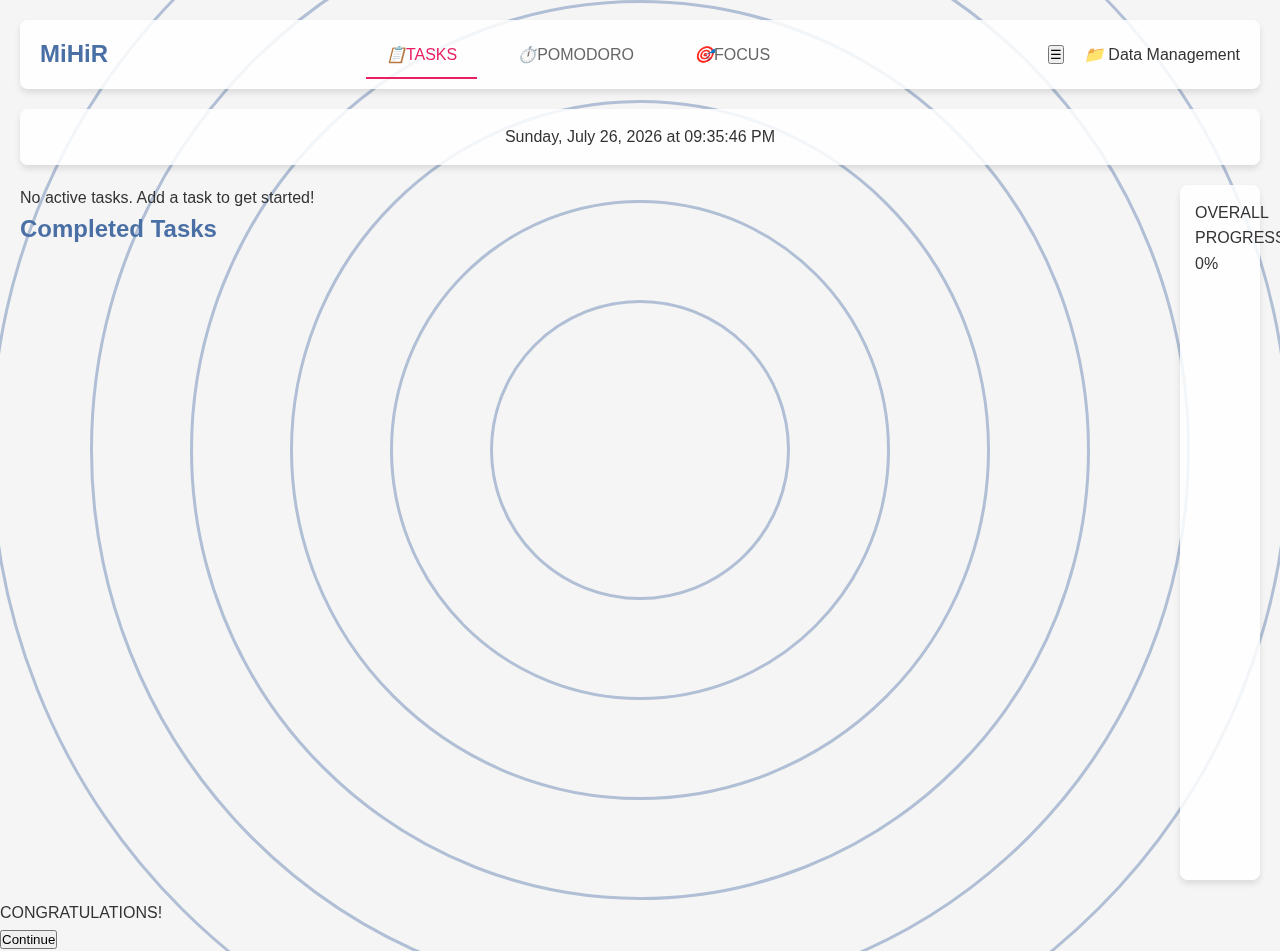
<file: index.html>
<!DOCTYPE html>
<html lang="en">
<head>
    <meta charset="UTF-8">
    <meta name="viewport" content="width=device-width, initial-scale=1.0">
    <title>Time Management Suite</title>
    <link rel="stylesheet" href="css/themes.css">
    <link rel="stylesheet" href="css/animations.css">
    <link rel="stylesheet" href="css/main.css">
</head>
<body>
    <!-- Universal Background Rings -->
    <div class="time-rings-container" id="time-rings-container"></div>

    <!-- Main App Structure -->
    <div class="app-container">
        <!-- Header -->
        <header class="app-header">
            <div class="header-left">
                <div class="owner-name">MiHiR</div>
            </div>
            
            <nav class="tabs-container">
                <button class="tab-btn active" data-tab="tasks">
                    <i class="icon">📋</i>TASKS
                </button>
                <button class="tab-btn" data-tab="pomodoro">
                    <i class="icon">⏱️</i>POMODORO
                </button>
                <button class="tab-btn" data-tab="focus">
                    <i class="icon">🎯</i>FOCUS
                </button>
            </nav>

            <div class="header-right">
                <button class="settings-btn" id="settings-btn">☰</button>
                <div class="settings-menu" id="settings-menu">
                    <div class="settings-item" id="data-management-btn">
                        <i>📁</i> Data Management
                    </div>
                </div>
            </div>
        </header>

        <!-- Global Time Display -->
        <div class="time-display">
            <div class="current-time" id="current-time">Loading time...</div>
        </div>

        <!-- Tab Contents -->
        <main class="tab-contents">
            <!-- Tasks Tab -->
            <section class="tab-content active" id="tasks-tab">
                <div class="main-content">
                    <div class="ongoing-tasks" id="ongoing-tasks-container">
                        <div class="no-tasks-message" id="no-tasks-message">
                            No active tasks. Add a task to get started!
                        </div>
                    </div>
                    
                    <div class="past-tasks">
                        <h2 class="section-title">Completed Tasks</h2>
                        <div id="past-tasks-list"></div>
                    </div>
                </div>
            </section>

            <!-- Pomodoro Tab -->
            <section class="tab-content" id="pomodoro-tab">
                <div class="main-content">
                    <div class="timer-container">
                        <div class="circular-progress" id="pomodoro-progress">
                            <div class="timer-display" id="pomodoro-time">25:00</div>
                        </div>
                        <div class="timer-controls">
                            <button id="pomodoro-start" class="primary-btn">Start</button>
                            <button id="pomodoro-pause" class="primary-btn hidden">Pause</button>
                            <button id="pomodoro-resume" class="primary-btn hidden">Resume</button>
                            <button id="pomodoro-cancel" class="secondary-btn">Cancel</button>
                        </div>
                    </div>
                    <div class="records-section">
                        <h2 class="section-title">Pomodoro Records</h2>
                        <div class="records-container">
                            <table id="pomodoro-records">
                                <thead>
                                    <tr>
                                        <th>Status</th>
                                        <th>Duration</th>
                                        <th>Start Time</th>
                                        <th>End Time</th>
                                        <th>Remark</th>
                                    </tr>
                                </thead>
                                <tbody></tbody>
                            </table>
                        </div>
                    </div>
                </div>
            </section>

            <!-- Focus Tab -->
            <section class="tab-content" id="focus-tab">
                <div class="main-content">
                    <div class="focus-input">
                        <label for="focus-task">📝 Focused On:</label>
                        <input type="text" id="focus-task" placeholder="Enter task name...">
                    </div>
                    <div class="timer-container">
                        <div class="focus-timer-display" id="focus-time">00:00:00</div>
                        <div class="timer-controls">
                            <button id="focus-start" class="primary-btn">Start</button>
                            <button id="focus-pause" class="primary-btn hidden">Pause</button>
                            <button id="focus-resume" class="primary-btn hidden">Resume</button>
                            <button id="focus-stop" class="secondary-btn hidden">Stop</button>
                        </div>
                    </div>
                    <div class="records-section">
                        <h2 class="section-title">Focus Records</h2>
                        <div class="records-container">
                            <table id="focus-records">
                                <thead>
                                    <tr>
                                        <th>Task</th>
                                        <th>Duration</th>
                                        <th>Date</th>
                                        <th>Status</th>
                                        <th>Remark</th>
                                    </tr>
                                </thead>
                                <tbody></tbody>
                            </table>
                        </div>
                    </div>
                </div>
            </section>
        </main>

        <!-- Sidebar -->
        <aside class="sidebar">
            <div class="progress-container">
                <div class="overall-progress-label">OVERALL PROGRESS</div>
                <div class="overall-progress-container">
                    <div class="overall-progress-bar" id="overall-progress"></div>
                    <div class="overall-progress-text" id="overall-progress-text">0%</div>
                </div>
            </div>
        </aside>
    </div>

    <!-- Modals -->
    <!-- Task Modal -->
    <div class="modal" id="task-modal">
        <div class="modal-content">
            <div class="modal-header">
                <h2 id="modal-title">Add New Task</h2>
                <button class="close-modal" id="close-modal">×</button>
            </div>
            <form id="task-form">
                <!-- Task form content -->
            </form>
        </div>
    </div>

    <!-- Data Management Modal -->
    <div class="modal" id="data-modal">
        <div class="modal-content">
            <div class="modal-header">
                <h2>Data Management</h2>
                <button class="close-modal" id="close-data-modal">×</button>
            </div>
            <div class="data-actions">
                <button class="data-action-btn" id="export-data-btn">Export Data</button>
                <button class="data-action-btn" id="import-data-btn">Import Data</button>
                <textarea class="data-textarea" id="data-textarea"></textarea>
                <button class="data-action-btn hidden" id="import-confirm-btn">Confirm Import</button>
            </div>
        </div>
    </div>

    <!-- Remarks Modal -->
    <div class="modal" id="remarks-modal">
        <div class="modal-content">
            <h2>How was your session?</h2>
            <div class="remarks-container">
                <button class="remark-btn" data-remark="💯 Super Focused">💯 Super Focused</button>
                <button class="remark-btn" data-remark="😊 Productive">😊 Productive</button>
                <button class="remark-btn" data-remark="😐 Average">😐 Average</button>
                <button class="remark-btn" data-remark="😶 Distracted">😶 Distracted</button>
                <button class="remark-btn" data-remark="😴 Tired">😴 Tired</button>
                <button class="remark-btn" data-remark="🎯 Focused">🎯 Focused</button>
            </div>
        </div>
    </div>

    <!-- Celebration Overlay -->
    <div class="celebration-overlay" id="celebration-overlay">
        <div class="celebration-content">
            <div class="celebration-text" id="celebration-text">CONGRATULATIONS!</div>
            <div class="celebration-subtext" id="celebration-subtext"></div>
            <button class="celebration-close" id="celebration-close">Continue</button>
        </div>
    </div>

    <!-- Scripts -->
    <script src="js/storage.js"></script>
    <script src="js/ui.js"></script>
    <script src="js/tasks.js"></script>
    <script src="js/pomodoro.js"></script>
    <script src="js/focus.js"></script>
    <script src="js/main.js"></script>
</body>
</html>
</file>
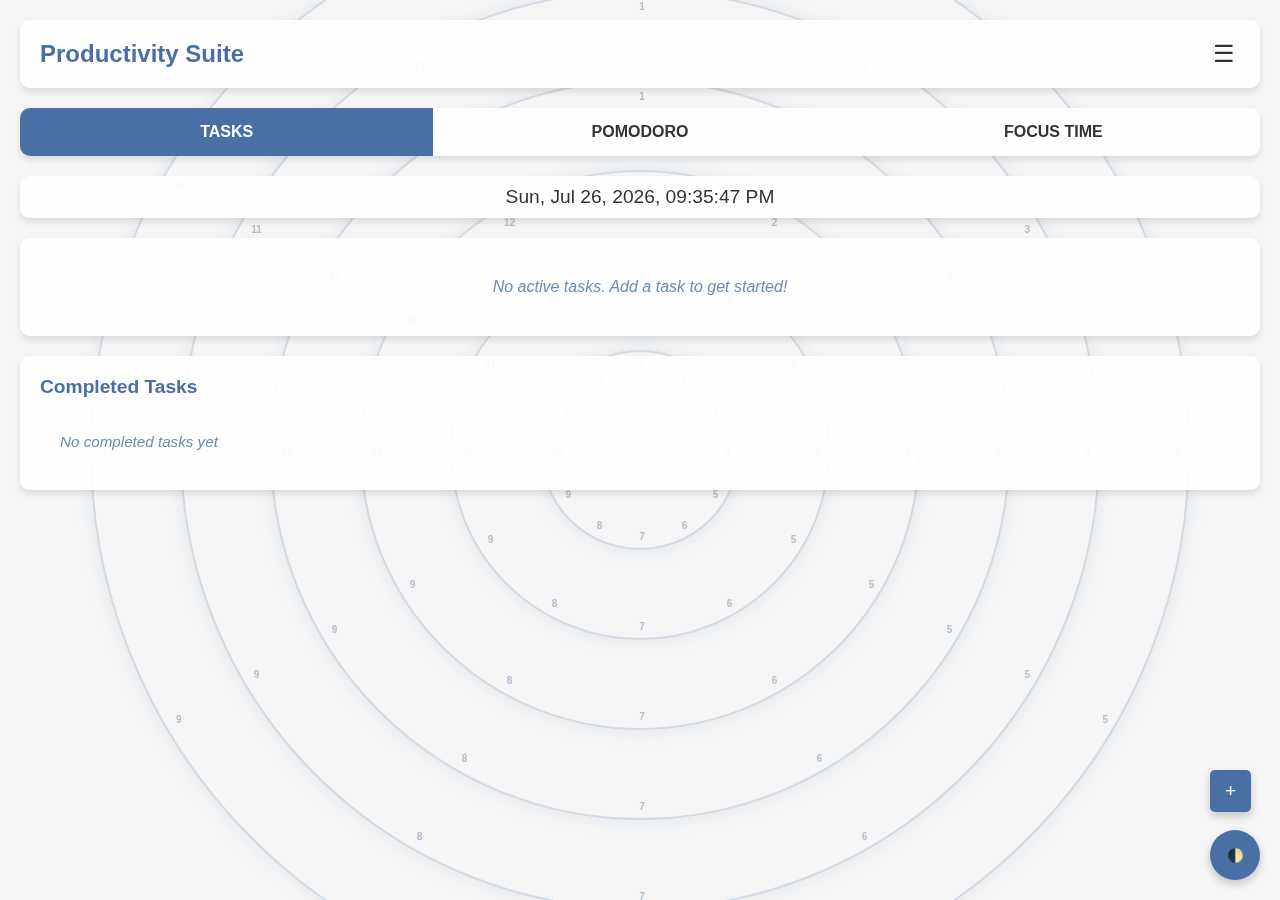
<file: okay.html>
<!DOCTYPE html>
<html lang="en">
<head>
    <meta charset="UTF-8">
    <meta name="viewport" content="width=device-width, initial-scale=1.0">
    <title>Productivity Suite</title>
    <style>
        /* --- CSS remains largely the same as the previous version --- */
        /* (Minor adjustments might be included below for robustness) */
        :root {
            --primary-color: #4a6fa5;
            --secondary-color: #6b8cae;
            --secondary-color-rgb: 107, 140, 174; /* RGB for opacity */
            --text-color: #333;
            --bg-color: #f5f5f5;
            --card-bg: rgba(255, 255, 255, 0.9); /* Slightly less transparent cards */
            --progress-bg: #e0e0e0;
            --completed-color: #4caf50;
            --early-completion-color: #2e7d32;
            --pomodoro-color: #e74c3c;
            --focus-color: #2ecc71;
            --ring-opacity: 0.25; /* Opacity for rings */
            --ring-glow-opacity: 0.1; /* Opacity for ring glow */
            --ring-number-opacity: 0.5;
        }

        .dark-theme {
            --primary-color: #5d8adb;
            --secondary-color: #7fa3d7;
            --secondary-color-rgb: 127, 163, 215; /* RGB for opacity */
            --text-color: #f0f0f0;
            --bg-color: #1a1a1a;
            --card-bg: rgba(40, 40, 40, 0.9); /* Slightly less transparent cards */
            --progress-bg: #444;
            --completed-color: #66bb6a;
            --early-completion-color: #388e3c;
            --pomodoro-color: #ff6b6b;
            --focus-color: #58d68d;
            --ring-opacity: 0.3;
            --ring-glow-opacity: 0.15;
            --ring-number-opacity: 0.6;
        }

        * { margin: 0; padding: 0; box-sizing: border-box; font-family: 'Segoe UI', Tahoma, Geneva, Verdana, sans-serif; }

        body { background-color: var(--bg-color); color: var(--text-color); transition: background-color 0.3s ease, color 0.3s ease; min-height: 100vh; padding: 20px; position: relative; overflow: hidden; }

        /* Eternal Time Rings Background */
        #background-rings-container { position: fixed; top: 0; left: 0; width: 100%; height: 100%; z-index: -1; overflow: hidden; pointer-events: none; }
        .time-ring { position: absolute; border-style: solid; border-color: rgba(var(--secondary-color-rgb), var(--ring-opacity)); border-width: 2px; border-radius: 50%; box-shadow: 0 0 15px 3px rgba(var(--secondary-color-rgb), var(--ring-glow-opacity)); transform-origin: center center; will-change: transform; }
        .time-number { position: absolute; color: rgba(var(--secondary-color-rgb), var(--ring-number-opacity)); font-size: 10px; font-weight: bold; width: 14px; height: 14px; text-align: center; line-height: 14px; user-select: none; transform-origin: center center; }

        /* Keyframe Animations */
        @keyframes rotate-clockwise { from { transform: rotate(0deg); } to { transform: rotate(360deg); } }
        @keyframes rotate-counter-clockwise { from { transform: rotate(0deg); } to { transform: rotate(-360deg); } }

        /* Header Styles */
        header { display: flex; justify-content: space-between; align-items: center; padding: 15px 20px; background-color: var(--card-bg); border-radius: 10px; box-shadow: 0 4px 6px rgba(0, 0, 0, 0.1); margin-bottom: 20px; position: relative; z-index: 10; }
        .owner-name { font-size: 1.5rem; font-weight: bold; color: var(--primary-color); }
        .settings-btn { background: none; border: none; font-size: 1.5rem; cursor: pointer; color: var(--text-color); transition: transform 0.3s ease; padding: 5px; }
        .settings-btn:hover { transform: rotate(90deg); }

        /* Settings Menu - Initially Hidden */
        .settings-menu { position: absolute; top: 60px; right: 20px; background-color: var(--card-bg); border-radius: 8px; box-shadow: 0 4px 10px rgba(0, 0, 0, 0.2); padding: 10px 0; width: 200px; z-index: 1000; opacity: 0; transform: translateY(-10px); pointer-events: none; transition: all 0.3s ease; }
        .settings-menu.active { opacity: 1; transform: translateY(0); pointer-events: auto; }
        .settings-item { padding: 10px 20px; cursor: pointer; transition: background-color 0.2s; display: flex; align-items: center; }
        .settings-item:hover { background-color: var(--bg-color); }
        .settings-item i { margin-right: 10px; width: 20px; text-align: center; }

        /* Tabs */
        .tabs { display: flex; margin-bottom: 20px; background-color: var(--card-bg); border-radius: 10px; overflow: hidden; box-shadow: 0 4px 6px rgba(0, 0, 0, 0.1); position: relative; z-index: 9; }
        .tab { flex: 1; padding: 15px; text-align: center; cursor: pointer; transition: all 0.3s ease; font-weight: bold; color: var(--text-color); }
        .tab.active { background-color: var(--primary-color); color: white; }

        /* Tab Content - Initially Hidden */
        .tab-content { display: none; position: relative; z-index: 8; }
        .tab-content.active { display: block; }

        /* Task Timeline Tracker Styles */
        .time-display { text-align: center; padding: 10px; background-color: var(--card-bg); border-radius: 10px; box-shadow: 0 4px 6px rgba(0, 0, 0, 0.1); margin-bottom: 20px; }
        .current-time { font-size: 1.2rem; }
        .ongoing-task { background-color: var(--card-bg); border-radius: 10px; padding: 20px; box-shadow: 0 4px 6px rgba(0, 0, 0, 0.1); display: flex; flex-direction: column; gap: 15px; overflow-y: auto; max-height: 60vh; position: relative; z-index: 5; }
        .task-item { background-color: var(--bg-color); border-radius: 8px; padding: 15px; margin-bottom: 10px; box-shadow: 0 2px 4px rgba(0, 0, 0, 0.05); cursor: move; user-select: none; transition: background-color 0.2s, transform 0.2s, box-shadow 0.2s; position: relative; }
        .task-item.dragging { opacity: 0.8; background-color: rgba(var(--secondary-color-rgb), 0.2); transform: scale(1.02); box-shadow: 0 4px 8px rgba(0, 0, 0, 0.2); z-index: 1000; }
        .task-item .drag-handle { position: absolute; left: 5px; top: 50%; transform: translateY(-50%); cursor: move; padding: 10px; color: var(--secondary-color); opacity: 0.7; transition: opacity 0.2s; }
        .task-item:hover .drag-handle { opacity: 1; }
        .task-header { display: flex; justify-content: space-between; align-items: flex-start; margin-bottom: 10px; margin-left: 25px; }
        .task-title { font-size: 1.2rem; font-weight: bold; margin-right: 10px; word-break: break-word; }
        .time-left { font-size: 1.1rem; color: var(--primary-color); white-space: nowrap; flex-shrink: 0; }
        .end-date { font-size: 0.85rem; color: var(--secondary-color); margin-top: -5px; margin-bottom: 10px; margin-left: 25px; }
        .progress-container { width: calc(100% - 25px); height: 18px; background-color: var(--progress-bg); border-radius: 9px; overflow: hidden; margin-bottom: 10px; position: relative; margin-left: 25px; }
        .progress-bar { height: 100%; background-color: var(--primary-color); border-radius: 9px; transition: width 0.3s ease; }
        .progress-text { position: absolute; top: 50%; left: 50%; transform: translate(-50%, -50%); color: var(--primary-color); font-weight: bold; text-shadow: 1px 1px 2px rgba(0, 0, 0, 0.3); font-size: 0.75rem; transition: color 0.3s ease; pointer-events: none; }
        .task-actions { display: flex; justify-content: flex-end; gap: 10px; margin-top: 10px; margin-left: 25px; }
        .btn { padding: 7px 14px; border: none; border-radius: 5px; background-color: var(--primary-color); color: white; cursor: pointer; transition: background-color 0.3s; font-size: 0.9rem; }
        .btn:hover:not(:disabled) { background-color: var(--secondary-color); }
        .btn.secondary { background-color: var(--secondary-color); opacity: 0.9; }
        .btn.secondary:hover:not(:disabled) { background-color: var(--primary-color); opacity: 1; }
        .btn:disabled, .pomodoro-btn:disabled, .focus-btn:disabled { background-color: var(--progress-bg) !important; color: var(--secondary-color) !important; opacity: 0.7; cursor: not-allowed; box-shadow: none; }
        .past-tasks { background-color: var(--card-bg); border-radius: 10px; padding: 20px; box-shadow: 0 4px 6px rgba(0, 0, 0, 0.1); overflow-y: auto; max-height: 250px; margin-top: 20px; position: relative; z-index: 5; }
        .past-tasks-header { font-size: 1.2rem; margin-bottom: 15px; color: var(--primary-color); font-weight: bold; }
        .past-task-item { display: flex; justify-content: space-between; align-items: flex-start; padding: 10px 0; border-bottom: 1px solid var(--progress-bg); font-size: 0.95rem; }
        .past-task-item:last-child { border-bottom: none; }
        .past-task-name { font-weight: 500; margin-right: 10px; word-break: break-word; }
        .past-task-time { color: var(--secondary-color); white-space: nowrap; margin-left: 10px; font-size: 0.9rem; }
        .past-task-date { color: var(--secondary-color); font-size: 0.8rem; margin-top: 3px; }
        .early-completion { color: var(--early-completion-color); font-size: 0.75rem; margin-top: 3px; font-weight: bold; }
        .no-tasks-message { text-align: center; padding: 20px; color: var(--secondary-color); font-style: italic; }

        /* Floating Buttons */
        .theme-toggle, .add-task-btn { position: fixed; background-color: var(--primary-color); color: white; border: none; display: flex; align-items: center; justify-content: center; cursor: pointer; box-shadow: 0 4px 8px rgba(0, 0, 0, 0.2); z-index: 100; touch-action: none; user-select: none; }
        .theme-toggle { border-radius: 50%; width: 50px; height: 50px; }
        .add-task-btn { border-radius: 5px; padding: 10px 15px; font-size: 1.2rem; }
        .draggable { cursor: grab; }
        body.dragging-active { cursor: grabbing !important; user-select: none; }

        /* Modal Styles - Initially Hidden */
        .modal, .remarks-modal, .status-modal, .data-modal { display: none; position: fixed; top: 0; left: 0; width: 100%; height: 100%; background-color: rgba(0, 0, 0, 0.6); align-items: center; justify-content: center; z-index: 1100; padding: 15px; }
        .modal-content, .remarks-modal-content, .status-modal-content, .data-modal-content { background-color: var(--card-bg); padding: 25px; border-radius: 10px; width: 95%; max-width: 500px; box-shadow: 0 5px 15px rgba(0, 0, 0, 0.3); max-height: 90vh; overflow-y: auto; animation: fadeIn 0.3s ease-out; }
        .status-modal-content { max-width: 800px; }
        .modal-header { display: flex; justify-content: space-between; align-items: center; margin-bottom: 20px; padding-bottom: 10px; border-bottom: 1px solid var(--progress-bg); }
        .modal-header h2 { font-size: 1.3rem; color: var(--primary-color); }
        .close-modal { background: none; border: none; font-size: 1.8rem; line-height: 1; cursor: pointer; color: var(--text-color); opacity: 0.7; transition: opacity 0.2s, transform 0.2s; padding: 0 5px; }
        .close-modal:hover { opacity: 1; transform: scale(1.1); }
        .form-group { margin-bottom: 15px; }
        label { display: block; margin-bottom: 5px; font-weight: 500; font-size: 0.9rem; }
        input[type="text"], input[type="number"], input[type="datetime-local"], input[type="date"], select, textarea { width: 100%; padding: 10px; border: 1px solid var(--progress-bg); border-radius: 5px; background-color: var(--bg-color); color: var(--text-color); font-size: 1rem; transition: border-color 0.2s, box-shadow 0.2s; }
        input:focus, select:focus, textarea:focus { outline: none; border-color: var(--primary-color); box-shadow: 0 0 0 2px rgba(var(--secondary-color-rgb), 0.3); }
        .duration-input { position: relative; padding-bottom: 18px; }
        .duration-label { position: absolute; bottom: 0px; left: 50%; transform: translateX(-50%); font-size: 0.75rem; color: var(--secondary-color); white-space: nowrap; }
        .modal-footer { display: flex; justify-content: flex-end; gap: 10px; margin-top: 25px; padding-top: 15px; border-top: 1px solid var(--progress-bg); }

        /* Task Method (in Task Modal) */
        .task-method-selector { display: flex; gap: 10px; margin-bottom: 20px; }
        .task-method-btn { flex: 1; padding: 10px; border: 1px solid var(--primary-color); background-color: var(--bg-color); color: var(--text-color); border-radius: 5px; cursor: pointer; transition: all 0.3s ease; font-weight: 500; }
        .task-method-btn.active { background-color: var(--primary-color); color: white; }
        .task-method-content { display: none; animation: fadeIn 0.4s ease; }
        .task-method-content.active { display: block; }

        /* Celebration Overlay - Initially Hidden */
        .celebration-overlay { display: none; position: fixed; top: 0; left: 0; width: 100%; height: 100%; background-color: rgba(0, 0, 0, 0.8); flex-direction: column; justify-content: center; align-items: center; z-index: 2000; opacity: 0; transition: opacity 0.5s ease; }
        .celebration-overlay.active { display: flex; opacity: 1; }
        .celebration-text { font-size: clamp(2.5rem, 8vw, 4rem); font-weight: bold; color: #fff; text-align: center; margin-bottom: 2rem; text-shadow: 0 0 15px rgba(255, 255, 255, 0.8); animation: pulse 1.5s infinite ease-in-out; }
        .celebration-subtext { font-size: clamp(1rem, 4vw, 1.5rem); color: #eee; text-align: center; margin-bottom: 2rem; max-width: 80%; }
        .celebration-close { padding: 12px 25px; background-color: var(--primary-color); color: white; border: none; border-radius: 5px; font-size: 1.1rem; cursor: pointer; transition: background-color 0.3s, transform 0.2s; }
        .celebration-close:hover { background-color: var(--secondary-color); transform: scale(1.05); }
        .confetti { position: absolute; width: 10px; height: 10px; background-color: #f00; opacity: 0; will-change: transform, top, opacity; pointer-events: none; }

        /* Data Modal Styles */
        .data-modal-content { max-width: 550px; }
        .data-actions { display: flex; flex-direction: column; gap: 10px; }
        .data-action-btn { padding: 10px 15px; border: none; border-radius: 5px; background-color: var(--primary-color); color: white; cursor: pointer; transition: background-color 0.3s; text-align: center; font-size: 1rem; }
        .data-action-btn:hover { background-color: var(--secondary-color); }
        .data-textarea { width: 100%; height: 150px; padding: 10px; margin-top: 15px; border: 1px solid var(--progress-bg); border-radius: 5px; background-color: var(--bg-color); color: var(--text-color); resize: vertical; font-family: monospace; font-size: 0.9rem; display: none; }
        #import-confirm-btn { display: none; margin-top: 10px; background-color: var(--completed-color); }
        #import-confirm-btn:hover { background-color: var(--early-completion-color); }

        /* Pomodoro Timer Styles */
        .pomodoro-container { background-color: var(--card-bg); border-radius: 10px; padding: 20px; box-shadow: 0 4px 6px rgba(0, 0, 0, 0.1); margin-bottom: 20px; }
        .pomodoro-header { display: flex; justify-content: space-between; align-items: center; margin-bottom: 20px; }
        .pomodoro-title { font-size: 1.5rem; font-weight: bold; color: var(--pomodoro-color); }
        .pomodoro-timer { display: flex; flex-direction: column; align-items: center; margin-bottom: 20px; }
        .pomodoro-progress { position: relative; width: 200px; height: 200px; margin-bottom: 20px; }
        .pomodoro-progress svg { display: block; width: 100%; height: 100%; }
        .pomodoro-time { font-size: clamp(2rem, 10vw, 2.5rem); font-weight: bold; position: absolute; top: 50%; left: 50%; transform: translate(-50%, -50%); z-index: 1; color: var(--text-color); pointer-events: none; }
        #pomodoro-progress-indicator { transition: stroke-dashoffset 0.3s linear; }
        .pomodoro-buttons { display: flex; justify-content: center; gap: 10px; margin-bottom: 20px; flex-wrap: wrap; }
        .pomodoro-btn { padding: 10px 20px; border: none; border-radius: 5px; background-color: var(--pomodoro-color); color: white; cursor: pointer; transition: background-color 0.3s, opacity 0.3s; font-weight: 500; }
        .pomodoro-btn:hover:not(:disabled) { background-color: #c0392b; }
        .pomodoro-btn.secondary { background-color: var(--secondary-color); }
        .pomodoro-btn.secondary:hover:not(:disabled) { background-color: #5d7aa3; }
        .pomodoro-records { background-color: var(--card-bg); border-radius: 10px; padding: 20px; box-shadow: 0 4px 6px rgba(0, 0, 0, 0.1); overflow-x: auto; }
        .pomodoro-records-header { font-size: 1.2rem; margin-bottom: 15px; color: var(--pomodoro-color); font-weight: bold; }
        .pomodoro-records-table { width: 100%; border-collapse: collapse; min-width: 500px; }
        .pomodoro-records-table th, .pomodoro-records-table td { padding: 10px 12px; text-align: left; border-bottom: 1px solid var(--progress-bg); white-space: nowrap; }
        .pomodoro-records-table td:last-child, .pomodoro-records-table th:last-child { white-space: normal; }
        .pomodoro-records-table th { font-weight: bold; color: var(--pomodoro-color); font-size: 0.9rem; text-transform: uppercase; }
        .pomodoro-status-btn { padding: 8px 15px; border: none; border-radius: 5px; background-color: var(--pomodoro-color); color: white; cursor: pointer; transition: background-color 0.3s; margin-top: 15px; display: inline-block; }
        .pomodoro-status-btn:hover { background-color: #c0392b; }

        /* Pomodoro Set Time Modal */
        .pomodoro-set-time { display: flex; flex-direction: column; align-items: center; margin-bottom: 20px; }
        .pomodoro-time-inputs { display: flex; gap: 15px; margin-bottom: 20px; }
        .pomodoro-time-input { display: flex; flex-direction: column; align-items: center; }
        .pomodoro-time-input input { width: 60px; text-align: center; font-size: 1.1rem; margin-bottom: 5px; }
        .pomodoro-time-input label { font-size: 0.85rem; color: var(--secondary-color); }
        #pomodoro-time-slider { width: 80%; max-width: 300px; cursor: pointer; margin-top: 10px; }

        /* Focus Time Styles */
        .focus-container { background-color: var(--card-bg); border-radius: 10px; padding: 20px; box-shadow: 0 4px 6px rgba(0, 0, 0, 0.1); margin-bottom: 20px; }
        .focus-header { display: flex; justify-content: space-between; align-items: center; margin-bottom: 20px; }
        .focus-title { font-size: 1.5rem; font-weight: bold; color: var(--focus-color); }
        .focus-timer { display: flex; flex-direction: column; align-items: center; margin-bottom: 20px; }
        .focus-time-display { font-size: clamp(2.5rem, 12vw, 3rem); font-weight: bold; margin-bottom: 20px; color: var(--focus-color); font-family: 'Consolas', 'Menlo', monospace; letter-spacing: 1px; }
        .focus-buttons { display: flex; justify-content: center; gap: 10px; margin-bottom: 20px; flex-wrap: wrap; }
        .focus-btn { padding: 10px 20px; border: none; border-radius: 5px; background-color: var(--focus-color); color: white; cursor: pointer; transition: background-color 0.3s, opacity 0.3s; font-weight: 500; }
        .focus-btn:hover:not(:disabled) { background-color: #27ae60; }
        .focus-btn.secondary { background-color: var(--secondary-color); }
        .focus-btn.secondary:hover:not(:disabled) { background-color: #5d7aa3; }
        .focus-task-input { width: 100%; max-width: 400px; margin: 0 auto 20px auto; }
        #focus-task-name { text-align: center; font-size: 1.1rem; }
        .focus-records { background-color: var(--card-bg); border-radius: 10px; padding: 20px; box-shadow: 0 4px 6px rgba(0, 0, 0, 0.1); overflow-x: auto; }
        .focus-records-header { font-size: 1.2rem; margin-bottom: 15px; color: var(--focus-color); font-weight: bold; }
        .focus-records-table { width: 100%; border-collapse: collapse; min-width: 550px; }
        .focus-records-table th, .focus-records-table td { padding: 10px 12px; text-align: left; border-bottom: 1px solid var(--progress-bg); white-space: nowrap; }
        .focus-records-table td:nth-child(4), .focus-records-table th:nth-child(4), .focus-records-table td:last-child, .focus-records-table th:last-child { white-space: normal; }
        .focus-records-table th { font-weight: bold; color: var(--focus-color); font-size: 0.9rem; text-transform: uppercase; }
        .focus-status-btn { padding: 8px 15px; border: none; border-radius: 5px; background-color: var(--focus-color); color: white; cursor: pointer; transition: background-color 0.3s; margin-top: 15px; display: inline-block; }
        .focus-status-btn:hover { background-color: #27ae60; }

        /* Status Modal Styles */
        .status-tabs { display: flex; margin-bottom: 20px; border-bottom: 1px solid var(--progress-bg); }
        .status-tab { padding: 10px 20px; cursor: pointer; border-bottom: 3px solid transparent; margin-bottom: -1px; transition: all 0.3s ease; color: var(--secondary-color); font-weight: 500; }
        .status-tab.active { border-bottom-color: var(--primary-color); color: var(--primary-color); font-weight: bold; }
        .status-view { display: none; }
        .status-view.active { display: block; animation: fadeIn 0.4s ease; }
        .chart-container { width: 100%; min-height: 200px; height: auto; margin-bottom: 20px; padding: 15px; border: 1px solid var(--progress-bg); border-radius: 5px; background-color: var(--bg-color); }
        .chart-container h4 { margin-bottom: 15px; color: var(--primary-color); text-align: center; font-size: 1.1rem; }
        .date-range-selector { display: flex; flex-wrap: wrap; gap: 10px; margin-bottom: 20px; align-items: center; }
        .date-range-selector label { margin-bottom: 0; white-space: nowrap; font-size: 0.9rem; }
        .date-range-selector input { flex: 1; min-width: 120px; padding: 8px; }
        .date-range-selector .btn { padding: 8px 12px; }

        /* Remarks Modal Styles */
        .remarks-modal-content p { margin-bottom: 15px; font-size: 1.1rem; text-align: center; color: var(--text-color); }
        .remarks-options { display: grid; grid-template-columns: repeat(auto-fit, minmax(150px, 1fr)); gap: 10px; margin-bottom: 20px; }
        .remarks-option { padding: 15px; border: 1px solid var(--progress-bg); border-radius: 5px; text-align: center; cursor: pointer; transition: all 0.3s ease; background-color: var(--bg-color); font-weight: 500; }
        .remarks-option:hover { border-color: var(--secondary-color); background-color: rgba(var(--secondary-color-rgb), 0.1); }
        .remarks-option.selected { background-color: var(--primary-color); color: white; border-color: var(--primary-color); transform: scale(1.03); box-shadow: 0 2px 5px rgba(0,0,0,0.1); }

        /* Animations */
        @keyframes pulse { 0%, 100% { transform: scale(1); } 50% { transform: scale(1.05); } }
        @keyframes fadeIn { from { opacity: 0; transform: translateY(10px); } to { opacity: 1; transform: translateY(0); } }

        /* Responsive Styles */
        @media (max-width: 768px) { body { padding: 15px; } header, .tabs { margin-bottom: 15px; } .modal-content, .status-modal-content { padding: 20px; } .chart-container { min-height: 180px; } .pomodoro-progress { width: 150px; height: 150px; } .pomodoro-records-table, .focus-records-table { font-size: 0.9rem; min-width: 0; } .pomodoro-records-table th, .pomodoro-records-table td, .focus-records-table th, .focus-records-table td { padding: 8px 6px; } }
        @media (max-width: 480px) { body { padding: 10px; overflow-x: hidden; } header { padding: 10px 15px; flex-wrap: wrap; gap: 5px; } .owner-name { font-size: 1.2rem; } .settings-menu { width: 180px; right: 10px; } .tabs { flex-direction: column; border-radius: 8px; } .tab { padding: 12px; border-bottom: 1px solid var(--progress-bg); } .tab:last-child { border-bottom: none; } .pomodoro-buttons, .focus-buttons { width: 90%; flex-direction: column; gap: 8px; } .pomodoro-btn, .focus-btn { width: 100%; } .modal-content { padding: 15px; } .modal-header h2 { font-size: 1.2rem; } .modal-footer { margin-top: 20px; padding-top: 10px; } .remarks-options { grid-template-columns: 1fr; } .date-range-selector { flex-direction: column; align-items: stretch; } .date-range-selector input, .date-range-selector .btn { width: 100%; flex: none; } .task-header, .progress-container, .task-actions, .end-date { margin-left: 20px; } .progress-container { width: calc(100% - 20px); } }

    </style>
</head>
<body>

    <!-- Background Rings Container (Empty, populated by JS) -->
    <div id="background-rings-container"></div>

    <!-- Header -->
    <header>
        <div class="owner-name">Productivity Suite</div>
        <button class="settings-btn" id="settings-btn" title="Settings">☰</button>
        <div class="settings-menu" id="settings-menu">
            <div class="settings-item" id="data-management-btn">
                <i>📁</i> Data Management
            </div>
        </div>
    </header>

    <!-- Tabs -->
    <div class="tabs">
        <div class="tab active" data-tab="tasks">TASKS</div>
        <div class="tab" data-tab="pomodoro">POMODORO</div>
        <div class="tab" data-tab="focus">FOCUS TIME</div>
    </div>

    <!-- Task Timeline Tracker Content -->
    <div class="tab-content active" id="tasks-content">
        <div class="time-display">
            <div class="current-time" id="current-time">Loading time...</div>
        </div>
        <main class="ongoing-task" id="ongoing-tasks-container">
            <div class="no-tasks-message" id="no-tasks-message">No active tasks. Add a task to get started!</div>
        </main>
        <section class="past-tasks">
            <div class="past-tasks-header">Completed Tasks</div>
            <div id="past-tasks-list"></div>
        </section>
    </div>

    <!-- Pomodoro Timer Content -->
    <div class="tab-content" id="pomodoro-content">
        <div class="pomodoro-container">
            <div class="pomodoro-header">
                <div class="pomodoro-title">POMODORO</div>
                <button class="btn" id="set-pomodoro-btn">Set New</button>
            </div>
            <div class="pomodoro-timer">
                <div class="pomodoro-progress">
                     <svg width="200" height="200" viewBox="0 0 200 200">
                        <circle cx="100" cy="100" r="92" fill="none" stroke="var(--progress-bg)" stroke-width="8"/>
                        <circle cx="100" cy="100" r="92" fill="none" stroke="var(--pomodoro-color)" stroke-width="8" stroke-linecap="round"
                                id="pomodoro-progress-indicator" transform="rotate(-90 100 100)"
                                stroke-dasharray="578" stroke-dashoffset="578"/>
                    </svg>
                    <div class="pomodoro-time" id="pomodoro-time">25:00</div>
                </div>
                <div class="pomodoro-buttons">
                    <button class="pomodoro-btn" id="start-pomodoro-btn">Start</button>
                    <button class="pomodoro-btn secondary" id="pause-pomodoro-btn" disabled>Pause</button>
                    <button class="pomodoro-btn secondary" id="cancel-pomodoro-btn" disabled>Cancel</button>
                </div>
            </div>
        </div>
        <div class="pomodoro-records">
            <div class="pomodoro-records-header">Pomodoro Records</div>
            <table class="pomodoro-records-table" id="pomodoro-records-table">
                <thead><tr><th>Status</th><th>Start Time</th><th>End Time</th><th>Duration</th><th>Remark</th></tr></thead>
                <tbody id="pomodoro-records-body"></tbody>
            </table>
            <button class="pomodoro-status-btn" id="pomodoro-status-btn">STATUS</button>
        </div>
    </div>

    <!-- Focus Time Content -->
    <div class="tab-content" id="focus-content">
         <div class="focus-container">
            <div class="focus-header">
                <div class="focus-title">FOCUS TIME</div>
            </div>
            <div class="focus-timer">
                <div class="focus-time-display" id="focus-time-display">00:00:00</div>
                <div class="focus-buttons">
                    <button class="focus-btn" id="start-focus-btn">Start</button>
                    <button class="focus-btn secondary" id="pause-focus-btn" disabled>Pause</button>
                    <button class="focus-btn secondary" id="stop-focus-btn" disabled>Stop</button>
                </div>
                <div class="focus-task-input" id="focus-task-input">
                    <input type="text" id="focus-task-name" placeholder="📝 What are you focusing on?" required>
                </div>
            </div>
        </div>
        <div class="focus-records">
            <div class="focus-records-header">Focus Time Records</div>
            <table class="focus-records-table" id="focus-records-table">
                 <thead><tr><th>Status</th><th>Date</th><th>Duration</th><th>Focused On</th><th>Remark</th></tr></thead>
                <tbody id="focus-records-body"></tbody>
            </table>
            <button class="focus-status-btn" id="focus-status-btn">STATUS</button>
        </div>
    </div>

    <!-- Modals -->
    <div class="modal" id="task-modal"> <div class="modal-content"> <div class="modal-header"> <h2 id="modal-title">Add New Task</h2> <button class="close-modal" id="close-task-modal">×</button> </div> <form id="task-form"> <div class="form-group"> <label for="task-name">Task Name</label> <input type="text" id="task-name" required> </div> <div class="task-method-selector"> <button type="button" class="task-method-btn active" id="duration-method-btn">By Duration</button> <button type="button" class="task-method-btn" id="date-method-btn">By End Date</button> </div> <div class="task-method-content active" id="duration-method"> <div class="form-group"> <label>Duration</label> <div style="display: flex; gap: 10px; flex-wrap: wrap;"> <div class="duration-input" style="flex: 1 1 60px;"> <input type="number" id="task-years" placeholder="Y" min="0" max="200" value="0"> <div class="duration-label">Years</div> </div> <div class="duration-input" style="flex: 1 1 60px;"> <input type="number" id="task-days" placeholder="D" min="0" max="365" value="0"> <div class="duration-label">Days</div> </div> <div class="duration-input" style="flex: 1 1 60px;"> <input type="number" id="task-hours" placeholder="H" min="0" max="23" value="0"> <div class="duration-label">Hours</div> </div> <div class="duration-input" style="flex: 1 1 60px;"> <input type="number" id="task-minutes" placeholder="M" min="0" max="59" value="0"> <div class="duration-label">Minutes</div> </div> <div class="duration-input" style="flex: 1 1 60px;"> <input type="number" id="task-seconds" placeholder="S" min="0" max="59" value="0"> <div class="duration-label">Seconds</div> </div> </div> </div> </div> <div class="task-method-content" id="date-method"> <div class="form-group"> <label for="task-end-date">End Date and Time</label> <input type="datetime-local" id="task-end-date"> </div> </div> <input type="hidden" id="task-id"> <input type="hidden" id="task-method" value="duration"> <div class="modal-footer"> <button type="button" class="btn secondary" id="cancel-btn">Cancel</button> <button type="submit" class="btn" id="save-task-btn">Save Task</button> </div> </form> </div> </div>
    <div class="modal" id="pomodoro-set-modal"> <div class="modal-content"> <div class="modal-header"> <h2>Set Pomodoro Time</h2> <button class="close-modal" id="close-pomodoro-set-modal">×</button> </div> <div class="pomodoro-set-time"> <div class="pomodoro-time-inputs"> <div class="pomodoro-time-input"> <input type="number" id="pomodoro-hours" min="0" max="25" value="0"> <label>Hours</label> </div> <div class="pomodoro-time-input"> <input type="number" id="pomodoro-minutes" min="0" max="59" value="25"> <label>Minutes</label> </div> </div> <input type="range" id="pomodoro-time-slider" min="1" max="1559" value="25" step="1" style="width: 100%;"> </div> <div class="modal-footer"> <button type="button" class="btn secondary" id="cancel-pomodoro-set-btn">Cancel</button> <button type="button" class="btn" id="save-pomodoro-set-btn">OK</button> </div> </div> </div>
    <div class="remarks-modal" id="pomodoro-remarks-modal"> <div class="remarks-modal-content"> <div class="modal-header"> <h2>Session Complete</h2> <button class="close-modal" id="close-pomodoro-remarks-modal">×</button> </div> <p>How was your Pomodoro session?</p> <div class="remarks-options"> <div class="remarks-option" data-remark="💯 Super Focused">💯 Super Focused</div> <div class="remarks-option" data-remark="😶 Distracted">😶 Distracted</div> <div class="remarks-option" data-remark="😴 Felt Tired">😴 Felt Tired</div> <div class="remarks-option" data-remark="😓 Took Unexpected Break">😓 Took Unexpected Break</div> <div class="remarks-option" data-remark="📴 Got Interrupted">📴 Got Interrupted</div> <div class="remarks-option" data-remark="🧘 Peaceful Session">🧘 Peaceful Session</div> </div> <div class="modal-footer"> <button type="button" class="btn" id="save-pomodoro-remarks-btn">Save Remark</button> </div> </div> </div>
    <div class="status-modal" id="pomodoro-status-modal"> <div class="status-modal-content"> <div class="modal-header"> <h2>Pomodoro Status</h2> <button class="close-modal" id="close-pomodoro-status-modal">×</button> </div> <div class="date-range-selector"> <label>From:</label> <input type="date" id="pomodoro-start-date"> <label>To:</label> <input type="date" id="pomodoro-end-date"> <button class="btn" id="apply-pomodoro-date-range">Apply</button> </div> <div class="status-tabs"> <div class="status-tab active" data-view="pomodoro-daily">Daily Overview</div> <div class="status-tab" data-view="pomodoro-remarks">Remarks Breakdown</div> </div> <div class="status-view active" id="pomodoro-daily-view"> <div class="chart-container" id="pomodoro-daily-chart"></div> </div> <div class="status-view" id="pomodoro-remarks-view"> <div class="chart-container" id="pomodoro-remarks-chart"></div> </div> </div> </div>
    <div class="remarks-modal" id="focus-remarks-modal"> <div class="remarks-modal-content"> <div class="modal-header"> <h2>Session Complete</h2> <button class="close-modal" id="close-focus-remarks-modal">×</button> </div> <p>How was your Focus session?</p> <div class="remarks-options"> <div class="remarks-option" data-remark="💯 Super Focused">💯 Super Focused</div> <div class="remarks-option" data-remark="😶 Distracted">😶 Distracted</div> <div class="remarks-option" data-remark="😴 Felt Tired">😴 Felt Tired</div> <div class="remarks-option" data-remark="😓 Took Unexpected Break">😓 Took Unexpected Break</div> <div class="remarks-option" data-remark="📴 Got Interrupted">📴 Got Interrupted</div> <div class="remarks-option" data-remark="🧘 Peaceful Session">🧘 Peaceful Session</div> </div> <div class="modal-footer"> <button type="button" class="btn" id="save-focus-remarks-btn">Save Remark</button> </div> </div> </div>
    <div class="status-modal" id="focus-status-modal"> <div class="status-modal-content"> <div class="modal-header"> <h2>Focus Time Status</h2> <button class="close-modal" id="close-focus-status-modal">×</button> </div> <div class="date-range-selector"> <label>From:</label> <input type="date" id="focus-start-date"> <label>To:</label> <input type="date" id="focus-end-date"> <button class="btn" id="apply-focus-date-range">Apply</button> </div> <div class="status-tabs"> <div class="status-tab active" data-view="focus-daily">Daily Overview</div> <div class="status-tab" data-view="focus-remarks">Remarks Breakdown</div> </div> <div class="status-view active" id="focus-daily-view"> <div class="chart-container" id="focus-daily-chart"></div> </div> <div class="status-view" id="focus-remarks-view"> <div class="chart-container" id="focus-remarks-chart"></div> </div> </div> </div>
    <div class="data-modal" id="data-modal"> <div class="data-modal-content"> <div class="modal-header"> <h2 id="data-modal-title">Data Management</h2> <button class="close-modal" id="close-data-modal">×</button> </div> <div class="data-actions"> <button class="data-action-btn" id="export-json-btn">Export as JSON</button> <button class="data-action-btn" id="import-json-btn">Import from JSON</button> <textarea class="data-textarea" id="data-textarea" placeholder="Paste your JSON data here for import"></textarea> <button class="data-action-btn" id="import-confirm-btn">Confirm Import</button> </div> </div> </div>
    <div class="celebration-overlay" id="celebration-overlay"> <div class="celebration-text" id="celebration-text">CONGRATULATIONS!</div> <div class="celebration-subtext" id="celebration-subtext">Task completed!</div> <button class="celebration-close" id="celebration-close">Continue</button> </div>

    <!-- Floating Buttons -->
    <button class="theme-toggle draggable" id="theme-toggle" title="Toggle Theme">🌓</button>
    <button class="add-task-btn draggable" id="add-task-btn" title="Add New Task">+</button>


    <script>
        // DOM Elements
        const timeRingsContainer = document.getElementById('background-rings-container');
        const currentTimeEl = document.getElementById('current-time');
        const ongoingTasksContainerEl = document.getElementById('ongoing-tasks-container');
        const noTasksMessageEl = document.getElementById('no-tasks-message');
        const pastTasksListEl = document.getElementById('past-tasks-list');
        const themeToggleBtn = document.getElementById('theme-toggle');
        const addTaskBtn = document.getElementById('add-task-btn');
        // Task Modal
        const taskModal = document.getElementById('task-modal');
        const closeTaskModalBtn = taskModal.querySelector('.close-modal'); // Scope selectors
        const cancelBtn = document.getElementById('cancel-btn');
        const taskForm = document.getElementById('task-form');
        const modalTitle = document.getElementById('modal-title');
        const taskNameInput = document.getElementById('task-name');
        const taskYearsInput = document.getElementById('task-years');
        const taskDaysInput = document.getElementById('task-days');
        const taskHoursInput = document.getElementById('task-hours');
        const taskMinutesInput = document.getElementById('task-minutes');
        const taskSecondsInput = document.getElementById('task-seconds');
        const taskEndDateInput = document.getElementById('task-end-date');
        const taskIdInput = document.getElementById('task-id');
        const taskMethodInput = document.getElementById('task-method');
        const durationMethodBtn = document.getElementById('duration-method-btn');
        const dateMethodBtn = document.getElementById('date-method-btn');
        const durationMethod = document.getElementById('duration-method');
        const dateMethod = document.getElementById('date-method');
        // Celebration
        const celebrationOverlay = document.getElementById('celebration-overlay');
        const celebrationText = document.getElementById('celebration-text');
        const celebrationSubtext = document.getElementById('celebration-subtext');
        const celebrationClose = document.getElementById('celebration-close');
        // Settings Menu
        const settingsBtn = document.getElementById('settings-btn');
        const settingsMenu = document.getElementById('settings-menu');
        const dataManagementBtn = document.getElementById('data-management-btn');
        // Data Modal
        const dataModal = document.getElementById('data-modal');
        const closeDataModalBtn = dataModal.querySelector('.close-modal');
        const exportJsonBtn = document.getElementById('export-json-btn');
        const importJsonBtn = document.getElementById('import-json-btn');
        const dataTextarea = document.getElementById('data-textarea');
        const importConfirmBtn = document.getElementById('import-confirm-btn');
        // Tabs
        const tabs = document.querySelectorAll('.tab');
        const tabContents = document.querySelectorAll('.tab-content');
        // Pomodoro Elements
        const pomodoroTimeEl = document.getElementById('pomodoro-time');
        const startPomodoroBtn = document.getElementById('start-pomodoro-btn');
        const pausePomodoroBtn = document.getElementById('pause-pomodoro-btn');
        const cancelPomodoroBtn = document.getElementById('cancel-pomodoro-btn');
        const setPomodoroBtn = document.getElementById('set-pomodoro-btn');
        const pomodoroSetModal = document.getElementById('pomodoro-set-modal');
        const closePomodoroSetModal = pomodoroSetModal.querySelector('.close-modal');
        const cancelPomodoroSetBtn = document.getElementById('cancel-pomodoro-set-btn');
        const savePomodoroSetBtn = document.getElementById('save-pomodoro-set-btn');
        const pomodoroHoursInput = document.getElementById('pomodoro-hours');
        const pomodoroMinutesInput = document.getElementById('pomodoro-minutes');
        const pomodoroTimeSlider = document.getElementById('pomodoro-time-slider');
        const pomodoroRecordsBody = document.getElementById('pomodoro-records-body');
        const pomodoroRemarksModal = document.getElementById('pomodoro-remarks-modal');
        const closePomodoroRemarksModal = pomodoroRemarksModal.querySelector('.close-modal');
        const savePomodoroRemarksBtn = document.getElementById('save-pomodoro-remarks-btn');
        const pomodoroStatusBtn = document.getElementById('pomodoro-status-btn');
        const pomodoroStatusModal = document.getElementById('pomodoro-status-modal');
        const closePomodoroStatusModal = pomodoroStatusModal.querySelector('.close-modal');
        const pomodoroStartDate = document.getElementById('pomodoro-start-date');
        const pomodoroEndDate = document.getElementById('pomodoro-end-date');
        const applyPomodoroDateRange = document.getElementById('apply-pomodoro-date-range');
        const pomodoroStatusTabs = pomodoroStatusModal.querySelectorAll('.status-tab');
        const pomodoroViews = pomodoroStatusModal.querySelectorAll('.status-view');
        const pomodoroDailyChart = document.getElementById('pomodoro-daily-chart');
        const pomodoroRemarksChart = document.getElementById('pomodoro-remarks-chart');
        // Focus Time Elements
        const focusTimeDisplay = document.getElementById('focus-time-display');
        const startFocusBtn = document.getElementById('start-focus-btn');
        const pauseFocusBtn = document.getElementById('pause-focus-btn');
        const stopFocusBtn = document.getElementById('stop-focus-btn');
        const focusTaskInput = document.getElementById('focus-task-input');
        const focusTaskName = document.getElementById('focus-task-name');
        const focusRecordsBody = document.getElementById('focus-records-body');
        const focusRemarksModal = document.getElementById('focus-remarks-modal');
        const closeFocusRemarksModal = focusRemarksModal.querySelector('.close-modal');
        const saveFocusRemarksBtn = document.getElementById('save-focus-remarks-btn');
        const focusStatusBtn = document.getElementById('focus-status-btn');
        const focusStatusModal = document.getElementById('focus-status-modal');
        const closeFocusStatusModal = focusStatusModal.querySelector('.close-modal');
        const focusStartDate = document.getElementById('focus-start-date');
        const focusEndDate = document.getElementById('focus-end-date');
        const applyFocusDateRange = document.getElementById('apply-focus-date-range');
        const focusStatusTabs = focusStatusModal.querySelectorAll('.status-tab');
        const focusViews = focusStatusModal.querySelectorAll('.status-view');
        const focusDailyChart = document.getElementById('focus-daily-chart');
        const focusRemarksChart = document.getElementById('focus-remarks-chart');
        // Remarks Options
        const allRemarksOptions = document.querySelectorAll('.remarks-option');

        // App State
        let state = { /* ... (same state object as before) ... */
            currentTasks: [], pastTasks: [], isEditing: false, darkTheme: false,
            buttonPositions: { themeToggle: { x: window.innerWidth - 70, y: window.innerHeight - 70 }, addTask: { x: window.innerWidth - 70, y: window.innerHeight - 130 } },
            pomodoro: { timer: null, isRunning: false, isPaused: false, totalSeconds: 25 * 60, remainingSeconds: 25 * 60, startTime: null, endTime: null, records: [], currentRecord: null },
            focus: { timer: null, isRunning: false, isPaused: false, elapsedSeconds: 0, startTime: null, endTime: null, records: [], currentRecord: null }
        };


        // --- Ring Generation Function ---
        function createTimeRings() {
            const container = timeRingsContainer;
            if (!container) return;

            const containerWidth = window.innerWidth;
            const containerHeight = window.innerHeight;
            const centerX = containerWidth / 2;
            const centerY = containerHeight / 2;

            container.innerHTML = ''; // Clear previous rings

            // --- Ring Control Parameters ---
            const ringCount = 6;         // <<< Change NUMBER OF RINGS here
            const baseRadius = 100;      // <<< Change size of the INNERMOST ring here
            const ringSpacing = 90;      // <<< Change DISTANCE BETWEEN RINGS here
            const numberOffset = 15;     // How far inside the ring border numbers are placed
            // --- End of Ring Control Parameters ---

            for (let i = 1; i <= ringCount; i++) {
                const radius = baseRadius + ((i-1) * ringSpacing);
                if (radius > Math.max(containerWidth, containerHeight) * 0.8) break; // Stop if rings get too big

                const ring = document.createElement('div');
                ring.className = 'time-ring';
                ring.style.width = `${radius * 2}px`;
                ring.style.height = `${radius * 2}px`;
                ring.style.left = `${centerX - radius}px`;
                ring.style.top = `${centerY - radius}px`;

                // Animation: Speed is controlled here (longer duration = slower rotation)
                const rotationDirection = i % 2 === 0 ? 'rotate-clockwise' : 'rotate-counter-clockwise';
                const rotationSpeed = 20 + (i * 15); // <<< Change calculation for rotation SPEED here
                ring.style.animation = `${rotationDirection} ${rotationSpeed}s infinite linear`;

                // Add numbers
                const numberCountOnRing = 12; // <<< Change how many NUMBERS (1-12 cycle) appear ON EACH ring here
                const angleStep = (2 * Math.PI) / numberCountOnRing;

                for (let j = 0; j < numberCountOnRing; j++) {
                    const angle = j * angleStep;
                    const number = (j % 12) + 1; // Cycle through 1-12

                    const numberEl = document.createElement('div');
                    numberEl.className = 'time-number';
                    numberEl.textContent = number;

                    const numRadius = radius - numberOffset;
                    const x = numRadius * Math.cos(angle - Math.PI / 2);
                    const y = numRadius * Math.sin(angle - Math.PI / 2);

                    numberEl.style.transform = `translate(calc(${x}px + ${radius}px - 7px), calc(${y}px + ${radius}px - 7px))`;

                    ring.appendChild(numberEl);
                }
                container.appendChild(ring);
            }
        }

        // Debounce function
        function debounce(func, wait) { /* ... (same debounce function) ... */
             let timeout; return function executedFunction(...args) { const later = () => { clearTimeout(timeout); func(...args); }; clearTimeout(timeout); timeout = setTimeout(later, wait); };
         }
        const debouncedCreateRings = debounce(createTimeRings, 250);


        // Initialize app
        function init() {
            loadFromLocalStorage();
            document.body.classList.toggle('dark-theme', state.darkTheme);

            createTimeRings(); // Create initial rings
            window.addEventListener('resize', debouncedCreateRings); // Recreate on resize

            updateCurrentTime();
            setInterval(updateCurrentTime, 1000);
            setInterval(updateTasksProgress, 1000); // Keep interval for progress update
            renderTasks(); // Initial render
            renderPastTasks(); // Initial render

            // Date Picker Setup
            const today = new Date(); const oneWeekAgo = new Date(); oneWeekAgo.setDate(today.getDate() - 7);
            const todayStr = formatDateForInput(today); const oneWeekAgoStr = formatDateForInput(oneWeekAgo);
            pomodoroStartDate.value = oneWeekAgoStr; pomodoroEndDate.value = todayStr; focusStartDate.value = oneWeekAgoStr; focusEndDate.value = todayStr;
            pomodoroStartDate.max = todayStr; pomodoroEndDate.max = todayStr; focusStartDate.max = todayStr; focusEndDate.max = todayStr;
            pomodoroEndDate.min = pomodoroStartDate.value; focusEndDate.min = focusStartDate.value;
            pomodoroStartDate.addEventListener('change', () => pomodoroEndDate.min = pomodoroStartDate.value);
            focusStartDate.addEventListener('change', () => focusEndDate.min = focusStartDate.value);

             // Position buttons after initial layout
             requestAnimationFrame(() => {
                 positionButton(themeToggleBtn, state.buttonPositions.themeToggle);
                 positionButton(addTaskBtn, state.buttonPositions.addTask);
             });

            makeDraggable(themeToggleBtn, 'themeToggle');
            makeDraggable(addTaskBtn, 'addTask');

            // Init Timers UI
            updatePomodoroDisplay();
            renderPomodoroRecords();
            updateFocusDisplay();
            renderFocusRecords();
            resetTimerButtons(); // Set initial button states

            setupEventListeners();
        }

         // Setup all event listeners
         function setupEventListeners() {
             // ... (Keep all previous listeners from the last version) ...
             themeToggleBtn.addEventListener('click', toggleTheme);
             addTaskBtn.addEventListener('click', () => openTaskModal(false));
             closeTaskModalBtn.addEventListener('click', closeTaskModal); // Use scoped var
             cancelBtn.addEventListener('click', closeTaskModal);
             taskForm.addEventListener('submit', saveTask);
             celebrationClose.addEventListener('click', () => { celebrationOverlay.classList.remove('active'); celebrationOverlay.style.display = 'none'; });
             durationMethodBtn.addEventListener('click', () => switchTaskMethod('duration'));
             dateMethodBtn.addEventListener('click', () => switchTaskMethod('date'));
             settingsBtn.addEventListener('click', toggleSettingsMenu);
             dataManagementBtn.addEventListener('click', function() { openDataModal(); settingsMenu.classList.remove('active'); });
             closeDataModalBtn.addEventListener('click', closeDataModal);
             exportJsonBtn.addEventListener('click', exportAsJson);
             importJsonBtn.addEventListener('click', showImportTextarea);
             importConfirmBtn.addEventListener('click', importFromJson);
             document.addEventListener('click', function(e) { if (!settingsMenu.contains(e.target) && !settingsBtn.contains(e.target) && settingsMenu.classList.contains('active')) { settingsMenu.classList.remove('active'); } });
             tabs.forEach(tab => { tab.addEventListener('click', () => { switchTab(tab.getAttribute('data-tab')); }); });
             startPomodoroBtn.addEventListener('click', startPomodoro);
             pausePomodoroBtn.addEventListener('click', togglePausePomodoro);
             cancelPomodoroBtn.addEventListener('click', cancelPomodoro);
             setPomodoroBtn.addEventListener('click', openPomodoroSetModal);
             closePomodoroSetModal.addEventListener('click', closePomodoroSetModalFunc);
             cancelPomodoroSetBtn.addEventListener('click', closePomodoroSetModalFunc);
             savePomodoroSetBtn.addEventListener('click', savePomodoroTime);
             pomodoroTimeSlider.addEventListener('input', updatePomodoroTimeFromSlider);
             pomodoroHoursInput.addEventListener('input', updatePomodoroTimeFromInputs);
             pomodoroMinutesInput.addEventListener('input', updatePomodoroTimeFromInputs);
             closePomodoroRemarksModal.addEventListener('click', closePomodoroRemarksModalFunc);
             savePomodoroRemarksBtn.addEventListener('click', savePomodoroRemarks);
             pomodoroStatusBtn.addEventListener('click', openPomodoroStatusModal);
             closePomodoroStatusModal.addEventListener('click', closePomodoroStatusModalFunc);
             applyPomodoroDateRange.addEventListener('click', updatePomodoroCharts);
             pomodoroStatusTabs.forEach(tab => { tab.addEventListener('click', () => { switchStatusView(tab.getAttribute('data-view'), pomodoroStatusTabs, pomodoroViews); }); });
             startFocusBtn.addEventListener('click', startFocus);
             pauseFocusBtn.addEventListener('click', togglePauseFocus);
             stopFocusBtn.addEventListener('click', stopFocus);
             closeFocusRemarksModal.addEventListener('click', closeFocusRemarksModalFunc);
             saveFocusRemarksBtn.addEventListener('click', saveFocusRemarks);
             focusStatusBtn.addEventListener('click', openFocusStatusModal);
             closeFocusStatusModal.addEventListener('click', closeFocusStatusModalFunc);
             applyFocusDateRange.addEventListener('click', updateFocusCharts);
             focusStatusTabs.forEach(tab => { tab.addEventListener('click', () => { switchStatusView(tab.getAttribute('data-view'), focusStatusTabs, focusViews); }); });
             allRemarksOptions.forEach(option => { option.addEventListener('click', () => { const pM = option.closest('.remarks-modal'); if (pM) { pM.querySelectorAll('.remarks-option').forEach(o => o.classList.remove('selected')); option.classList.add('selected'); } }); });
             ongoingTasksContainerEl.addEventListener('dragover', (e) => { e.preventDefault(); const dE = document.querySelector('.task-item.dragging'); if (!dE) return; const aE = getDragAfterElement(ongoingTasksContainerEl, e.clientY); const cR = ongoingTasksContainerEl.getBoundingClientRect(); const eT = 50; if (e.clientY < cR.top + eT) ongoingTasksContainerEl.scrollTop -= 10; else if (e.clientY > cR.bottom - eT) ongoingTasksContainerEl.scrollTop += 10; if (aE == null) ongoingTasksContainerEl.appendChild(dE); else ongoingTasksContainerEl.insertBefore(dE, aE); });
         }

        // --- Core Logic Functions ---

        function switchTaskMethod(method) {
            const isActive = method === 'duration';
            durationMethodBtn.classList.toggle('active', isActive);
            dateMethodBtn.classList.toggle('active', !isActive);
            durationMethod.classList.toggle('active', isActive);
            dateMethod.classList.toggle('active', !isActive);
            taskMethodInput.value = method;
            if (taskEndDateInput) taskEndDateInput.required = !isActive;
        }
        function switchTab(tabId) {
            tabs.forEach(tab => tab.classList.toggle('active', tab.getAttribute('data-tab') === tabId));
            tabContents.forEach(content => content.classList.toggle('active', content.id === `${tabId}-content`));
        }
        function positionButton(button, position) {
             if (!button) return;
             let currentPos = position;
             if (!currentPos || typeof currentPos.x !== 'number' || typeof currentPos.y !== 'number') {
                 const defaults = { themeToggle: { x: window.innerWidth - 70, y: window.innerHeight - 70 }, addTask: { x: window.innerWidth - 70, y: window.innerHeight - 130 } };
                 const type = button.id.includes('theme') ? 'themeToggle' : 'addTask';
                 currentPos = defaults[type];
             }
             const buttonWidth = button.offsetWidth || 50; const buttonHeight = button.offsetHeight || 50;
             const padding = 10;
             const maxX = window.innerWidth - buttonWidth - padding; const maxY = window.innerHeight - buttonHeight - padding;
             const constrainedX = Math.max(padding, Math.min(currentPos.x, maxX)); const constrainedY = Math.max(padding, Math.min(currentPos.y, maxY));
             button.style.left = `${constrainedX}px`; button.style.top = `${constrainedY}px`;
         }
        function makeDraggable(button, buttonType) { /* ... (same complex draggable logic) ... */
            let isDragging = false, offsetX, offsetY, hasMoved = false;
            const startDrag = (clientX, clientY) => { isDragging = true; hasMoved = false; offsetX = clientX - button.getBoundingClientRect().left; offsetY = clientY - button.getBoundingClientRect().top; button.style.cursor = 'grabbing'; document.body.classList.add('dragging-active'); };
            const drag = (clientX, clientY) => { if (!isDragging) return; if (!hasMoved) hasMoved = true; const x = clientX - offsetX; const y = clientY - offsetY; const buttonWidth = button.offsetWidth; const buttonHeight = button.offsetHeight; const padding = 10; const maxX = window.innerWidth - buttonWidth - padding; const maxY = window.innerHeight - buttonHeight - padding; const constrainedX = Math.max(padding, Math.min(x, maxX)); const constrainedY = Math.max(padding, Math.min(y, maxY)); button.style.left = `${constrainedX}px`; button.style.top = `${constrainedY}px`; };
            const endDrag = () => { if (!isDragging) return; isDragging = false; button.style.cursor = 'grab'; document.body.classList.remove('dragging-active'); const rect = button.getBoundingClientRect(); state.buttonPositions[buttonType] = { x: rect.left, y: rect.top }; saveToLocalStorage(); };
            button.addEventListener('mousedown', (e) => { if (e.button === 0) { startDrag(e.clientX, e.clientY); e.preventDefault(); } });
            document.addEventListener('mousemove', (e) => { if (isDragging) drag(e.clientX, e.clientY); });
            document.addEventListener('mouseup', (e) => { if (e.button === 0 && isDragging) endDrag(); });
            button.addEventListener('click', (e) => { if (hasMoved) { e.preventDefault(); e.stopPropagation(); } }, true);
            button.addEventListener('touchstart', (e) => { if (e.touches.length === 1) { const touch = e.touches[0]; startDrag(touch.clientX, touch.clientY); } }, { passive: true });
            document.addEventListener('touchmove', (e) => { if (isDragging && e.touches.length === 1) { const touch = e.touches[0]; drag(touch.clientX, touch.clientY); e.preventDefault(); } }, { passive: false });
            document.addEventListener('touchend', (e) => { if (isDragging) endDrag(); });
            document.addEventListener('touchcancel', (e) => { if (isDragging) endDrag(); });
        }
        function updateCurrentTime() {
            const now = new Date(); const options = { weekday: 'short', year: 'numeric', month: 'short', day: 'numeric', hour: '2-digit', minute: '2-digit', second: '2-digit' }; currentTimeEl.textContent = now.toLocaleTimeString('en-US', options);
        }
        function updateTasksProgress() { /* ... (same logic, relies on completeTask for removal) ... */
             if (!state.currentTasks || state.currentTasks.length === 0) return; const now = new Date();
             state.currentTasks.forEach(task => { // Iterate, don't filter here
                 const taskEl = document.getElementById(`task-${task.id}`); if (!task || !task.startTime || typeof task.durationMs !== 'number') return;
                 const startTime = new Date(task.startTime); if (isNaN(startTime)) return;
                 const elapsedMs = now - startTime; const totalMs = task.durationMs; const remainingMs = Math.max(0, totalMs - elapsedMs);
                 const progressPercent = totalMs > 0 ? Math.min(100, (elapsedMs / totalMs) * 100) : 0;
                 if (taskEl) { /* ... (update DOM elements) ... */
                     const progressEl = taskEl.querySelector('.progress-bar'); const progressTextEl = taskEl.querySelector('.progress-text'); const timeLeftEl = taskEl.querySelector('.time-left');
                     if(progressEl) progressEl.style.width = `${progressPercent.toFixed(1)}%`;
                     if(progressTextEl) { progressTextEl.textContent = `${progressPercent.toFixed(1)}%`; progressTextEl.style.color = progressPercent >= 50 ? 'white' : 'var(--primary-color)'; }
                     if(timeLeftEl) { const y=Math.floor(remainingMs/(365*864e5)), d=Math.floor((remainingMs%(365*864e5))/864e5), h=Math.floor((remainingMs%864e5)/36e5), m=Math.floor((remainingMs%36e5)/6e4), s=Math.floor((remainingMs%6e4)/1e3); let txt=''; if(y>0)txt+=`${y}y `; if(d>0)txt+=`${d}d `; if(h>0||y>0||d>0)txt+=`${h.toString().padStart(2,'0')}h `; if(m>0||h>0||y>0||d>0)txt+=`${m.toString().padStart(2,'0')}m `; txt+=`${s.toString().padStart(2,'0')}s`; timeLeftEl.textContent = txt.trim(); }
                 }
                 if (remainingMs <= 0) {
                     completeTask(task.id, false); // Complete the task
                 }
             });
         }
        function toggleNoTasksMessage() {
            noTasksMessageEl.style.display = (!state.currentTasks || state.currentTasks.length === 0) ? 'block' : 'none';
        }
        function renderTasks() {
            const taskElements = ongoingTasksContainerEl.querySelectorAll('.task-item'); taskElements.forEach(el => el.remove());
            toggleNoTasksMessage();
            if (state.currentTasks && state.currentTasks.length > 0) {
                state.currentTasks.forEach(task => { /* ... (same rendering logic as before) ... */
                    if (!task || !task.startTime || typeof task.durationMs !== 'number') return;
                    const taskEl = document.createElement('div'); taskEl.className = 'task-item'; taskEl.id = `task-${task.id}`; taskEl.draggable = true;
                    const startTime = new Date(task.startTime); if (isNaN(startTime)) return;
                    const endDate = new Date(startTime.getTime() + task.durationMs); const endDateFormatted = endDate.toLocaleString('en-US', { weekday:'short',year:'numeric',month:'short',day:'numeric',hour:'2-digit',minute:'2-digit' });
                    taskEl.innerHTML = `<div class="drag-handle" title="Drag to reorder">⋮⋮</div> <div class="task-header"> <div class="task-title">${task.name || 'Untitled Task'}</div> <div class="time-left">--:--:--</div> </div> <div class="end-date">Ends on: ${endDateFormatted}</div> <div class="progress-container"> <div class="progress-bar" style="width: 0%"></div> <div class="progress-text">0%</div> </div> <div class="task-actions"> <button class="btn edit-task-btn" data-id="${task.id}" title="Edit Task">Edit</button> <button class="btn complete-task-btn" data-id="${task.id}" title="Mark as Complete">Complete</button> </div>`;
                    taskEl.addEventListener('dragstart', handleDragStart); taskEl.addEventListener('dragend', handleDragEnd);
                    ongoingTasksContainerEl.appendChild(taskEl);
                    taskEl.querySelector('.edit-task-btn').addEventListener('click', () => openTaskModal(true, task.id));
                    taskEl.querySelector('.complete-task-btn').addEventListener('click', () => completeTask(task.id, true));
                });
                updateTasksProgress(); // Call immediately after rendering
            }
        }
        function handleDragStart(e) { this.classList.add('dragging'); e.dataTransfer.effectAllowed = 'move'; e.dataTransfer.setData('text/plain', this.id); }
        function handleDragEnd() { this.classList.remove('dragging'); updateTaskOrder(); }
        function getDragAfterElement(container, y) { const d=[...container.querySelectorAll('.task-item:not(.dragging)')]; return d.reduce((c,ch)=>{const b=ch.getBoundingClientRect(),o=y-b.top-b.height/2; if(o<0&&o>c.offset)return{offset:o,element:ch};else return c},{offset:Number.NEGATIVE_INFINITY}).element;}
        function updateTaskOrder() { const ids=[...ongoingTasksContainerEl.querySelectorAll('.task-item')].map(el=>el.id); state.currentTasks.sort((a,b)=>ids.indexOf(`task-${a.id}`)-ids.indexOf(`task-${b.id}`)); saveToLocalStorage(); console.log("Task order updated.");}
        function openTaskModal(isEditing, taskId = null) { /* ... (same logic as before) ... */
             state.isEditing = isEditing; modalTitle.textContent = isEditing ? 'Edit Task' : 'Add New Task';
             taskForm.reset(); taskYearsInput.value=0; taskDaysInput.value=0; taskHoursInput.value=0; taskMinutesInput.value=0; taskSecondsInput.value=0; taskIdInput.value=''; switchTaskMethod('duration');
             const defaultEndDate=new Date(); defaultEndDate.setDate(defaultEndDate.getDate()+1); taskEndDateInput.value=formatDateTimeForInput(defaultEndDate); taskEndDateInput.required = false;
             if (isEditing && taskId) { const task=state.currentTasks.find(t=>t.id===taskId); if(task){ taskNameInput.value=task.name; taskIdInput.value=taskId; const d=task.durationMs; taskYearsInput.value=Math.floor(d/(365*864e5)); taskDaysInput.value=Math.floor((d%(365*864e5))/864e5); taskHoursInput.value=Math.floor((d%864e5)/36e5); taskMinutesInput.value=Math.floor((d%36e5)/6e4); taskSecondsInput.value=Math.floor((d%6e4)/1e3); const sT=new Date(task.startTime); if(!isNaN(sT)){const eD=new Date(sT.getTime()+d); taskEndDateInput.value=formatDateTimeForInput(eD);}else{taskEndDateInput.value=formatDateTimeForInput(defaultEndDate);} switchTaskMethod('duration'); } else { state.isEditing=false; modalTitle.textContent='Add New Task'; } }
             taskModal.style.display='flex'; requestAnimationFrame(()=>taskNameInput.focus());
        }
        function formatDateTimeForInput(date) { if(!(date instanceof Date)||isNaN(date))return''; const y=date.getFullYear(), M=String(date.getMonth()+1).padStart(2,'0'), D=String(date.getDate()).padStart(2,'0'), H=String(date.getHours()).padStart(2,'0'), m=String(date.getMinutes()).padStart(2,'0'); return`${y}-${M}-${D}T${H}:${m}`; }
        function closeTaskModal() { taskModal.style.display = 'none'; }
        function saveTask(e) { /* ... (same logic as before) ... */
             e.preventDefault(); const name=taskNameInput.value.trim(); if(!name){alert('Task Name cannot be empty.');taskNameInput.focus();return;} let durationMs=0; let taskStartTime=new Date();
             if (taskMethodInput.value==='duration'){ const y=parseInt(taskYearsInput.value)||0, d=parseInt(taskDaysInput.value)||0, h=parseInt(taskHoursInput.value)||0, m=parseInt(taskMinutesInput.value)||0, s=parseInt(taskSecondsInput.value)||0; durationMs=(y*365*864e5+d*864e5+h*36e5+m*6e4+s*1e3); if(durationMs<=0){alert('Please set a duration greater than zero.');return;} } else { const edv=taskEndDateInput.value; if(!edv){alert('Please select an end date and time.');taskEndDateInput.focus();return;} const endDate=new Date(edv); if(isNaN(endDate)){alert('Invalid end date selected.');taskEndDateInput.focus();return;} durationMs=endDate-taskStartTime; if(durationMs<=0){alert('End date must be in the future.');taskEndDateInput.focus();return;} }
             if (state.isEditing&&taskIdInput.value){ const taskId=parseInt(taskIdInput.value); const taskIndex=state.currentTasks.findIndex(t=>t.id===taskId); if(taskIndex!==-1){ state.currentTasks[taskIndex]={...state.currentTasks[taskIndex], name:name, durationMs:durationMs}; } } else { const newTask={id:Date.now(), name, durationMs, startTime:taskStartTime.toISOString(), completed:false}; state.currentTasks.push(newTask); }
             renderTasks(); saveToLocalStorage(); closeTaskModal();
        }

        // *** CORRECTED completeTask Function ***
        function completeTask(taskId, isManualCompletion) {
            const taskIndex = state.currentTasks.findIndex(t => t.id === taskId);
            if (taskIndex === -1) return; // Already removed or doesn't exist

            const task = state.currentTasks[taskIndex];
            if (!task || !task.startTime || typeof task.durationMs !== 'number') return;

            const now = new Date();
            const startTime = new Date(task.startTime);
            if (isNaN(startTime)) return;

            const actualDurationMs = now - startTime;
            const scheduledEndTime = startTime.getTime() + task.durationMs;
            const earlyCompletionMs = isManualCompletion && (now.getTime() < scheduledEndTime)
                                      ? scheduledEndTime - now.getTime()
                                      : 0;

            const completedTask = {
                id: task.id, name: task.name, durationMs: task.durationMs,
                actualDurationMs: Math.max(0, actualDurationMs), completedAt: now.toISOString(),
                completed: true, isManualCompletion, earlyCompletionMs: Math.max(0, earlyCompletionMs)
            };

            state.pastTasks.unshift(completedTask);

            // *** FIX: Remove the task from currentTasks array IMMEDIATELY ***
            state.currentTasks.splice(taskIndex, 1);

            renderPastTasks(); // Update completed list display
            renderTasks(); // *** FIX: Re-render ongoing tasks list to remove the completed one ***

            if (isManualCompletion && earlyCompletionMs > 0) {
                showCelebration(task.name, earlyCompletionMs);
            }

            saveToLocalStorage(); // Save the updated state
            console.log("Task completed and removed:", taskId);
        }

        function showCelebration(taskName, earlyCompletionMs) { /* ... (same logic) ... */
            const s=Math.floor(earlyCompletionMs/1e3)%60, m=Math.floor(earlyCompletionMs/6e4)%60, h=Math.floor(earlyCompletionMs/36e5)%24, d=Math.floor(earlyCompletionMs/864e5); let p=[]; if(d>0)p.push(`${d}d`); if(h>0)p.push(`${h}h`); if(m>0)p.push(`${m}m`); if(s>0||p.length===0)p.push(`${s}s`); const eT=p.join(' '); celebrationText.textContent="CONGRATULATIONS!"; celebrationSubtext.textContent=`You completed "${taskName}" ${eT} early!`; celebrationOverlay.style.display='flex'; celebrationOverlay.classList.add('active'); createConfetti();
        }
        function createConfetti() { /* ... (same logic) ... */ const cont=celebrationOverlay; cont.querySelectorAll('.confetti').forEach(c=>c.remove()); const colors=['#f00','#0f0','#00f','#ff0','#f0f','#0ff','#fff']; const count=150; for(let i=0; i<count; i++){const c=document.createElement('div'); c.className='confetti'; c.style.backgroundColor=colors[Math.floor(Math.random()*colors.length)]; const sX=Math.random()*100, sY=-10-Math.random()*20, size=Math.random()*8+6; c.style.left=`${sX}%`; c.style.top=`${sY}px`; c.style.width=`${size}px`; c.style.height=`${size}px`; c.style.transform=`rotate(${Math.random()*360}deg)`; c.style.opacity='1'; cont.appendChild(c); const dur=Math.random()*3+3, fEX=sX+(Math.random()*200-100), rotE=Math.random()*720+360, fallD=Math.random()*0.5; requestAnimationFrame(()=>{c.style.transition=`transform ${dur}s linear ${fallD}s, top ${dur}s ease-in ${fallD}s, opacity ${dur*0.5}s ease-out ${dur*0.5+fallD}s`; c.style.top='110%'; c.style.transform=`translateX(${fEX-sX}px) rotate(${rotE}deg)`; c.style.opacity='0';}); setTimeout(()=>{c.remove();},(dur+fallD)*1e3+100);} }
        function renderPastTasks() { /* ... (same logic) ... */ pastTasksListEl.innerHTML=''; if(!state.pastTasks||state.pastTasks.length===0){pastTasksListEl.innerHTML='<div class="past-task-item no-tasks-message">No completed tasks yet</div>';return;} const sorted=state.pastTasks.sort((a,b)=>new Date(b.completedAt)-new Date(a.completedAt)); sorted.forEach(task=>{if(!task||typeof task.actualDurationMs!=='number')return; const el=document.createElement('div'); el.className='past-task-item'; const dur=task.actualDurationMs; let durTxt=formatDuration(Math.floor(dur/1e3)); const compDate=new Date(task.completedAt); if(isNaN(compDate))return; const compDateFmt=compDate.toLocaleString('en-US',{weekday:'short',year:'numeric',month:'short',day:'numeric',hour:'2-digit',minute:'2-digit'}); el.innerHTML=`<div style="flex-grow: 1; margin-right: 10px;"> <div class="past-task-name" title="${task.name}">✅ ${task.name}</div> <div class="past-task-date">📅 Completed: ${compDateFmt}</div> ${task.isManualCompletion&&task.earlyCompletionMs>0?`<div class="early-completion">🎉 ${formatEarlyCompletion(task.earlyCompletionMs)} early!</div>`:''} </div> <div class="past-task-time" title="Actual duration">🕒 ${durTxt}</div>`; pastTasksListEl.appendChild(el);}); }
        function formatEarlyCompletion(ms) { const s=Math.floor(ms/1e3)%60, m=Math.floor(ms/6e4)%60, h=Math.floor(ms/36e5)%24, d=Math.floor(ms/864e5); let p=[]; if(d>0)p.push(`${d}d`); if(h>0)p.push(`${h}h`); if(m>0)p.push(`${m}m`); if(s>0||p.length===0)p.push(`${s}s`); return p.join(' '); }
        function toggleTheme() { state.darkTheme=!state.darkTheme; document.body.classList.toggle('dark-theme'); saveToLocalStorage(); if(pomodoroStatusModal.style.display==='flex')updatePomodoroCharts(); if(focusStatusModal.style.display==='flex')updateFocusCharts(); createTimeRings(); /* Recreate rings for theme change */ }
        function toggleSettingsMenu(e) { e.stopPropagation(); settingsMenu.classList.toggle('active'); }
        function openDataModal() { dataTextarea.value=''; dataTextarea.style.display='none'; importConfirmBtn.style.display='none'; dataModal.style.display='flex'; }
        function closeDataModal() { dataModal.style.display='none'; }
        function exportAsJson() { /* ... (same logic) ... */ const data={currentTasks:state.currentTasks,pastTasks:state.pastTasks,darkTheme:state.darkTheme,buttonPositions:state.buttonPositions,pomodoro: { records: state.pomodoro.records, totalSeconds: state.pomodoro.totalSeconds }, focus: { records: state.focus.records }}; const jsonData=JSON.stringify(data,null,2); dataTextarea.value=jsonData; dataTextarea.style.display='block'; importConfirmBtn.style.display='none'; if(navigator.clipboard&&navigator.clipboard.writeText){navigator.clipboard.writeText(jsonData).then(()=>{const t=exportJsonBtn.textContent;exportJsonBtn.textContent='Copied!';setTimeout(()=>{exportJsonBtn.textContent=t;},2e3);}).catch(err=>{console.error('Async clipboard copy failed:',err);selectAndAlertCopy();});}else{selectAndAlertCopy();} }
        function selectAndAlertCopy() { /* ... (same helper) ... */ dataTextarea.select();dataTextarea.setSelectionRange(0,99999); try{const s=document.execCommand('copy'); const m=s?'Copied!':'Press Ctrl+C / Cmd+C'; const t=exportJsonBtn.textContent; exportJsonBtn.textContent=m; setTimeout(()=>{exportJsonBtn.textContent=t;},3e3);}catch(err){console.error('Fallback copy failed:',err);const t=exportJsonBtn.textContent;exportJsonBtn.textContent='Press Ctrl+C / Cmd+C';setTimeout(()=>{exportJsonBtn.textContent=t;},3e3);} }
        function showImportTextarea() { dataTextarea.value=''; dataTextarea.placeholder='Paste your JSON data here for import'; dataTextarea.style.display='block'; importConfirmBtn.style.display='block'; dataTextarea.focus(); }
        function importFromJson() { /* ... (same logic, ensure pomodoro totalSeconds is loaded) ... */
             const jsonData=dataTextarea.value.trim(); if(!jsonData){alert('Please paste JSON data first.');return;}
             try{ const data=JSON.parse(jsonData); if(typeof data!=='object'||data===null||!Array.isArray(data.currentTasks)||!Array.isArray(data.pastTasks)){throw new Error('Invalid data format.');}
                 if(confirm('Overwrite ALL current data?')){
                     state.currentTasks=data.currentTasks||[]; state.pastTasks=data.pastTasks||[]; state.darkTheme=data.darkTheme||false;
                     state.buttonPositions=data.buttonPositions||{themeToggle:{x:window.innerWidth-70,y:window.innerHeight-70},addTask:{x:window.innerWidth-70,y:window.innerHeight-130}};
                     state.pomodoro.records=Array.isArray(data.pomodoro?.records)?data.pomodoro.records:[]; // Load from nested object
                     state.focus.records=Array.isArray(data.focus?.records)?data.focus.records:[]; // Load from nested object
                     state.pomodoro.totalSeconds = (data.pomodoro && typeof data.pomodoro.totalSeconds === 'number') ? data.pomodoro.totalSeconds : 25 * 60; // Load saved duration
                     state.pomodoro.remainingSeconds = state.pomodoro.totalSeconds; // Reset remaining
                     state.pomodoro.isRunning=false;state.pomodoro.isPaused=false;clearInterval(state.pomodoro.timer);
                     state.focus.elapsedSeconds = 0; // Reset focus elapsed time
                     state.focus.isRunning=false;state.focus.isPaused=false;clearInterval(state.focus.timer);
                     document.body.classList.toggle('dark-theme',state.darkTheme);
                     requestAnimationFrame(()=>{positionButton(themeToggleBtn,state.buttonPositions.themeToggle);positionButton(addTaskBtn,state.buttonPositions.addTask);});
                     renderTasks(); renderPastTasks(); renderPomodoroRecords(); renderFocusRecords(); updatePomodoroDisplay(); updateFocusDisplay(); resetTimerButtons();
                     saveToLocalStorage(); closeDataModal(); alert('Data imported successfully!');
                 }
             } catch(error){ console.error("Import Error:",error); alert('Error importing data: '+error.message); }
        }
        function resetTimerButtons() { /* ... (same helper) ... */ startPomodoroBtn.style.display='inline-block'; pausePomodoroBtn.disabled=true; pausePomodoroBtn.textContent='Pause'; cancelPomodoroBtn.disabled=true; startFocusBtn.disabled=false; pauseFocusBtn.disabled=true; pauseFocusBtn.textContent='Pause'; stopFocusBtn.disabled=true; focusTaskInput.style.display='block'; focusTaskName.value=''; }

        // *** CORRECTED saveToLocalStorage Function ***
        function saveToLocalStorage() {
            try {
                 const dataToSave = {
                     // Spread the entire state first
                     ...state,
                     // Explicitly define keys to override or exclude transient parts
                     pomodoro: {
                         // Keep records and settings
                         records: state.pomodoro.records,
                         totalSeconds: state.pomodoro.totalSeconds,
                         // Exclude active state
                         timer: null,
                         isRunning: false,
                         isPaused: false,
                         remainingSeconds: state.pomodoro.totalSeconds, // Save total as remaining for next load
                         startTime: null,
                         endTime: null,
                         currentRecord: null
                     },
                     focus: {
                         // Keep records
                         records: state.focus.records,
                         // Exclude active state
                         timer: null,
                         isRunning: false,
                         isPaused: false,
                         elapsedSeconds: 0, // Reset elapsed on save/load
                         startTime: null,
                         endTime: null,
                         currentRecord: null
                     }
                 };
                localStorage.setItem('productivitySuite', JSON.stringify(dataToSave));
                 // console.log("Data saved to localStorage."); // Optional: for debugging
            } catch (error) {
                 console.error("Error saving to localStorage:", error);
            }
        }

        function loadFromLocalStorage() { /* ... (same logic, ensure pomodoro.totalSeconds is loaded) ... */
             const saved=localStorage.getItem('productivitySuite'); if(!saved){return;}
             try{ const data=JSON.parse(saved);
                 state.currentTasks=Array.isArray(data.currentTasks)?data.currentTasks:[];
                 state.pastTasks=Array.isArray(data.pastTasks)?data.pastTasks:[];
                 state.darkTheme=typeof data.darkTheme==='boolean'?data.darkTheme:false;
                 state.buttonPositions=(data.buttonPositions&&typeof data.buttonPositions.themeToggle?.x==='number')?data.buttonPositions:{themeToggle:{x:window.innerWidth-70,y:window.innerHeight-70},addTask:{x:window.innerWidth-70,y:window.innerHeight-130}};
                 // Load records from nested structure
                 state.pomodoro.records=Array.isArray(data.pomodoro?.records)?data.pomodoro.records:[];
                 state.focus.records=Array.isArray(data.focus?.records)?data.focus.records:[];
                 // Load saved Pomodoro duration
                 state.pomodoro.totalSeconds=(data.pomodoro&&typeof data.pomodoro.totalSeconds==='number')?data.pomodoro.totalSeconds:25*60;
                 state.pomodoro.remainingSeconds=state.pomodoro.totalSeconds; // Reset remaining time
                 state.focus.elapsedSeconds=0; // Reset focus timer
                 console.log("Data loaded.");
             }catch(error){console.error('Error parsing localStorage:',error); localStorage.removeItem('productivitySuite');}
         }

        // --- Pomodoro Timer Functions ---
        function updatePomodoroDisplay() { /* ... same logic ... */ const m=Math.floor(state.pomodoro.remainingSeconds/60),s=state.pomodoro.remainingSeconds%60; pomodoroTimeEl.textContent=`${m.toString().padStart(2,'0')}:${s.toString().padStart(2,'0')}`; const ind=document.getElementById('pomodoro-progress-indicator'); if(ind){const circ=578, tot=state.pomodoro.totalSeconds, prog=tot>0?((tot-state.pomodoro.remainingSeconds)/tot)*100:0, off=circ*(1-prog/100); ind.style.strokeDashoffset=Math.max(0,Math.min(circ,off));} }
        function startPomodoro() { /* ... same logic ... */ if(state.pomodoro.isRunning)return; state.pomodoro.isRunning=true; state.pomodoro.isPaused=false; const now=new Date(); state.pomodoro.startTime=now.toISOString(); state.pomodoro.remainingSeconds=state.pomodoro.totalSeconds; updatePomodoroDisplay(); state.pomodoro.currentRecord={id:Date.now(),startTime:state.pomodoro.startTime,status:'running',pauses:0,remark:null,duration:0}; startPomodoroBtn.style.display='none'; pausePomodoroBtn.disabled=false; pausePomodoroBtn.textContent='Pause'; cancelPomodoroBtn.disabled=false; state.pomodoro.timer=setInterval(()=>{state.pomodoro.remainingSeconds--;updatePomodoroDisplay();if(state.pomodoro.remainingSeconds<=0)completePomodoro();},1e3); document.title="Pomodoro Running! 🍅"; }
        function togglePausePomodoro() { /* ... same logic ... */ if(!state.pomodoro.isRunning)return; if(state.pomodoro.isPaused){state.pomodoro.isPaused=false; pausePomodoroBtn.textContent='Pause'; state.pomodoro.timer=setInterval(()=>{state.pomodoro.remainingSeconds--;updatePomodoroDisplay();if(state.pomodoro.remainingSeconds<=0)completePomodoro();},1e3); document.title="Pomodoro Running! 🍅";}else{state.pomodoro.isPaused=true; pausePomodoroBtn.textContent='Resume'; clearInterval(state.pomodoro.timer); if(state.pomodoro.currentRecord)state.pomodoro.currentRecord.pauses++; document.title="Pomodoro Paused ||";} }
        function cancelPomodoro() { /* ... same logic ... */ clearInterval(state.pomodoro.timer); const wasRunning=state.pomodoro.isRunning; state.pomodoro.isRunning=false;state.pomodoro.isPaused=false; startPomodoroBtn.style.display='inline-block'; pausePomodoroBtn.disabled=true; pausePomodoroBtn.textContent='Pause'; cancelPomodoroBtn.disabled=true; document.title="Productivity Suite"; if(state.pomodoro.currentRecord&&wasRunning){state.pomodoro.currentRecord.endTime=new Date().toISOString();state.pomodoro.currentRecord.status='cancelled';state.pomodoro.currentRecord.duration=state.pomodoro.totalSeconds-state.pomodoro.remainingSeconds;openPomodoroRemarksModal();}else{state.pomodoro.currentRecord=null;} state.pomodoro.remainingSeconds=state.pomodoro.totalSeconds; updatePomodoroDisplay(); }
        function completePomodoro() { /* ... same logic ... */ clearInterval(state.pomodoro.timer); const wasRunning=state.pomodoro.isRunning; state.pomodoro.isRunning=false;state.pomodoro.isPaused=false; startPomodoroBtn.style.display='inline-block'; pausePomodoroBtn.disabled=true; pausePomodoroBtn.textContent='Pause'; cancelPomodoroBtn.disabled=true; document.title="Pomodoro Finished! 🎉"; if(state.pomodoro.currentRecord&&wasRunning){state.pomodoro.currentRecord.endTime=new Date().toISOString();state.pomodoro.currentRecord.status=(state.pomodoro.currentRecord.pauses>0)?'paused':'completed';state.pomodoro.currentRecord.duration=state.pomodoro.totalSeconds;openPomodoroRemarksModal();}else{state.pomodoro.currentRecord=null;} state.pomodoro.remainingSeconds=state.pomodoro.totalSeconds; updatePomodoroDisplay(); }
        function openPomodoroSetModal() { /* ... same logic ... */ const cM=Math.floor(state.pomodoro.totalSeconds/60), cH=Math.floor(cM/60), cMin=cM%60; pomodoroHoursInput.value=cH; pomodoroMinutesInput.value=cMin; pomodoroTimeSlider.value=cM; pomodoroTimeSlider.max=1559; pomodoroSetModal.style.display='flex'; requestAnimationFrame(()=>pomodoroMinutesInput.focus()); }
        function closePomodoroSetModalFunc() { pomodoroSetModal.style.display = 'none'; }
        function savePomodoroTime() { /* ... same logic ... */ const h=parseInt(pomodoroHoursInput.value)||0, m=parseInt(pomodoroMinutesInput.value)||0; if(h<0||h>25||m<0||m>59||(h===0&&m===0)||(h===25&&m>59)){alert('Time must be between 1 minute and 25h 59m.');return;} const totM=(h*60)+m; state.pomodoro.totalSeconds=totM*60; state.pomodoro.remainingSeconds=state.pomodoro.totalSeconds; updatePomodoroDisplay(); saveToLocalStorage(); closePomodoroSetModalFunc(); }
        function updatePomodoroTimeFromSlider() { /* ... same logic ... */ const tM=parseInt(pomodoroTimeSlider.value); pomodoroHoursInput.value=Math.floor(tM/60); pomodoroMinutesInput.value=tM%60; }
        function updatePomodoroTimeFromInputs() { /* ... same logic ... */ let h=parseInt(pomodoroHoursInput.value)||0, m=parseInt(pomodoroMinutesInput.value)||0; h=Math.max(0,Math.min(h,25)); m=Math.max(0,Math.min(m,59)); if(h===25)m=Math.min(m,59); pomodoroHoursInput.value=h; pomodoroMinutesInput.value=m; pomodoroTimeSlider.value=(h*60)+m; }
        function openPomodoroRemarksModal() { /* ... same logic ... */ pomodoroRemarksModal.querySelectorAll('.remarks-option').forEach(o=>o.classList.remove('selected')); pomodoroRemarksModal.style.display='flex'; }
        function closePomodoroRemarksModalFunc() { /* ... same logic ... */ pomodoroRemarksModal.style.display='none'; if(state.pomodoro.currentRecord&&!state.pomodoro.records.some(r=>r.id===state.pomodoro.currentRecord.id)){state.pomodoro.currentRecord.remark=null;state.pomodoro.records.unshift(state.pomodoro.currentRecord);renderPomodoroRecords();saveToLocalStorage();state.pomodoro.currentRecord=null;} document.title="Productivity Suite"; }
        function savePomodoroRemarks() { /* ... same logic ... */ if(!state.pomodoro.currentRecord){closePomodoroRemarksModalFunc();return;} const sel=pomodoroRemarksModal.querySelector('.remarks-option.selected'); state.pomodoro.currentRecord.remark=sel?sel.getAttribute('data-remark'):null; state.pomodoro.records.unshift(state.pomodoro.currentRecord); renderPomodoroRecords(); saveToLocalStorage(); state.pomodoro.currentRecord=null; closePomodoroRemarksModalFunc(); }
        function renderPomodoroRecords() { /* ... same logic ... */ pomodoroRecordsBody.innerHTML=''; if(!state.pomodoro.records||state.pomodoro.records.length===0){pomodoroRecordsBody.innerHTML='<tr><td colspan="5" class="no-tasks-message">No records yet</td></tr>';return;} const sorted=state.pomodoro.records.sort((a,b)=>new Date(b.startTime)-new Date(a.startTime)); sorted.forEach(rec=>{if(!rec||!rec.startTime)return; const row=document.createElement('tr'); const map={completed:'✅',paused:'⏸️',cancelled:'❌',running:'⏳'}; row.innerHTML=`<td title="${rec.status}">${map[rec.status]||'?'}</td><td>${formatDateTime(new Date(rec.startTime))}</td><td>${rec.endTime?formatDateTime(new Date(rec.endTime)):'--'}</td><td>${(typeof rec.duration==='number')?formatDuration(rec.duration):'--'}</td><td>${rec.remark||'--'}</td>`; pomodoroRecordsBody.appendChild(row);}); }
        function openPomodoroStatusModal() { /* ... same logic ... */ switchStatusView('pomodoro-daily', pomodoroStatusTabs, pomodoroViews); updatePomodoroCharts(); pomodoroStatusModal.style.display='flex'; }
        function closePomodoroStatusModalFunc() { pomodoroStatusModal.style.display='none'; }

        // --- Focus Timer Functions ---
        function updateFocusDisplay() { /* ... same logic ... */ const h=Math.floor(state.focus.elapsedSeconds/3600),m=Math.floor((state.focus.elapsedSeconds%3600)/60),s=state.focus.elapsedSeconds%60; focusTimeDisplay.textContent=`${h.toString().padStart(2,'0')}:${m.toString().padStart(2,'0')}:${s.toString().padStart(2,'0')}`; }
        function startFocus() { /* ... same logic ... */ if(state.focus.isRunning)return; const taskName=focusTaskName.value.trim(); if(!taskName){alert('Please enter focus task.');focusTaskName.focus();return;} state.focus.isRunning=true;state.focus.isPaused=false; const now=new Date(); state.focus.startTime=now.toISOString(); state.focus.elapsedSeconds=0; state.focus.currentRecord={id:Date.now(),task:taskName,startTime:state.focus.startTime,status:'running',pauses:0,remark:null,duration:0}; startFocusBtn.disabled=true; pauseFocusBtn.disabled=false; pauseFocusBtn.textContent='Pause'; stopFocusBtn.disabled=false; focusTaskInput.style.display='none'; state.focus.timer=setInterval(()=>{state.focus.elapsedSeconds++;updateFocusDisplay(); document.title=`Focusing: ${focusTimeDisplay.textContent}`;},1e3); }
        function togglePauseFocus() { /* ... same logic ... */ if(!state.focus.isRunning)return; if(state.focus.isPaused){state.focus.isPaused=false; pauseFocusBtn.textContent='Pause'; state.focus.timer=setInterval(()=>{state.focus.elapsedSeconds++;updateFocusDisplay(); document.title=`Focusing: ${focusTimeDisplay.textContent}`;},1e3);}else{state.focus.isPaused=true; pauseFocusBtn.textContent='Resume'; clearInterval(state.focus.timer); if(state.focus.currentRecord)state.focus.currentRecord.pauses++; document.title=`Focus Paused ||`;} }
        function stopFocus() { /* ... same logic ... */ clearInterval(state.focus.timer); const wasRunning=state.focus.isRunning; state.focus.isRunning=false;state.focus.isPaused=false; startFocusBtn.disabled=false; pauseFocusBtn.disabled=true; pauseFocusBtn.textContent='Pause'; stopFocusBtn.disabled=true; focusTaskInput.style.display='block'; focusTaskName.value=''; document.title="Productivity Suite"; if(state.focus.currentRecord&&wasRunning){state.focus.currentRecord.endTime=new Date().toISOString();state.focus.currentRecord.status=(state.focus.currentRecord.pauses>0)?'paused':'completed';state.focus.currentRecord.duration=state.focus.elapsedSeconds;openFocusRemarksModal();}else{state.focus.currentRecord=null;} state.focus.elapsedSeconds=0; updateFocusDisplay(); }
        function openFocusRemarksModal() { /* ... same logic ... */ focusRemarksModal.querySelectorAll('.remarks-option').forEach(o=>o.classList.remove('selected')); focusRemarksModal.style.display='flex'; }
        function closeFocusRemarksModalFunc() { /* ... same logic ... */ focusRemarksModal.style.display='none'; if(state.focus.currentRecord&&!state.focus.records.some(r=>r.id===state.focus.currentRecord.id)){state.focus.currentRecord.remark=null;state.focus.records.unshift(state.focus.currentRecord);renderFocusRecords();saveToLocalStorage();state.focus.currentRecord=null;} document.title="Productivity Suite"; }
        function saveFocusRemarks() { /* ... same logic ... */ if(!state.focus.currentRecord){closeFocusRemarksModalFunc();return;} const sel=focusRemarksModal.querySelector('.remarks-option.selected'); state.focus.currentRecord.remark=sel?sel.getAttribute('data-remark'):null; state.focus.records.unshift(state.focus.currentRecord); renderFocusRecords(); saveToLocalStorage(); state.focus.currentRecord=null; closeFocusRemarksModalFunc(); }
        function renderFocusRecords() { /* ... same logic ... */ focusRecordsBody.innerHTML=''; if(!state.focus.records||state.focus.records.length===0){focusRecordsBody.innerHTML='<tr><td colspan="5" class="no-tasks-message">No records yet</td></tr>';return;} const sorted=state.focus.records.sort((a,b)=>new Date(b.startTime)-new Date(a.startTime)); sorted.forEach(rec=>{if(!rec||!rec.startTime)return; const row=document.createElement('tr'); const map={completed:'✅',paused:'⏸️',running:'⏳'}; row.innerHTML=`<td title="${rec.status}">${map[rec.status]||'?'}</td><td>${formatDate(new Date(rec.startTime))}</td><td>${(typeof rec.duration==='number')?formatDuration(rec.duration):'--'}</td><td>${rec.task||'--'}</td><td>${rec.remark||'--'}</td>`; focusRecordsBody.appendChild(row);}); }
        function openFocusStatusModal() { /* ... same logic ... */ switchStatusView('focus-daily', focusStatusTabs, focusViews); updateFocusCharts(); focusStatusModal.style.display='flex'; }
        function closeFocusStatusModalFunc() { focusStatusModal.style.display='none'; }

        // --- Charting & Status Functions ---
        function switchStatusView(viewId, tabElements, viewElements) { /* ... same logic ... */ tabElements.forEach(tab=>{tab.classList.toggle('active',tab.getAttribute('data-view')===viewId);}); viewElements.forEach(view=>{const id=viewId.split('-').slice(1).join('-'); view.classList.toggle('active',view.id.startsWith(id)||view.id.startsWith(viewId));}); }
        function getAndValidateDateRange(startInput, endInput) { /* ... same logic ... */ let sStr=startInput.value, eStr=endInput.value; const today=new Date(), todayStr=formatDateForInput(today); if(!sStr){const wA=new Date(); wA.setDate(today.getDate()-7); sStr=formatDateForInput(wA); startInput.value=sStr;} if(!eStr){eStr=todayStr; endInput.value=eStr;} const sD=new Date(sStr); sD.setHours(0,0,0,0); let eD=new Date(eStr); eD.setHours(23,59,59,999); if(isNaN(sD)||isNaN(eD)||sD>eD){alert("Invalid date range."); return{};} if(eD>today){eD=today; eD.setHours(23,59,59,999); eStr=todayStr; endInput.value=todayStr;} startInput.max=eStr; endInput.min=sStr; return{startDate:sD, endDate:eD, startDateStr:sStr, endDateStr:eStr}; }
        function updatePomodoroCharts() { /* ... same logic ... */ const{startDate,endDate,startDateStr,endDateStr}=getAndValidateDateRange(pomodoroStartDate,pomodoroEndDate); if(!startDate)return; const filtRec=state.pomodoro.records.filter(r=>{if(!r||!r.startTime)return false;const d=new Date(r.startTime);return!isNaN(d)&&d>=startDate&&d<=endDate;}); renderDailyOverviewChart(pomodoroDailyChart,filtRec,startDateStr,endDateStr,'Pomodoro'); renderRemarksBreakdownChart(pomodoroRemarksChart,filtRec,startDateStr,endDateStr,'var(--pomodoro-color)'); }
        function updateFocusCharts() { /* ... same logic ... */ const{startDate,endDate,startDateStr,endDateStr}=getAndValidateDateRange(focusStartDate,focusEndDate); if(!startDate)return; const filtRec=state.focus.records.filter(r=>{if(!r||!r.startTime)return false;const d=new Date(r.startTime);return!isNaN(d)&&d>=startDate&&d<=endDate;}); renderDailyOverviewChart(focusDailyChart,filtRec,startDateStr,endDateStr,'Focus'); renderRemarksBreakdownChart(focusRemarksChart,filtRec,startDateStr,endDateStr,'var(--focus-color)'); }
        function renderDailyOverviewChart(chartEl, records, sDate, eDate, type) { /* ... same logic ... */ const daily={}; records.forEach(r=>{const dtStr=new Date(r.startTime).toLocaleDateString('en-CA'); if(!daily[dtStr])daily[dtStr]={totalTime:0,sessions:0,completed:0,paused:0,cancelled:0,tasks:new Set()}; const dur=typeof r.duration==='number'?r.duration:0; daily[dtStr].totalTime+=dur; daily[dtStr].sessions++; if(r.status==='completed')daily[dtStr].completed++; else if(r.status==='paused')daily[dtStr].paused++; else if(r.status==='cancelled')daily[dtStr].cancelled++; if(r.task)daily[dtStr].tasks.add(r.task);}); const dates=Object.keys(daily).sort(); let totMin=0, totSess=0, totComp=0, totCanc=0; let uniqueTasks=new Set(); let html=`<h4>Daily ${type} Overview (${sDate} to ${eDate})</h4>`; if(dates.length===0){html+=`<p class="no-tasks-message">No sessions found.</p>`;}else{dates.forEach(d=>{const day=daily[d]; totMin+=day.totalTime; totSess+=day.sessions; totComp+=(day.completed+day.paused); totCanc+=day.cancelled; if(type==='Focus')day.tasks.forEach(t=>uniqueTasks.add(t));}); html+=`<p>Total Time: ${formatDuration(totMin)}</p><p>Total Sessions: ${totSess}</p><p>Completed/Paused: ${totComp}</p><p>Cancelled: ${totCanc}</p>`; if(type==='Focus')html+=`<p>Unique Tasks: ${uniqueTasks.size}</p>`; html+=`<div style="margin-top:15px;max-height:150px;overflow-y:auto;font-size:0.9rem;">`; dates.forEach(d=>{html+=`<div style="border-bottom:1px dashed var(--progress-bg);padding:3px 0;">${formatDate(new Date(d))}: ${formatDuration(daily[d].totalTime)} (${daily[d].sessions} sessions)</div>`;}); html+=`</div>`;} chartEl.innerHTML=html; }
        function renderRemarksBreakdownChart(chartEl, records, sDate, eDate, barColor) { /* ... same logic ... */ const remarks={}; let total=0; records.forEach(r=>{if(r.remark){remarks[r.remark]=(remarks[r.remark]||0)+1; total++;}}); let html=`<h4>Remarks Breakdown (${sDate} to ${eDate})</h4>`; if(total===0){html+=`<p class="no-tasks-message">No remarks found.</p>`;}else{const sorted=Object.entries(remarks).sort(([,a],[,b])=>b-a); html+=`<p>Total Remarks: ${total}</p><div style="margin-top:10px;">`; sorted.forEach(([rem,cnt])=>{const perc=Math.round((cnt/total)*100); html+=`<div style="margin-bottom:10px;"><div style="display:flex;justify-content:space-between;margin-bottom:3px;font-size:0.9rem;"><span>${rem} (${cnt})</span><span>${perc}%</span></div><div style="height:10px;background-color:var(--progress-bg);border-radius:5px;overflow:hidden;"><div style="width:${perc}%;height:100%;background-color:${barColor};border-radius:5px;"></div></div></div>`;}); html+=`</div>`;} chartEl.innerHTML=html; }

        // --- Utility Functions ---
        function formatDate(date) { if(!(date instanceof Date))date=new Date(date); if(isNaN(date))return'--'; return date.toLocaleDateString('en-US',{month:'short',day:'numeric',year:'numeric'});}
        function formatDateTime(date) { if(!(date instanceof Date))date=new Date(date); if(isNaN(date))return'--'; return date.toLocaleString('en-US',{hour:'2-digit',minute:'2-digit',month:'short',day:'numeric',year:'numeric'});}
        function formatDuration(secs) { if(typeof secs!=='number'||secs<0)return'--'; if(secs===0)return'0s'; const h=Math.floor(secs/3600),m=Math.floor((secs%3600)/60),s=secs%60; let p=[]; if(h>0)p.push(`${h}h`); if(m>0)p.push(`${m}m`); if(s>0||p.length===0)p.push(`${s}s`); return p.join(' ');}
        function formatDateForInput(date) { if(!(date instanceof Date)||isNaN(date))return''; const y=date.getFullYear(),M=String(date.getMonth()+1).padStart(2,'0'),D=String(date.getDate()).padStart(2,'0'); return`${y}-${M}-${D}`; }

        // Initialize the app
        document.addEventListener('DOMContentLoaded', init);

    </script>
</body>
</html>
</file>
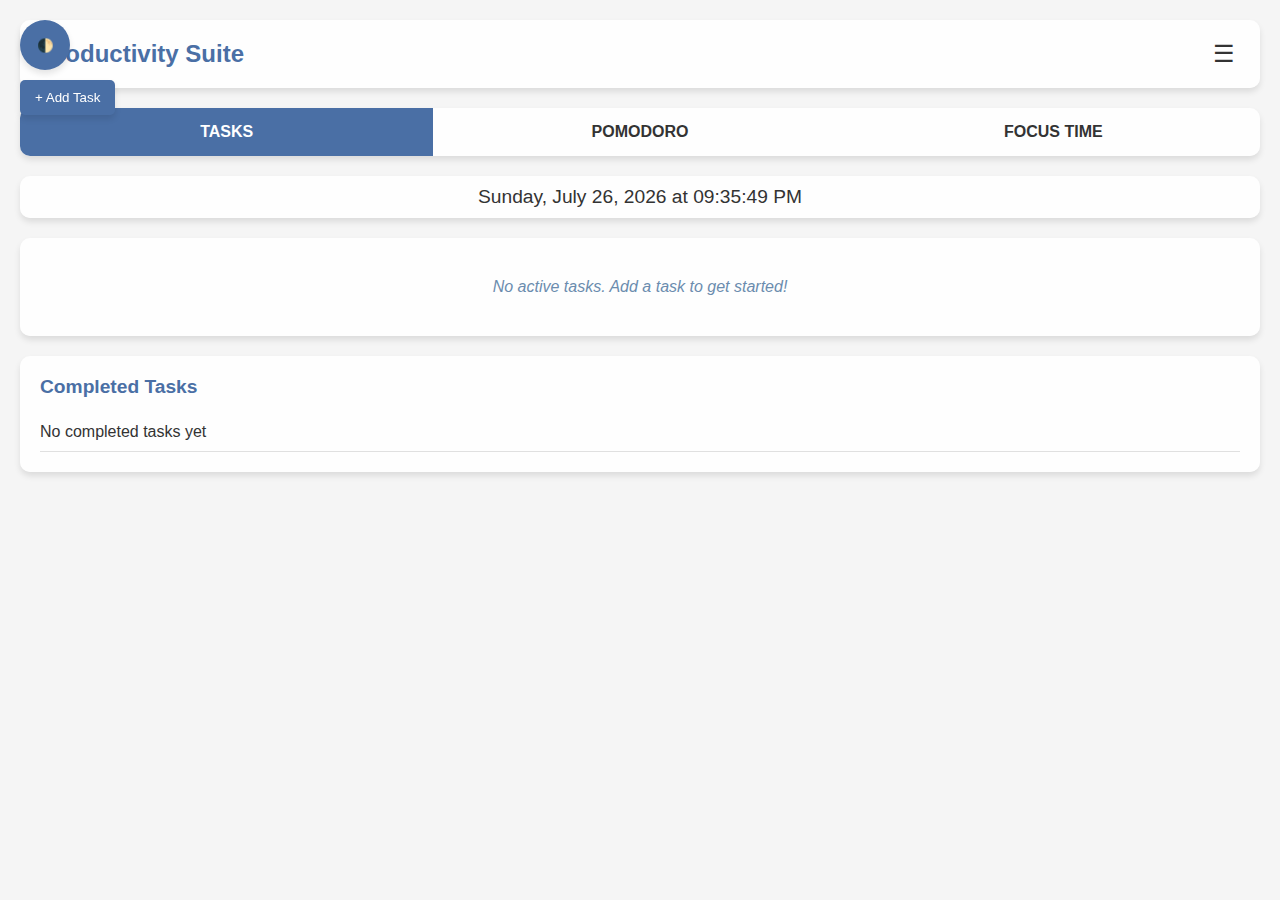
<file: testtetet.html>
<!DOCTYPE html>
<html lang="en">
<head>
    <meta charset="UTF-8">
    <meta name="viewport" content="width=device-width, initial-scale=1.0">
    <title>Productivity Suite</title>
    <style>
        :root {
            --primary-color: #4a6fa5;
            --secondary-color: #6b8cae;
            --text-color: #333;
            --bg-color: #f5f5f5;
            --card-bg: rgba(255, 255, 255, 0.85);
            --progress-bg: #e0e0e0;
            --completed-color: #4caf50;
            --early-completion-color: #2e7d32;
            --pomodoro-color: #e74c3c;
            --focus-color: #2ecc71;
        }

        .dark-theme {
            --primary-color: #5d8adb;
            --secondary-color: #7fa3d7;
            --text-color: #f0f0f0;
            --bg-color: #1a1a1a;
            --card-bg: rgba(40, 40, 40, 0.85);
            --progress-bg: #444;
            --completed-color: #66bb6a;
            --early-completion-color: #388e3c;
            --pomodoro-color: #ff6b6b;
            --focus-color: #58d68d;
        }

        * {
            margin: 0;
            padding: 0;
            box-sizing: border-box;
            font-family: 'Segoe UI', Tahoma, Geneva, Verdana, sans-serif;
        }

        body {
            background-color: var(--bg-color);
            color: var(--text-color);
            transition: all 0.3s ease;
            min-height: 100vh;
            padding: 20px;
            position: relative;
            overflow-x: hidden;
        }

        /* Header Styles */
        header {
            display: flex;
            justify-content: space-between;
            align-items: center;
            padding: 15px 20px;
            background-color: var(--card-bg);
            border-radius: 10px;
            box-shadow: 0 4px 6px rgba(0, 0, 0, 0.1);
            margin-bottom: 20px;
        }

        .owner-name {
            font-size: 1.5rem;
            font-weight: bold;
            color: var(--primary-color);
        }

        .settings-btn {
            background: none;
            border: none;
            font-size: 1.5rem;
            cursor: pointer;
            color: var(--text-color);
            transition: transform 0.3s ease;
            padding: 5px;
        }

        .settings-btn:hover {
            transform: rotate(90deg);
        }

        .settings-menu {
            position: absolute;
            top: 60px;
            right: 20px;
            background-color: var(--card-bg);
            border-radius: 8px;
            box-shadow: 0 4px 10px rgba(0, 0, 0, 0.2);
            padding: 10px 0;
            width: 200px;
            z-index: 1000;
            opacity: 0;
            transform: translateY(-10px);
            pointer-events: none;
            transition: all 0.3s ease;
        }

        .settings-menu.active {
            opacity: 1;
            transform: translateY(0);
            pointer-events: auto;
        }

        .settings-item {
            padding: 10px 20px;
            cursor: pointer;
            transition: background-color 0.2s;
            display: flex;
            align-items: center;
        }

        .settings-item:hover {
            background-color: var(--bg-color);
        }

        .settings-item i {
            margin-right: 10px;
            width: 20px;
            text-align: center;
        }

        /* Tabs */
        .tabs {
            display: flex;
            margin-bottom: 20px;
            background-color: var(--card-bg);
            border-radius: 10px;
            overflow: hidden;
            box-shadow: 0 4px 6px rgba(0, 0, 0, 0.1);
        }

        .tab {
            flex: 1;
            padding: 15px;
            text-align: center;
            cursor: pointer;
            transition: all 0.3s ease;
            font-weight: bold;
            color: var(--text-color);
        }

        .tab.active {
            background-color: var(--primary-color);
            color: white;
        }

        .tab-content {
            display: none;
        }

        .tab-content.active {
            display: block;
        }

        /* Task Timeline Tracker Styles */
        .time-display {
            text-align: center;
            padding: 10px;
            background-color: var(--card-bg);
            border-radius: 10px;
            box-shadow: 0 4px 6px rgba(0, 0, 0, 0.1);
            margin-bottom: 20px;
        }

        .current-time {
            font-size: 1.2rem;
        }

        .ongoing-task {
            background-color: var(--card-bg);
            border-radius: 10px;
            padding: 20px;
            box-shadow: 0 4px 6px rgba(0, 0, 0, 0.1);
            display: flex;
            flex-direction: column;
            gap: 15px;
            overflow-y: auto;
            max-height: 60vh;
        }

        .task-item {
            background-color: var(--bg-color);
            border-radius: 8px;
            padding: 15px;
            margin-bottom: 10px;
            box-shadow: 0 2px 4px rgba(0, 0, 0, 0.05);
            cursor: move;
            user-select: none;
            transition: background-color 0.2s, transform 0.2s;
            position: relative;
        }

        .task-item.dragging {
            opacity: 0.8;
            background-color: var(--bg-color);
            transform: scale(1.02);
            box-shadow: 0 4px 8px rgba(0, 0, 0, 0.2);
            z-index: 1000;
        }

        .task-item .drag-handle {
            position: absolute;
            left: 5px;
            top: 50%;
            transform: translateY(-50%);
            cursor: move;
            padding: 10px;
            color: var(--secondary-color);
            opacity: 0.7;
        }

        .task-item:hover .drag-handle {
            opacity: 1;
        }

        .task-header {
            display: flex;
            justify-content: space-between;
            margin-bottom: 15px;
            margin-left: 25px;
        }

        .task-title {
            font-size: 1.3rem;
            font-weight: bold;
        }

        .time-left {
            font-size: 1.2rem;
            color: var(--primary-color);
        }

        .end-date {
            font-size: 0.9rem;
            color: var(--secondary-color);
            margin-top: 5px;
            margin-left: 25px;
        }

        .progress-container {
            width: 100%;
            height: 20px;
            background-color: var(--progress-bg);
            border-radius: 10px;
            overflow: hidden;
            margin-bottom: 15px;
            position: relative;
            margin-left: 25px;
        }

        .progress-bar {
            height: 100%;
            background-color: var(--primary-color);
            border-radius: 10px;
            transition: width 0.3s ease;
        }

        .progress-text {
            position: absolute;
            top: 50%;
            left: 50%;
            transform: translate(-50%, -50%);
            color: var(--primary-color);
            font-weight: bold;
            text-shadow: 0 0 3px rgba(0, 0, 0, 0.5);
            font-size: 0.8rem;
            transition: color 0.3s ease;
        }

        .task-actions {
            display: flex;
            justify-content: flex-end;
            gap: 10px;
            margin-top: 15px;
            margin-left: 25px;
        }

        .btn {
            padding: 8px 15px;
            border: none;
            border-radius: 5px;
            background-color: var(--primary-color);
            color: white;
            cursor: pointer;
            transition: background-color 0.3s;
        }

        .btn:hover {
            background-color: var(--secondary-color);
        }

        .past-tasks {
            background-color: var(--card-bg);
            border-radius: 10px;
            padding: 20px;
            box-shadow: 0 4px 6px rgba(0, 0, 0, 0.1);
            overflow-y: auto;
            max-height: 300px;
            margin-top: 20px;
        }

        .past-tasks-header {
            font-size: 1.2rem;
            margin-bottom: 15px;
            color: var(--primary-color);
            font-weight: bold;
        }

        .past-task-item {
            display: flex;
            justify-content: space-between;
            padding: 10px 0;
            border-bottom: 1px solid var(--progress-bg);
        }

        .past-task-name {
            font-weight: 500;
        }

        .past-task-time {
            color: var(--secondary-color);
        }

        .past-task-date {
            color: var(--secondary-color);
            font-size: 0.85rem;
            margin-top: 3px;
        }

        .early-completion {
            color: var(--early-completion-color);
            font-size: 0.8rem;
            margin-top: 3px;
            font-weight: bold;
        }

        .no-tasks-message {
            text-align: center;
            padding: 20px;
            color: var(--secondary-color);
            font-style: italic;
        }

        /* Floating Buttons */
        .theme-toggle {
            position: fixed;
            bottom: 20px;
            right: 20px;
            background-color: var(--primary-color);
            color: white;
            border: none;
            border-radius: 50%;
            width: 50px;
            height: 50px;
            display: flex;
            align-items: center;
            justify-content: center;
            cursor: pointer;
            box-shadow: 0 4px 6px rgba(0, 0, 0, 0.1);
            z-index: 100;
            touch-action: none;
            user-select: none;
        }

        .add-task-btn {
            position: fixed;
            background-color: var(--primary-color);
            color: white;
            border: none;
            border-radius: 5px;
            padding: 10px 15px;
            cursor: pointer;
            box-shadow: 0 4px 6px rgba(0, 0, 0, 0.1);
            z-index: 100;
            touch-action: none;
            user-select: none;
        }

        .draggable {
            cursor: move;
        }

        /* Modal Styles */
        .modal {
            display: none;
            position: fixed;
            top: 0;
            left: 0;
            width: 100%;
            height: 100%;
            background-color: rgba(0, 0, 0, 0.5);
            align-items: center;
            justify-content: center;
            z-index: 1000;
        }

        .modal-content {
            background-color: var(--card-bg);
            padding: 25px;
            border-radius: 10px;
            width: 90%;
            max-width: 500px;
            box-shadow: 0 4px 10px rgba(0, 0, 0, 0.2);
        }

        .modal-header {
            display: flex;
            justify-content: space-between;
            align-items: center;
            margin-bottom: 20px;
        }

        .close-modal {
            background: none;
            border: none;
            font-size: 1.5rem;
            cursor: pointer;
            color: var(--text-color);
        }

        .form-group {
            margin-bottom: 15px;
        }

        label {
            display: block;
            margin-bottom: 5px;
            font-weight: 500;
        }

        input, select {
            width: 100%;
            padding: 10px;
            border: 1px solid var(--progress-bg);
            border-radius: 5px;
            background-color: var(--bg-color);
            color: var(--text-color);
        }

        .duration-input {
            position: relative;
        }

        .duration-label {
            position: absolute;
            bottom: -20px;
            left: 50%;
            transform: translateX(-50%);
            font-size: 0.8rem;
            color: var(--secondary-color);
            white-space: nowrap;
        }

        .modal-footer {
            display: flex;
            justify-content: flex-end;
            gap: 10px;
            margin-top: 20px;
        }

        .task-method-selector {
            display: flex;
            gap: 10px;
            margin-bottom: 20px;
        }

        .task-method-btn {
            flex: 1;
            padding: 10px;
            border: 1px solid var(--primary-color);
            background-color: var(--bg-color);
            color: var(--text-color);
            border-radius: 5px;
            cursor: pointer;
            transition: all 0.3s ease;
        }

        .task-method-btn.active {
            background-color: var(--primary-color);
            color: white;
        }

        .task-method-content {
            display: none;
        }

        .task-method-content.active {
            display: block;
        }

        /* Celebration Styles */
        .celebration-overlay {
            position: fixed;
            top: 0;
            left: 0;
            width: 100%;
            height: 100%;
            background-color: rgba(0, 0, 0, 0.8);
            display: flex;
            flex-direction: column;
            justify-content: center;
            align-items: center;
            z-index: 2000;
            opacity: 0;
            pointer-events: none;
            transition: opacity 0.5s ease;
        }

        .celebration-overlay.active {
            opacity: 1;
            pointer-events: auto;
        }

        .celebration-text {
            font-size: 4rem;
            font-weight: bold;
            color: #fff;
            text-align: center;
            margin-bottom: 2rem;
            text-shadow: 0 0 10px rgba(255, 255, 255, 0.7);
            animation: pulse 2s infinite;
        }

        .celebration-subtext {
            font-size: 1.5rem;
            color: #fff;
            text-align: center;
            margin-bottom: 2rem;
        }

        .celebration-close {
            padding: 10px 20px;
            background-color: var(--primary-color);
            color: white;
            border: none;
            border-radius: 5px;
            font-size: 1rem;
            cursor: pointer;
            transition: background-color 0.3s;
        }

        .celebration-close:hover {
            background-color: var(--secondary-color);
        }

        .confetti {
            position: absolute;
            width: 10px;
            height: 10px;
            background-color: #f00;
            opacity: 0;
        }

        /* Data Modal Styles */
        .data-modal {
            display: none;
            position: fixed;
            top: 0;
            left: 0;
            width: 100%;
            height: 100%;
            background-color: rgba(0, 0, 0, 0.5);
            align-items: center;
            justify-content: center;
            z-index: 1000;
        }

        .data-modal-content {
            background-color: var(--card-bg);
            padding: 25px;
            border-radius: 10px;
            width: 90%;
            max-width: 500px;
            box-shadow: 0 4px 10px rgba(0, 0, 0, 0.2);
        }

        .data-modal-header {
            display: flex;
            justify-content: space-between;
            align-items: center;
            margin-bottom: 20px;
        }

        .data-actions {
            display: flex;
            flex-direction: column;
            gap: 10px;
        }

        .data-action-btn {
            padding: 10px;
            border: none;
            border-radius: 5px;
            background-color: var(--primary-color);
            color: white;
            cursor: pointer;
            transition: background-color 0.3s;
            text-align: center;
        }

        .data-action-btn:hover {
            background-color: var(--secondary-color);
        }

        .data-textarea {
            width: 100%;
            height: 150px;
            padding: 10px;
            margin-top: 15px;
            border: 1px solid var(--progress-bg);
            border-radius: 5px;
            background-color: var(--bg-color);
            color: var(--text-color);
            resize: none;
        }

        /* Pomodoro Timer Styles */
        .pomodoro-container {
            background-color: var(--card-bg);
            border-radius: 10px;
            padding: 20px;
            box-shadow: 0 4px 6px rgba(0, 0, 0, 0.1);
            margin-bottom: 20px;
        }

        .pomodoro-header {
            display: flex;
            justify-content: space-between;
            align-items: center;
            margin-bottom: 20px;
        }

        .pomodoro-title {
            font-size: 1.5rem;
            font-weight: bold;
            color: var(--pomodoro-color);
        }

        .pomodoro-timer {
            display: flex;
            flex-direction: column;
            align-items: center;
            margin-bottom: 20px;
        }

        .pomodoro-progress {
            position: relative;
            width: 200px;
            height: 200px;
            margin-bottom: 20px;
        }

        .pomodoro-progress-circle {
            width: 100%;
            height: 100%;
            border-radius: 50%;
            background: conic-gradient(var(--pomodoro-color) 0%, var(--progress-bg) 0%);
            display: flex;
            align-items: center;
            justify-content: center;
        }

        .pomodoro-time {
            font-size: 2.5rem;
            font-weight: bold;
        }

        .pomodoro-buttons {
            display: flex;
            justify-content: center;
            gap: 10px;
            margin-bottom: 20px;
        }

        .pomodoro-btn {
            padding: 10px 20px;
            border: none;
            border-radius: 5px;
            background-color: var(--pomodoro-color);
            color: white;
            cursor: pointer;
            transition: background-color 0.3s;
        }

        .pomodoro-btn:hover {
            background-color: #c0392b;
        }

        .pomodoro-btn.secondary {
            background-color: var(--secondary-color);
        }

        .pomodoro-btn.secondary:hover {
            background-color: #5d7aa3;
        }

        .pomodoro-records {
            background-color: var(--card-bg);
            border-radius: 10px;
            padding: 20px;
            box-shadow: 0 4px 6px rgba(0, 0, 0, 0.1);
        }

        .pomodoro-records-header {
            font-size: 1.2rem;
            margin-bottom: 15px;
            color: var(--pomodoro-color);
            font-weight: bold;
        }

        .pomodoro-records-table {
            width: 100%;
            border-collapse: collapse;
        }

        .pomodoro-records-table th, 
        .pomodoro-records-table td {
            padding: 10px;
            text-align: left;
            border-bottom: 1px solid var(--progress-bg);
        }

        .pomodoro-records-table th {
            font-weight: bold;
            color: var(--pomodoro-color);
        }

        .pomodoro-status-btn {
            padding: 8px 15px;
            border: none;
            border-radius: 5px;
            background-color: var(--pomodoro-color);
            color: white;
            cursor: pointer;
            transition: background-color 0.3s;
            margin-top: 10px;
        }

        .pomodoro-status-btn:hover {
            background-color: #c0392b;
        }

        /* Pomodoro Set Time Modal */
        .pomodoro-set-time {
            display: flex;
            flex-direction: column;
            align-items: center;
            margin-bottom: 20px;
        }

        .pomodoro-time-inputs {
            display: flex;
            gap: 10px;
            margin-bottom: 20px;
        }

        .pomodoro-time-input {
            display: flex;
            flex-direction: column;
            align-items: center;
        }

        .pomodoro-time-input input {
            width: 60px;
            text-align: center;
        }

        /* Focus Time Styles */
        .focus-container {
            background-color: var(--card-bg);
            border-radius: 10px;
            padding: 20px;
            box-shadow: 0 4px 6px rgba(0, 0, 0, 0.1);
            margin-bottom: 20px;
        }

        .focus-header {
            display: flex;
            justify-content: space-between;
            align-items: center;
            margin-bottom: 20px;
        }

        .focus-title {
            font-size: 1.5rem;
            font-weight: bold;
            color: var(--focus-color);
        }

        .focus-timer {
            display: flex;
            flex-direction: column;
            align-items: center;
            margin-bottom: 20px;
        }

        .focus-time-display {
            font-size: 3rem;
            font-weight: bold;
            margin-bottom: 20px;
            color: var(--focus-color);
        }

        .focus-buttons {
            display: flex;
            justify-content: center;
            gap: 10px;
            margin-bottom: 20px;
        }

        .focus-btn {
            padding: 10px 20px;
            border: none;
            border-radius: 5px;
            background-color: var(--focus-color);
            color: white;
            cursor: pointer;
            transition: background-color 0.3s;
        }

        .focus-btn:hover {
            background-color: #27ae60;
        }

        .focus-btn.secondary {
            background-color: var(--secondary-color);
        }

        .focus-btn.secondary:hover {
            background-color: #5d7aa3;
        }

        .focus-task-input {
            width: 100%;
            margin-bottom: 20px;
        }

        .focus-records {
            background-color: var(--card-bg);
            border-radius: 10px;
            padding: 20px;
            box-shadow: 0 4px 6px rgba(0, 0, 0, 0.1);
        }

        .focus-records-header {
            font-size: 1.2rem;
            margin-bottom: 15px;
            color: var(--focus-color);
            font-weight: bold;
        }

        .focus-records-table {
            width: 100%;
            border-collapse: collapse;
        }

        .focus-records-table th, 
        .focus-records-table td {
            padding: 10px;
            text-align: left;
            border-bottom: 1px solid var(--progress-bg);
        }

        .focus-records-table th {
            font-weight: bold;
            color: var(--focus-color);
        }

        .focus-status-btn {
            padding: 8px 15px;
            border: none;
            border-radius: 5px;
            background-color: var(--focus-color);
            color: white;
            cursor: pointer;
            transition: background-color 0.3s;
            margin-top: 10px;
        }

        .focus-status-btn:hover {
            background-color: #27ae60;
        }

        /* Status Modal Styles */
        .status-modal {
            display: none;
            position: fixed;
            top: 0;
            left: 0;
            width: 100%;
            height: 100%;
            background-color: rgba(0, 0, 0, 0.5);
            align-items: center;
            justify-content: center;
            z-index: 1000;
        }

        .status-modal-content {
            background-color: var(--card-bg);
            padding: 25px;
            border-radius: 10px;
            width: 90%;
            max-width: 800px;
            box-shadow: 0 4px 10px rgba(0, 0, 0, 0.2);
            max-height: 80vh;
            overflow-y: auto;
        }

        .status-tabs {
            display: flex;
            margin-bottom: 20px;
        }

        .status-tab {
            padding: 10px 20px;
            cursor: pointer;
            border-bottom: 2px solid transparent;
            transition: all 0.3s ease;
        }

        .status-tab.active {
            border-bottom: 2px solid var(--primary-color);
            color: var(--primary-color);
            font-weight: bold;
        }

        .status-view {
            display: none;
        }

        .status-view.active {
            display: block;
        }

        .chart-container {
            width: 100%;
            height: 300px;
            margin-bottom: 20px;
        }

        .date-range-selector {
            display: flex;
            gap: 10px;
            margin-bottom: 20px;
            align-items: center;
        }

        .date-range-selector input {
            flex: 1;
        }

        /* Remarks Modal Styles */
        .remarks-modal {
            display: none;
            position: fixed;
            top: 0;
            left: 0;
            width: 100%;
            height: 100%;
            background-color: rgba(0, 0, 0, 0.5);
            align-items: center;
            justify-content: center;
            z-index: 1000;
        }

        .remarks-modal-content {
            background-color: var(--card-bg);
            padding: 25px;
            border-radius: 10px;
            width: 90%;
            max-width: 500px;
            box-shadow: 0 4px 10px rgba(0, 0, 0, 0.2);
        }

        .remarks-options {
            display: grid;
            grid-template-columns: repeat(2, 1fr);
            gap: 10px;
            margin-bottom: 20px;
        }

        .remarks-option {
            padding: 15px;
            border: 1px solid var(--progress-bg);
            border-radius: 5px;
            text-align: center;
            cursor: pointer;
            transition: all 0.3s ease;
        }

        .remarks-option:hover {
            background-color: var(--bg-color);
        }

        .remarks-option.selected {
            background-color: var(--primary-color);
            color: white;
            border-color: var(--primary-color);
        }

        /* Animations */
        @keyframes pulse {
            0% { transform: scale(1); }
            50% { transform: scale(1.05); }
            100% { transform: scale(1); }
        }

        @keyframes rotate-clockwise {
            from { transform: rotate(0deg); }
            to { transform: rotate(360deg); }
        }

        @keyframes rotate-counter-clockwise {
            from { transform: rotate(0deg); }
            to { transform: rotate(-360deg); }
        }

        @keyframes fadeIn {
            from { opacity: 0; transform: translateY(-10px); }
            to { opacity: 1; transform: translateY(0); }
        }

        /* Responsive Styles */
        @media (max-width: 768px) {
            .pomodoro-progress {
                width: 150px;
                height: 150px;
            }
            
            .pomodoro-time {
                font-size: 2rem;
            }
            
            .focus-time-display {
                font-size: 2.5rem;
            }
            
            .pomodoro-records-table, .focus-records-table {
                font-size: 0.9rem;
            }
            
            .status-modal-content {
                padding: 15px;
            }
        }

        @media (max-width: 480px) {
            .tabs {
                flex-direction: column;
            }
            
            .tab {
                padding: 10px;
            }
            
            .pomodoro-buttons, .focus-buttons {
                flex-direction: column;
                gap: 10px;
            }
            
            .pomodoro-btn, .focus-btn {
                width: 100%;
            }
            
            .remarks-options {
                grid-template-columns: 1fr;
            }
        }
    </style>
</head>
<body>
    <!-- Header -->
    <header>
        <div class="owner-name">Productivity Suite</div>
        <button class="settings-btn" id="settings-btn">☰</button>
        <div class="settings-menu" id="settings-menu">
            <div class="settings-item" id="data-management-btn">
                <i>📁</i> Data Management
            </div>
        </div>
    </header>

    <!-- Tabs -->
    <div class="tabs">
        <div class="tab active" data-tab="tasks">TASKS</div>
        <div class="tab" data-tab="pomodoro">POMODORO</div>
        <div class="tab" data-tab="focus">FOCUS TIME</div>
    </div>

    <!-- Task Timeline Tracker Content -->
    <div class="tab-content active" id="tasks-content">
        <div class="time-display">
            <div class="current-time" id="current-time">Loading time...</div>
        </div>

        <main class="ongoing-task" id="ongoing-tasks-container">
            <div class="no-tasks-message" id="no-tasks-message">No active tasks. Add a task to get started!</div>
        </main>

        <section class="past-tasks">
            <div class="past-tasks-header">Completed Tasks</div>
            <div id="past-tasks-list"></div>
        </section>

        <button class="theme-toggle draggable" id="theme-toggle">🌓</button>
        <button class="add-task-btn draggable" id="add-task-btn">+ Add Task</button>

        <!-- Add Task Modal -->
        <div class="modal" id="task-modal">
            <div class="modal-content">
                <div class="modal-header">
                    <h2 id="modal-title">Add New Task</h2>
                    <button class="close-modal" id="close-modal">×</button>
                </div>
                <form id="task-form">
                    <div class="form-group">
                        <label for="task-name">Task Name</label>
                        <input type="text" id="task-name" required>
                    </div>
                    
                    <div class="task-method-selector">
                        <button type="button" class="task-method-btn active" id="duration-method-btn">By Duration</button>
                        <button type="button" class="task-method-btn" id="date-method-btn">By End Date</button>
                    </div>
                    
                    <div class="task-method-content active" id="duration-method">
                        <div class="form-group">
                            <label for="task-duration">Duration</label>
                            <div style="display: flex; gap: 10px;">
                                <div class="duration-input" style="flex: 1;">
                                    <input type="number" id="task-years" placeholder="Years" min="0" max="200" value="0">
                                    <div class="duration-label">Years</div>
                                </div>
                                <div class="duration-input" style="flex: 1;">
                                    <input type="number" id="task-days" placeholder="Days" min="0" max="365" value="0">
                                    <div class="duration-label">Days</div>
                                </div>
                                <div class="duration-input" style="flex: 1;">
                                    <input type="number" id="task-hours" placeholder="Hours" min="0" max="23" value="0">
                                    <div class="duration-label">Hours</div>
                                </div>
                            </div>
                            <div style="display: flex; gap: 10px; margin-top: 25px;">
                                <div class="duration-input" style="flex: 1;">
                                    <input type="number" id="task-minutes" placeholder="Minutes" min="0" max="59" value="0">
                                    <div class="duration-label">Minutes</div>
                                </div>
                                <div class="duration-input" style="flex: 1;">
                                    <input type="number" id="task-seconds" placeholder="Seconds" min="0" max="59" value="0">
                                    <div class="duration-label">Seconds</div>
                                </div>
                                <div style="flex: 1;"></div>
                            </div>
                        </div>
                    </div>
                    
                    <div class="task-method-content" id="date-method">
                        <div class="form-group">
                            <label for="task-end-date">End Date and Time</label>
                            <div class="datetime-input">
                                <input type="datetime-local" id="task-end-date" required>
                            </div>
                        </div>
                    </div>
                    
                    <input type="hidden" id="task-id">
                    <input type="hidden" id="task-method" value="duration">
                    <div class="modal-footer">
                        <button type="button" class="btn" id="cancel-btn">Cancel</button>
                        <button type="submit" class="btn" id="save-task-btn">Save Task</button>
                    </div>
                </form>
            </div>
        </div>

        <!-- Celebration Overlay -->
        <div class="celebration-overlay" id="celebration-overlay">
            <div class="celebration-text" id="celebration-text">CONGRATULATIONS!</div>
            <div class="celebration-subtext" id="celebration-subtext">You've completed another task!</div>
            <button class="celebration-close" id="celebration-close">Continue</button>
        </div>

        <!-- Data Management Modal -->
        <div class="data-modal" id="data-modal">
            <div class="data-modal-content">
                <div class="data-modal-header">
                    <h2 id="data-modal-title">Data Management</h2>
                    <button class="close-modal" id="close-data-modal">×</button>
                </div>
                <div class="data-actions">
                    <button class="data-action-btn" id="export-json-btn">Export as JSON</button>
                    <button class="data-action-btn" id="import-json-btn">Import from JSON</button>
                    <textarea class="data-textarea" id="data-textarea" placeholder="Paste your JSON data here for import"></textarea>
                    <button class="data-action-btn" id="import-confirm-btn" style="display: none;">Confirm Import</button>
                </div>
            </div>
        </div>
    </div>

    <!-- Pomodoro Timer Content -->
    <div class="tab-content" id="pomodoro-content">
        <div class="pomodoro-container">
            <div class="pomodoro-header">
                <div class="pomodoro-title">POMODORO</div>
                <button class="btn" id="set-pomodoro-btn">Set New</button>
            </div>
            
            <div class="pomodoro-timer">
                <div class="pomodoro-progress">
                    <div class="pomodoro-progress-circle" id="pomodoro-progress-circle">
                        <div class="pomodoro-time" id="pomodoro-time">25:00</div>
                    </div>
                </div>
                
                <div class="pomodoro-buttons">
                    <button class="pomodoro-btn" id="start-pomodoro-btn">Start</button>
                    <button class="pomodoro-btn secondary" id="pause-pomodoro-btn" disabled>Pause</button>
                    <button class="pomodoro-btn secondary" id="cancel-pomodoro-btn" disabled>Cancel</button>
                </div>
            </div>
        </div>
        
        <div class="pomodoro-records">
            <div class="pomodoro-records-header">Pomodoro Records</div>
            <table class="pomodoro-records-table" id="pomodoro-records-table">
                <thead>
                    <tr>
                        <th>Status</th>
                        <th>Start Time</th>
                        <th>End Time</th>
                        <th>Duration</th>
                        <th>Remark</th>
                    </tr>
                </thead>
                <tbody id="pomodoro-records-body">
                    <!-- Records will be inserted here -->
                </tbody>
            </table>
            <button class="pomodoro-status-btn" id="pomodoro-status-btn">STATUS</button>
        </div>
        
        <!-- Set Pomodoro Time Modal -->
        <div class="modal" id="pomodoro-set-modal">
            <div class="modal-content">
                <div class="modal-header">
                    <h2>Set Pomodoro Time</h2>
                    <button class="close-modal" id="close-pomodoro-set-modal">×</button>
                </div>
                <div class="pomodoro-set-time">
                    <div class="pomodoro-time-inputs">
                        <div class="pomodoro-time-input">
                            <input type="number" id="pomodoro-hours" min="0" max="25" value="0">
                            <label>Hours</label>
                        </div>
                        <div class="pomodoro-time-input">
                            <input type="number" id="pomodoro-minutes" min="0" max="59" value="25">
                            <label>Minutes</label>
                        </div>
                    </div>
                    <input type="range" id="pomodoro-time-slider" min="0" max="1559" value="25" step="1" style="width: 100%;">
                </div>
                <div class="modal-footer">
                    <button type="button" class="btn" id="cancel-pomodoro-set-btn">Cancel</button>
                    <button type="button" class="btn" id="save-pomodoro-set-btn">OK</button>
                </div>
            </div>
        </div>
        
        <!-- Pomodoro Remarks Modal -->
        <div class="remarks-modal" id="pomodoro-remarks-modal">
            <div class="remarks-modal-content">
                <div class="modal-header">
                    <h2>Session Complete</h2>
                    <button class="close-modal" id="close-pomodoro-remarks-modal">×</button>
                </div>
                <p>How was your session?</p>
                <div class="remarks-options">
                    <div class="remarks-option" data-remark="💯 Super Focused">💯 Super Focused</div>
                    <div class="remarks-option" data-remark="😶 Distracted">😶 Distracted</div>
                    <div class="remarks-option" data-remark="😴 Felt Tired">😴 Felt Tired</div>
                    <div class="remarks-option" data-remark="😓 Took Unexpected Break">😓 Took Unexpected Break</div>
                    <div class="remarks-option" data-remark="📴 Got Interrupted">📴 Got Interrupted</div>
                    <div class="remarks-option" data-remark="🧘 Peaceful Session">🧘 Peaceful Session</div>
                </div>
                <div class="modal-footer">
                    <button type="button" class="btn" id="save-pomodoro-remarks-btn">Save</button>
                </div>
            </div>
        </div>
        
        <!-- Pomodoro Status Modal -->
        <div class="status-modal" id="pomodoro-status-modal">
            <div class="status-modal-content">
                <div class="modal-header">
                    <h2>Pomodoro Status</h2>
                    <button class="close-modal" id="close-pomodoro-status-modal">×</button>
                </div>
                
                <div class="date-range-selector">
                    <label>From:</label>
                    <input type="date" id="pomodoro-start-date">
                    <label>To:</label>
                    <input type="date" id="pomodoro-end-date">
                    <button class="btn" id="apply-pomodoro-date-range">Apply</button>
                </div>
                
                <div class="status-tabs">
                    <div class="status-tab active" data-view="pomodoro-daily">Daily Overview</div>
                    <div class="status-tab" data-view="pomodoro-remarks">Remarks Breakdown</div>
                </div>
                
                <div class="status-view active" id="pomodoro-daily-view">
                    <div class="chart-container" id="pomodoro-daily-chart">
                        <!-- Chart will be rendered here -->
                    </div>
                </div>
                
                <div class="status-view" id="pomodoro-remarks-view">
                    <div class="chart-container" id="pomodoro-remarks-chart">
                        <!-- Chart will be rendered here -->
                    </div>
                </div>
            </div>
        </div>
    </div>

    <!-- Focus Time Content -->
    <div class="tab-content" id="focus-content">
        <div class="focus-container">
            <div class="focus-header">
                <div class="focus-title">FOCUS TIME</div>
            </div>
            
            <div class="focus-timer">
                <div class="focus-time-display" id="focus-time-display">00:00:00</div>
                
                <div class="focus-buttons">
                    <button class="focus-btn" id="start-focus-btn">Start</button>
                    <button class="focus-btn secondary" id="pause-focus-btn" disabled>Pause</button>
                    <button class="focus-btn secondary" id="stop-focus-btn" disabled>Stop</button>
                </div>
                
                <div class="focus-task-input" id="focus-task-input" style="display: none;">
                    <input type="text" id="focus-task-name" placeholder="📝 What are you focusing on?" required>
                </div>
            </div>
        </div>
        
        <div class="focus-records">
            <div class="focus-records-header">Focus Time Records</div>
            <table class="focus-records-table" id="focus-records-table">
                <thead>
                    <tr>
                        <th>Status</th>
                        <th>Date</th>
                        <th>Duration</th>
                        <th>Focused On</th>
                        <th>Remark</th>
                    </tr>
                </thead>
                <tbody id="focus-records-body">
                    <!-- Records will be inserted here -->
                </tbody>
            </table>
            <button class="focus-status-btn" id="focus-status-btn">STATUS</button>
        </div>
        
        <!-- Focus Time Remarks Modal -->
        <div class="remarks-modal" id="focus-remarks-modal">
            <div class="remarks-modal-content">
                <div class="modal-header">
                    <h2>Session Complete</h2>
                    <button class="close-modal" id="close-focus-remarks-modal">×</button>
                </div>
                <p>How was your session?</p>
                <div class="remarks-options">
                    <div class="remarks-option" data-remark="💯 Super Focused">💯 Super Focused</div>
                    <div class="remarks-option" data-remark="😶 Distracted">😶 Distracted</div>
                    <div class="remarks-option" data-remark="😴 Felt Tired">😴 Felt Tired</div>
                    <div class="remarks-option" data-remark="😓 Took Unexpected Break">😓 Took Unexpected Break</div>
                    <div class="remarks-option" data-remark="📴 Got Interrupted">📴 Got Interrupted</div>
                    <div class="remarks-option" data-remark="🧘 Peaceful Session">🧘 Peaceful Session</div>
                </div>
                <div class="modal-footer">
                    <button type="button" class="btn" id="save-focus-remarks-btn">Save</button>
                </div>
            </div>
        </div>
        
        <!-- Focus Time Status Modal -->
        <div class="status-modal" id="focus-status-modal">
            <div class="status-modal-content">
                <div class="modal-header">
                    <h2>Focus Time Status</h2>
                    <button class="close-modal" id="close-focus-status-modal">×</button>
                </div>
                
                <div class="date-range-selector">
                    <label>From:</label>
                    <input type="date" id="focus-start-date">
                    <label>To:</label>
                    <input type="date" id="focus-end-date">
                    <button class="btn" id="apply-focus-date-range">Apply</button>
                </div>
                
                <div class="status-tabs">
                    <div class="status-tab active" data-view="focus-daily">Daily Overview</div>
                    <div class="status-tab" data-view="focus-remarks">Remarks Breakdown</div>
                </div>
                
                <div class="status-view active" id="focus-daily-view">
                    <div class="chart-container" id="focus-daily-chart">
                        <!-- Chart will be rendered here -->
                    </div>
                </div>
                
                <div class="status-view" id="focus-remarks-view">
                    <div class="chart-container" id="focus-remarks-chart">
                        <!-- Chart will be rendered here -->
                    </div>
                </div>
            </div>
        </div>
    </div>

    <script>
        // DOM Elements
        const currentTimeEl = document.getElementById('current-time');
        const ongoingTasksContainerEl = document.getElementById('ongoing-tasks-container');
        const noTasksMessageEl = document.getElementById('no-tasks-message');
        const pastTasksListEl = document.getElementById('past-tasks-list');
        const themeToggleBtn = document.getElementById('theme-toggle');
        const addTaskBtn = document.getElementById('add-task-btn');
        const taskModal = document.getElementById('task-modal');
        const closeModalBtn = document.getElementById('close-modal');
        const cancelBtn = document.getElementById('cancel-btn');
        const taskForm = document.getElementById('task-form');
        const modalTitle = document.getElementById('modal-title');
        const taskNameInput = document.getElementById('task-name');
        const taskYearsInput = document.getElementById('task-years');
        const taskDaysInput = document.getElementById('task-days');
        const taskHoursInput = document.getElementById('task-hours');
        const taskMinutesInput = document.getElementById('task-minutes');
        const taskSecondsInput = document.getElementById('task-seconds');
        const taskEndDateInput = document.getElementById('task-end-date');
        const taskIdInput = document.getElementById('task-id');
        const taskMethodInput = document.getElementById('task-method');
        const durationMethodBtn = document.getElementById('duration-method-btn');
        const dateMethodBtn = document.getElementById('date-method-btn');
        const durationMethod = document.getElementById('duration-method');
        const dateMethod = document.getElementById('date-method');
        const celebrationOverlay = document.getElementById('celebration-overlay');
        const celebrationText = document.getElementById('celebration-text');
        const celebrationSubtext = document.getElementById('celebration-subtext');
        const celebrationClose = document.getElementById('celebration-close');
        const settingsBtn = document.getElementById('settings-btn');
        const settingsMenu = document.getElementById('settings-menu');
        const dataManagementBtn = document.getElementById('data-management-btn');
        const dataModal = document.getElementById('data-modal');
        const closeDataModalBtn = document.getElementById('close-data-modal');
        const exportJsonBtn = document.getElementById('export-json-btn');
        const importJsonBtn = document.getElementById('import-json-btn');
        const dataTextarea = document.getElementById('data-textarea');
        const importConfirmBtn = document.getElementById('import-confirm-btn');
        
        // Tabs
        const tabs = document.querySelectorAll('.tab');
        const tabContents = document.querySelectorAll('.tab-content');
        
        // Pomodoro Elements
        const pomodoroProgressCircle = document.getElementById('pomodoro-progress-circle');
        const pomodoroTimeEl = document.getElementById('pomodoro-time');
        const startPomodoroBtn = document.getElementById('start-pomodoro-btn');
        const pausePomodoroBtn = document.getElementById('pause-pomodoro-btn');
        const cancelPomodoroBtn = document.getElementById('cancel-pomodoro-btn');
        const setPomodoroBtn = document.getElementById('set-pomodoro-btn');
        const pomodoroSetModal = document.getElementById('pomodoro-set-modal');
        const closePomodoroSetModal = document.getElementById('close-pomodoro-set-modal');
        const cancelPomodoroSetBtn = document.getElementById('cancel-pomodoro-set-btn');
        const savePomodoroSetBtn = document.getElementById('save-pomodoro-set-btn');
        const pomodoroHoursInput = document.getElementById('pomodoro-hours');
        const pomodoroMinutesInput = document.getElementById('pomodoro-minutes');
        const pomodoroTimeSlider = document.getElementById('pomodoro-time-slider');
        const pomodoroRecordsBody = document.getElementById('pomodoro-records-body');
        const pomodoroRemarksModal = document.getElementById('pomodoro-remarks-modal');
        const closePomodoroRemarksModal = document.getElementById('close-pomodoro-remarks-modal');
        const savePomodoroRemarksBtn = document.getElementById('save-pomodoro-remarks-btn');
        const pomodoroStatusBtn = document.getElementById('pomodoro-status-btn');
        const pomodoroStatusModal = document.getElementById('pomodoro-status-modal');
        const closePomodoroStatusModal = document.getElementById('close-pomodoro-status-modal');
        const pomodoroStartDate = document.getElementById('pomodoro-start-date');
        const pomodoroEndDate = document.getElementById('pomodoro-end-date');
        const applyPomodoroDateRange = document.getElementById('apply-pomodoro-date-range');
        const pomodoroStatusTabs = document.querySelectorAll('.status-tab[data-view^="pomodoro"]');
        const pomodoroViews = document.querySelectorAll('.status-view[id$="pomodoro-view"]');
        const pomodoroDailyChart = document.getElementById('pomodoro-daily-chart');
        const pomodoroRemarksChart = document.getElementById('pomodoro-remarks-chart');
        const remarksOptions = document.querySelectorAll('.remarks-option');
        
        // Focus Time Elements
        const focusTimeDisplay = document.getElementById('focus-time-display');
        const startFocusBtn = document.getElementById('start-focus-btn');
        const pauseFocusBtn = document.getElementById('pause-focus-btn');
        const stopFocusBtn = document.getElementById('stop-focus-btn');
        const focusTaskInput = document.getElementById('focus-task-input');
        const focusTaskName = document.getElementById('focus-task-name');
        const focusRecordsBody = document.getElementById('focus-records-body');
        const focusRemarksModal = document.getElementById('focus-remarks-modal');
        const closeFocusRemarksModal = document.getElementById('close-focus-remarks-modal');
        const saveFocusRemarksBtn = document.getElementById('save-focus-remarks-btn');
        const focusStatusBtn = document.getElementById('focus-status-btn');
        const focusStatusModal = document.getElementById('focus-status-modal');
        const closeFocusStatusModal = document.getElementById('close-focus-status-modal');
        const focusStartDate = document.getElementById('focus-start-date');
        const focusEndDate = document.getElementById('focus-end-date');
        const applyFocusDateRange = document.getElementById('apply-focus-date-range');
        const focusStatusTabs = document.querySelectorAll('.status-tab[data-view^="focus"]');
        const focusViews = document.querySelectorAll('.status-view[id$="focus-view"]');
        const focusDailyChart = document.getElementById('focus-daily-chart');
        const focusRemarksChart = document.getElementById('focus-remarks-chart');

        // App State
        let state = {
            currentTasks: [],
            pastTasks: [],
            isEditing: false,
            darkTheme: false,
            buttonPositions: {
                themeToggle: { x: 20, y: 20 },
                addTask: { x: 20, y: 80 }
            },
            pomodoro: {
                timer: null,
                isRunning: false,
                isPaused: false,
                totalSeconds: 25 * 60, // Default 25 minutes
                remainingSeconds: 25 * 60,
                startTime: null,
                endTime: null,
                records: [],
                currentRecord: null
            },
            focus: {
                timer: null,
                isRunning: false,
                isPaused: false,
                elapsedSeconds: 0,
                startTime: null,
                endTime: null,
                records: [],
                currentRecord: null
            }
        };

        // Initialize app
        function init() {
            loadFromLocalStorage();
            updateCurrentTime();
            setInterval(updateCurrentTime, 1000);
            setInterval(updateTasksProgress, 1000);
            renderTasks();
            renderPastTasks();
            
            // Set default dates for date range selectors
            const today = new Date();
            const oneWeekAgo = new Date();
            oneWeekAgo.setDate(today.getDate() - 7);
            
            pomodoroStartDate.value = formatDateForInput(oneWeekAgo);
            pomodoroEndDate.value = formatDateForInput(today);
            focusStartDate.value = formatDateForInput(oneWeekAgo);
            focusEndDate.value = formatDateForInput(today);
            
            if (state.darkTheme) {
                document.body.classList.add('dark-theme');
            }

            positionButton(themeToggleBtn, state.buttonPositions.themeToggle);
            positionButton(addTaskBtn, state.buttonPositions.addTask);

            makeDraggable(themeToggleBtn, 'themeToggle');
            makeDraggable(addTaskBtn, 'addTask');

            // Initialize Pomodoro timer
            updatePomodoroDisplay();
            renderPomodoroRecords();
            
            // Initialize Focus Time
            updateFocusDisplay();
            renderFocusRecords();

            // Event listeners
            themeToggleBtn.addEventListener('click', toggleTheme);
            addTaskBtn.addEventListener('click', () => openTaskModal(false));
            closeModalBtn.addEventListener('click', closeTaskModal);
            cancelBtn.addEventListener('click', closeTaskModal);
            taskForm.addEventListener('submit', saveTask);
            celebrationClose.addEventListener('click', () => {
                celebrationOverlay.classList.remove('active');
            });
            
            durationMethodBtn.addEventListener('click', () => {
                durationMethodBtn.classList.add('active');
                dateMethodBtn.classList.remove('active');
                durationMethod.classList.add('active');
                dateMethod.classList.remove('active');
                taskMethodInput.value = 'duration';
            });
            
            dateMethodBtn.addEventListener('click', () => {
                dateMethodBtn.classList.add('active');
                durationMethodBtn.classList.remove('active');
                dateMethod.classList.add('active');
                durationMethod.classList.remove('active');
                taskMethodInput.value = 'date';
            });
            
            settingsBtn.addEventListener('click', toggleSettingsMenu);
            dataManagementBtn.addEventListener('click', function() {
                openDataModal();
                settingsMenu.classList.remove('active');
            });
            
            closeDataModalBtn.addEventListener('click', closeDataModal);
            exportJsonBtn.addEventListener('click', exportAsJson);
            importJsonBtn.addEventListener('click', showImportTextarea);
            importConfirmBtn.addEventListener('click', importFromJson);
            
            document.addEventListener('click', function(e) {
                if (!settingsMenu.contains(e.target) && !settingsBtn.contains(e.target)) {
                    settingsMenu.classList.remove('active');
                }
            });

            // Tab switching
            tabs.forEach(tab => {
                tab.addEventListener('click', () => {
                    const tabId = tab.getAttribute('data-tab');
                    switchTab(tabId);
                });
            });

            // Pomodoro event listeners
            startPomodoroBtn.addEventListener('click', startPomodoro);
            pausePomodoroBtn.addEventListener('click', togglePausePomodoro);
            cancelPomodoroBtn.addEventListener('click', cancelPomodoro);
            setPomodoroBtn.addEventListener('click', openPomodoroSetModal);
            closePomodoroSetModal.addEventListener('click', closePomodoroSetModalFunc);
            cancelPomodoroSetBtn.addEventListener('click', closePomodoroSetModalFunc);
            savePomodoroSetBtn.addEventListener('click', savePomodoroTime);
            pomodoroTimeSlider.addEventListener('input', updatePomodoroTimeFromSlider);
            pomodoroHoursInput.addEventListener('input', updatePomodoroTimeFromInputs);
            pomodoroMinutesInput.addEventListener('input', updatePomodoroTimeFromInputs);
            closePomodoroRemarksModal.addEventListener('click', closePomodoroRemarksModalFunc);
            savePomodoroRemarksBtn.addEventListener('click', savePomodoroRemarks);
            pomodoroStatusBtn.addEventListener('click', openPomodoroStatusModal);
            closePomodoroStatusModal.addEventListener('click', closePomodoroStatusModalFunc);
            applyPomodoroDateRange.addEventListener('click', updatePomodoroCharts);
            
            // Pomodoro status tabs
            pomodoroStatusTabs.forEach(tab => {
                tab.addEventListener('click', () => {
                    const viewId = tab.getAttribute('data-view');
                    switchPomodoroStatusView(viewId);
                });
            });

            // Focus Time event listeners
            startFocusBtn.addEventListener('click', startFocus);
            pauseFocusBtn.addEventListener('click', togglePauseFocus);
            stopFocusBtn.addEventListener('click', stopFocus);
            closeFocusRemarksModal.addEventListener('click', closeFocusRemarksModalFunc);
            saveFocusRemarksBtn.addEventListener('click', saveFocusRemarks);
            focusStatusBtn.addEventListener('click', openFocusStatusModal);
            closeFocusStatusModal.addEventListener('click', closeFocusStatusModalFunc);
            applyFocusDateRange.addEventListener('click', updateFocusCharts);
            
            // Focus status tabs
            focusStatusTabs.forEach(tab => {
                tab.addEventListener('click', () => {
                    const viewId = tab.getAttribute('data-view');
                    switchFocusStatusView(viewId);
                });
            });

            // Remarks options
            remarksOptions.forEach(option => {
                option.addEventListener('click', () => {
                    remarksOptions.forEach(opt => opt.classList.remove('selected'));
                    option.classList.add('selected');
                });
            });
        }

        // Tab switching
        function switchTab(tabId) {
            tabs.forEach(tab => {
                if (tab.getAttribute('data-tab') === tabId) {
                    tab.classList.add('active');
                } else {
                    tab.classList.remove('active');
                }
            });
            
            tabContents.forEach(content => {
                if (content.id === `${tabId}-content`) {
                    content.classList.add('active');
                } else {
                    content.classList.remove('active');
                }
            });
        }

        // Position a button based on saved coordinates
        function positionButton(button, position) {
            button.style.left = `${position.x}px`;
            button.style.top = `${position.y}px`;
        }

        // Make a button draggable
        function makeDraggable(button, buttonType) {
            let isDragging = false;
            let offsetX, offsetY;

            button.addEventListener('mousedown', (e) => {
                isDragging = true;
                offsetX = e.clientX - button.getBoundingClientRect().left;
                offsetY = e.clientY - button.getBoundingClientRect().top;
                button.style.cursor = 'grabbing';
                e.preventDefault();
            });

            document.addEventListener('mousemove', (e) => {
                if (!isDragging) return;

                const x = e.clientX - offsetX;
                const y = e.clientY - offsetY;

                const maxX = window.innerWidth - button.offsetWidth;
                const maxY = window.innerHeight - button.offsetHeight;

                const constrainedX = Math.max(0, Math.min(x, maxX));
                const constrainedY = Math.max(0, Math.min(y, maxY));

                button.style.left = `${constrainedX}px`;
                button.style.top = `${constrainedY}px`;
            });

            document.addEventListener('mouseup', () => {
                if (isDragging) {
                    isDragging = false;
                    button.style.cursor = 'grab';
                    
                    const rect = button.getBoundingClientRect();
                    state.buttonPositions[buttonType] = {
                        x: rect.left,
                        y: rect.top
                    };
                    saveToLocalStorage();
                }
            });

            button.addEventListener('touchstart', (e) => {
                isDragging = true;
                const touch = e.touches[0];
                offsetX = touch.clientX - button.getBoundingClientRect().left;
                offsetY = touch.clientY - button.getBoundingClientRect().top;
                e.preventDefault();
            });

            document.addEventListener('touchmove', (e) => {
                if (!isDragging) return;
                const touch = e.touches[0];

                const x = touch.clientX - offsetX;
                const y = touch.clientY - offsetY;

                const maxX = window.innerWidth - button.offsetWidth;
                const maxY = window.innerHeight - button.offsetHeight;

                const constrainedX = Math.max(0, Math.min(x, maxX));
                const constrainedY = Math.max(0, Math.min(y, maxY));

                button.style.left = `${constrainedX}px`;
                button.style.top = `${constrainedY}px`;
                e.preventDefault();
            });

            document.addEventListener('touchend', () => {
                if (isDragging) {
                    isDragging = false;
                    
                    const rect = button.getBoundingClientRect();
                    state.buttonPositions[buttonType] = {
                        x: rect.left,
                        y: rect.top
                    };
                    saveToLocalStorage();
                }
            });
        }

        // Update current time display
        function updateCurrentTime() {
            const now = new Date();
            const options = { 
                weekday: 'long', 
                year: 'numeric', 
                month: 'long', 
                day: 'numeric',
                hour: '2-digit',
                minute: '2-digit',
                second: '2-digit'
            };
            currentTimeEl.textContent = now.toLocaleDateString('en-US', options);
        }

        // Update tasks progress
        function updateTasksProgress() {
            if (state.currentTasks.length === 0) return;
            
            const now = new Date();
            
            state.currentTasks.forEach(task => {
                const taskEl = document.getElementById(`task-${task.id}`);
                if (!taskEl) return;
                
                const progressEl = taskEl.querySelector('.progress-bar');
                const progressTextEl = taskEl.querySelector('.progress-text');
                const timeLeftEl = taskEl.querySelector('.time-left');
                
                const elapsedMs = now - new Date(task.startTime);
                const totalMs = task.durationMs;
                const remainingMs = Math.max(0, totalMs - elapsedMs);
                
                const progressPercent = Math.min(100, (elapsedMs / totalMs) * 100);
                progressEl.style.width = `${progressPercent.toFixed(1)}%`;
                progressTextEl.textContent = `${progressPercent.toFixed(1)}%`;
                
                if (progressPercent >= 50) {
                    progressTextEl.style.color = 'white';
                } else {
                    progressTextEl.style.color = 'var(--primary-color)';
                }
                
                const years = Math.floor(remainingMs / (365 * 24 * 3600000));
                const days = Math.floor((remainingMs % (365 * 24 * 3600000)) / (24 * 3600000));
                const hours = Math.floor((remainingMs % (24 * 3600000)) / 3600000);
                const minutes = Math.floor((remainingMs % 3600000) / 60000);
                const seconds = Math.floor((remainingMs % 60000) / 1000);
                
                let timeLeftText = '';
                if (years > 0) timeLeftText += `${years}y `;
                if (days > 0) timeLeftText += `${days}d `;
                timeLeftText += `${hours.toString().padStart(2, '0')}:${minutes.toString().padStart(2, '0')}:${seconds.toString().padStart(2, '0')}`;
                
                timeLeftEl.textContent = timeLeftText;
                
                if (remainingMs <= 0) {
                    completeTask(task.id, false);
                }
            });
        }

        // Render all tasks
        function renderTasks() {
            const taskElements = ongoingTasksContainerEl.querySelectorAll('.task-item');
            taskElements.forEach(el => el.remove());
            
            if (state.currentTasks.length === 0) {
                noTasksMessageEl.style.display = 'block';
                return;
            } else {
                noTasksMessageEl.style.display = 'none';
            }
            
            state.currentTasks.forEach(task => {
                const taskEl = document.createElement('div');
                taskEl.className = 'task-item';
                taskEl.id = `task-${task.id}`;
                taskEl.draggable = true;
                
                const endDate = new Date(task.startTime);
                endDate.setTime(endDate.getTime() + task.durationMs);
                
                const endDateFormatted = endDate.toLocaleString('en-US', {
                    weekday: 'short',
                    year: 'numeric',
                    month: 'short',
                    day: 'numeric',
                    hour: '2-digit',
                    minute: '2-digit',
                    second: '2-digit'
                });
                
                taskEl.innerHTML = `
                    <div class="drag-handle">⋮⋮</div>
                    <div class="task-header">
                        <div class="task-title">${task.name}</div>
                        <div class="time-left">--:--:--</div>
                    </div>
                    <div class="end-date">Ends on: ${endDateFormatted}</div>
                    <div class="progress-container">
                        <div class="progress-bar" style="width: 0%"></div>
                        <div class="progress-text">0%</div>
                    </div>
                    <div class="task-actions">
                        <button class="btn edit-task-btn" data-id="${task.id}">Edit</button>
                        <button class="btn complete-task-btn" data-id="${task.id}">Complete</button>
                    </div>
                `;
                
                taskEl.addEventListener('dragstart', (e) => {
                    taskEl.classList.add('dragging');
                    e.dataTransfer.effectAllowed = 'move';
                    e.dataTransfer.setData('text/plain', task.id.toString());
                });

                taskEl.addEventListener('dragend', () => {
                    taskEl.classList.remove('dragging');
                    updateTaskOrder();
                });
                
                ongoingTasksContainerEl.appendChild(taskEl);
                
                const editBtn = taskEl.querySelector('.edit-task-btn');
                const completeBtn = taskEl.querySelector('.complete-task-btn');
                
                editBtn.addEventListener('click', () => openTaskModal(true, task.id));
                completeBtn.addEventListener('click', () => completeTask(task.id, true));
            });
            
            updateTasksProgress();
        }

        // Update task order after drag and drop
        function updateTaskOrder() {
            const newOrder = [];
            const tasks = document.querySelectorAll('.task-item');
            tasks.forEach(task => {
                const taskId = parseInt(task.id.split('-')[1]);
                const taskData = state.currentTasks.find(t => t.id === taskId);
                if (taskData) {
                    newOrder.push(taskData);
                }
            });
            state.currentTasks = newOrder;
            saveToLocalStorage();
        }

        // Open task modal
        function openTaskModal(isEditing, taskId = null) {
            state.isEditing = isEditing;
            modalTitle.textContent = isEditing ? 'Edit Task' : 'Add New Task';
            
            if (isEditing && taskId) {
                const task = state.currentTasks.find(t => t.id === taskId);
                if (task) {
                    const duration = task.durationMs;
                    const years = Math.floor(duration / (365 * 24 * 3600000));
                    const days = Math.floor((duration % (365 * 24 * 3600000)) / (24 * 3600000));
                    const hours = Math.floor((duration % (24 * 3600000)) / 3600000);
                    const minutes = Math.floor((duration % 3600000) / 60000);
                    const seconds = Math.floor((duration % 60000) / 1000);
                    
                    taskNameInput.value = task.name;
                    taskYearsInput.value = years;
                    taskDaysInput.value = days;
                    taskHoursInput.value = hours;
                    taskMinutesInput.value = minutes;
                    taskSecondsInput.value = seconds;
                    
                    const endDate = new Date(task.startTime);
                    endDate.setTime(endDate.getTime() + task.durationMs);
                    taskEndDateInput.value = endDate.toISOString().slice(0, 16);
                    
                    taskIdInput.value = taskId;
                    durationMethodBtn.click();
                }
            } else {
                taskForm.reset();
                taskYearsInput.value = 0;
                taskDaysInput.value = 0;
                taskHoursInput.value = 0;
                taskMinutesInput.value = 0;
                taskSecondsInput.value = 0;
                taskIdInput.value = '';
                
                const tomorrow = new Date();
                tomorrow.setDate(tomorrow.getDate() + 1);
                taskEndDateInput.value = tomorrow.toISOString().slice(0, 16);
                
                durationMethodBtn.click();
            }
            
            taskModal.style.display = 'flex';
        }

        // Close task modal
        function closeTaskModal() {
            taskModal.style.display = 'none';
        }

        // Save task
        function saveTask(e) {
            e.preventDefault();
            
            const name = taskNameInput.value;
            let durationMs = 0;
            
            if (taskMethodInput.value === 'duration') {
                const years = parseInt(taskYearsInput.value) || 0;
                const days = parseInt(taskDaysInput.value) || 0;
                const hours = parseInt(taskHoursInput.value) || 0;
                const minutes = parseInt(taskMinutesInput.value) || 0;
                const seconds = parseInt(taskSecondsInput.value) || 0;
                
                durationMs = (
                    years * 365 * 24 * 3600 + 
                    days * 24 * 3600 + 
                    hours * 3600 + 
                    minutes * 60 + 
                    seconds
                ) * 1000;
            } else {
                const endDate = new Date(taskEndDateInput.value);
                const now = new Date();
                durationMs = endDate - now;
            }
            
            if (durationMs <= 0) {
                alert('Please set a duration greater than zero or an end date in the future');
                return;
            }
            
            if (state.isEditing && taskIdInput.value) {
                const taskId = parseInt(taskIdInput.value);
                const taskIndex = state.currentTasks.findIndex(t => t.id === taskId);
                
                if (taskIndex !== -1) {
                    state.currentTasks[taskIndex].name = name;
                    state.currentTasks[taskIndex].durationMs = durationMs;
                }
            } else {
                const newTask = {
                    id: Date.now(),
                    name,
                    durationMs,
                    startTime: new Date().toISOString(),
                    completed: false
                };
                state.currentTasks.push(newTask);
            }
            
            renderTasks();
            saveToLocalStorage();
            closeTaskModal();
        }

        // Complete task
        function completeTask(taskId, isManualCompletion) {
            const taskIndex = state.currentTasks.findIndex(t => t.id === taskId);
            if (taskIndex === -1) return;
            
            const task = state.currentTasks[taskIndex];
            const now = new Date();
            const startTime = new Date(task.startTime);
            const actualDurationMs = now - startTime;
            const earlyCompletionMs = task.durationMs - actualDurationMs;
            
            const completedTask = {
                id: task.id,
                name: task.name,
                durationMs: task.durationMs,
                actualDurationMs,
                completedAt: now.toISOString(),
                completed: true,
                isManualCompletion,
                earlyCompletionMs: isManualCompletion ? earlyCompletionMs : 0
            };
            
            state.pastTasks.unshift(completedTask);
            state.currentTasks.splice(taskIndex, 1);
            
            if (isManualCompletion && earlyCompletionMs > 0) {
                showCelebration(task.name, earlyCompletionMs);
            }
            
            renderTasks();
            renderPastTasks();
            saveToLocalStorage();
        }

        // Show celebration animation
        function showCelebration(taskName, earlyCompletionMs) {
            const earlySeconds = Math.floor(earlyCompletionMs / 1000) % 60;
            const earlyMinutes = Math.floor(earlyCompletionMs / (1000 * 60)) % 60;
            const earlyHours = Math.floor(earlyCompletionMs / (1000 * 60 * 60)) % 24;
            const earlyDays = Math.floor(earlyCompletionMs / (1000 * 60 * 60 * 24));
            
            let earlyText = '';
            if (earlyDays > 0) earlyText += `${earlyDays}d `;
            if (earlyHours > 0) earlyText += `${earlyHours}h `;
            if (earlyMinutes > 0) earlyText += `${earlyMinutes}m `;
            earlyText += `${earlySeconds}s`;
            
            celebrationText.textContent = "CONGRATULATIONS!";
            celebrationSubtext.textContent = `You completed "${taskName}" ${earlyText} early!`;
            
            celebrationOverlay.classList.add('active');
            createConfetti();
        }

        // Create confetti effect
        function createConfetti() {
            const colors = ['#f00', '#0f0', '#00f', '#ff0', '#f0f', '#0ff'];
            
            for (let i = 0; i < 100; i++) {
                const confetti = document.createElement('div');
                confetti.className = 'confetti';
                confetti.style.backgroundColor = colors[Math.floor(Math.random() * colors.length)];
                confetti.style.left = `${Math.random() * 100}%`;
                confetti.style.top = '-10px';
                confetti.style.transform = `rotate(${Math.random() * 360}deg)`;
                confetti.style.opacity = '1';
                
                celebrationOverlay.appendChild(confetti);
                
                const animationDuration = Math.random() * 3 + 2;
                confetti.style.transition = `all ${animationDuration}s linear`;
                
                setTimeout(() => {
                    confetti.style.top = '110%';
                    confetti.style.left = `${parseFloat(confetti.style.left) + (Math.random() * 40 - 20)}%`;
                }, 10);
                
                setTimeout(() => {
                    confetti.remove();
                }, animationDuration * 1000);
            }
        }

        // Render past tasks
        function renderPastTasks() {
            pastTasksListEl.innerHTML = '';
            
            if (state.pastTasks.length === 0) {
                pastTasksListEl.innerHTML = '<div class="past-task-item">No completed tasks yet</div>';
                return;
            }
            
            state.pastTasks.forEach(task => {
                const taskEl = document.createElement('div');
                taskEl.className = 'past-task-item';
                
                const actualDuration = task.actualDurationMs;
                let durationText = '';
                
                const years = Math.floor(actualDuration / (365 * 24 * 3600000));
                const days = Math.floor((actualDuration % (365 * 24 * 3600000)) / (24 * 3600000));
                const hours = Math.floor((actualDuration % (24 * 3600000)) / 3600000);
                const minutes = Math.floor((actualDuration % 3600000) / 60000);
                const seconds = Math.floor((actualDuration % 60000) / 1000);
                
                if (years > 0) durationText += `${years}y `;
                if (days > 0) durationText += `${days}d `;
                durationText += `${hours}h ${minutes}m ${seconds}s`;
                
                const completedDate = new Date(task.completedAt);
                const completedDateFormatted = completedDate.toLocaleString('en-US', {
                    weekday: 'short',
                    year: 'numeric',
                    month: 'short',
                    day: 'numeric',
                    hour: '2-digit',
                    minute: '2-digit'
                });
                
                taskEl.innerHTML = `
                    <div>
                        <div class="past-task-name">✅ ${task.name}</div>
                        <div class="past-task-date">📅 Completed on: ${completedDateFormatted}</div>
                        ${task.isManualCompletion && task.earlyCompletionMs > 0 ? 
                            `<div class="early-completion">🎉 Completed ${formatEarlyCompletion(task.earlyCompletionMs)} early!</div>` : 
                            ''}
                    </div>
                    <div class="past-task-time">🕒 ${durationText}</div>
                `;
                
                pastTasksListEl.appendChild(taskEl);
            });
        }

        // Format early completion time
        function formatEarlyCompletion(ms) {
            const seconds = Math.floor(ms / 1000) % 60;
            const minutes = Math.floor(ms / (1000 * 60)) % 60;
            const hours = Math.floor(ms / (1000 * 60 * 60)) % 24;
            const days = Math.floor(ms / (1000 * 60 * 60 * 24));
            
            let parts = [];
            if (days > 0) parts.push(`${days}d`);
            if (hours > 0) parts.push(`${hours}h`);
            if (minutes > 0) parts.push(`${minutes}m`);
            if (seconds > 0 || parts.length === 0) parts.push(`${seconds}s`);
            
            return parts.join(' ');
        }

        // Toggle theme
        function toggleTheme() {
            state.darkTheme = !state.darkTheme;
            document.body.classList.toggle('dark-theme');
            saveToLocalStorage();
        }

        // Toggle Settings Menu
        function toggleSettingsMenu(e) {
            e.stopPropagation();
            settingsMenu.classList.toggle('active');
        }

        // Open data modal
        function openDataModal() {
            dataModal.style.display = 'flex';
            dataTextarea.style.display = 'none';
            importConfirmBtn.style.display = 'none';
        }

        // Close data modal
        function closeDataModal() {
            dataModal.style.display = 'none';
        }

        // Export data as JSON
        function exportAsJson() {
            const data = {
                currentTasks: state.currentTasks,
                pastTasks: state.pastTasks,
                darkTheme: state.darkTheme,
                buttonPositions: state.buttonPositions,
                pomodoroRecords: state.pomodoro.records,
                focusRecords: state.focus.records
            };
            
            dataTextarea.value = JSON.stringify(data, null, 2);
            dataTextarea.style.display = 'block';
            dataTextarea.select();
            document.execCommand('copy');
            
            const originalText = exportJsonBtn.textContent;
            exportJsonBtn.textContent = 'Copied to clipboard!';
            setTimeout(() => {
                exportJsonBtn.textContent = originalText;
            }, 2000);
        }

        // Show import textarea
        function showImportTextarea() {
            dataTextarea.value = '';
            dataTextarea.style.display = 'block';
            importConfirmBtn.style.display = 'block';
        }

        // Import data from JSON
        function importFromJson() {
            try {
                const data = JSON.parse(dataTextarea.value);
                
                if (!data.currentTasks || !data.pastTasks) {
                    throw new Error('Invalid data format');
                }
                
                if (confirm('This will overwrite your current data. Continue?')) {
                    state.currentTasks = data.currentTasks || [];
                    state.pastTasks = data.pastTasks || [];
                    state.darkTheme = data.darkTheme || false;
                    state.buttonPositions = data.buttonPositions || {
                        themeToggle: { x: 20, y: 20 },
                        addTask: { x: 20, y: 80 }
                    };
                    state.pomodoro.records = data.pomodoroRecords || [];
                    state.focus.records = data.focusRecords || [];
                    
                    if (state.darkTheme) {
                        document.body.classList.add('dark-theme');
                    } else {
                        document.body.classList.remove('dark-theme');
                    }
                    
                    positionButton(themeToggleBtn, state.buttonPositions.themeToggle);
                    positionButton(addTaskBtn, state.buttonPositions.addTask);
                    
                    renderTasks();
                    renderPastTasks();
                    renderPomodoroRecords();
                    renderFocusRecords();
                    saveToLocalStorage();
                    
                    closeDataModal();
                    alert('Data imported successfully!');
                }
            } catch (error) {
                alert('Error importing data: ' + error.message);
            }
        }

        // Save to local storage
        function saveToLocalStorage() {
            const data = {
                currentTasks: state.currentTasks,
                pastTasks: state.pastTasks,
                darkTheme: state.darkTheme,
                buttonPositions: state.buttonPositions,
                pomodoroRecords: state.pomodoro.records,
                focusRecords: state.focus.records
            };
            localStorage.setItem('productivitySuite', JSON.stringify(data));
        }

        // Load from local storage
        function loadFromLocalStorage() {
            const savedData = localStorage.getItem('productivitySuite');
            if (!savedData) return;
            
            try {
                const data = JSON.parse(savedData);
                
                state.currentTasks = data.currentTasks || [];
                state.pastTasks = data.pastTasks || [];
                state.darkTheme = data.darkTheme || false;
                
                if (data.buttonPositions) {
                    state.buttonPositions = data.buttonPositions;
                }
                
                if (data.pomodoroRecords) {
                    state.pomodoro.records = data.pomodoroRecords;
                }
                
                if (data.focusRecords) {
                    state.focus.records = data.focusRecords;
                }
            } catch (error) {
                console.error('Error loading data from localStorage:', error);
            }
        }

        /* ====================== */
        /* POMODORO TIMER SECTION */
        /* ====================== */

        // Update Pomodoro display
        function updatePomodoroDisplay() {
            const minutes = Math.floor(state.pomodoro.remainingSeconds / 60);
            const seconds = state.pomodoro.remainingSeconds % 60;
            pomodoroTimeEl.textContent = `${minutes.toString().padStart(2, '0')}:${seconds.toString().padStart(2, '0')}`;
            
            const progressPercent = ((state.pomodoro.totalSeconds - state.pomodoro.remainingSeconds) / state.pomodoro.totalSeconds) * 100;
            pomodoroProgressCircle.style.background = `conic-gradient(var(--pomodoro-color) ${progressPercent}%, var(--progress-bg) ${progressPercent}%)`;
        }

        // Start Pomodoro timer
        function startPomodoro() {
            if (state.pomodoro.isRunning) return;
            
            state.pomodoro.isRunning = true;
            state.pomodoro.isPaused = false;
            state.pomodoro.startTime = new Date();
            state.pomodoro.currentRecord = {
                id: Date.now(),
                startTime: state.pomodoro.startTime.toISOString(),
                status: 'running',
                pauses: 0,
                remark: null
            };
            
            startPomodoroBtn.disabled = true;
            pausePomodoroBtn.disabled = false;
            cancelPomodoroBtn.disabled = false;
            
            state.pomodoro.timer = setInterval(() => {
                state.pomodoro.remainingSeconds--;
                updatePomodoroDisplay();
                
                if (state.pomodoro.remainingSeconds <= 0) {
                    completePomodoro();
                }
            }, 1000);
        }

        // Toggle pause/resume Pomodoro
        function togglePausePomodoro() {
            if (!state.pomodoro.isRunning) return;
            
            if (state.pomodoro.isPaused) {
                // Resume
                state.pomodoro.isPaused = false;
                pausePomodoroBtn.textContent = 'Pause';
                state.pomodoro.startTime = new Date();
                
                state.pomodoro.timer = setInterval(() => {
                    state.pomodoro.remainingSeconds--;
                    updatePomodoroDisplay();
                    
                    if (state.pomodoro.remainingSeconds <= 0) {
                        completePomodoro();
                    }
                }, 1000);
            } else {
                // Pause
                state.pomodoro.isPaused = true;
                pausePomodoroBtn.textContent = 'Resume';
                clearInterval(state.pomodoro.timer);
                
                if (state.pomodoro.currentRecord) {
                    state.pomodoro.currentRecord.pauses++;
                }
            }
        }

        // Cancel Pomodoro
        function cancelPomodoro() {
            clearInterval(state.pomodoro.timer);
            state.pomodoro.isRunning = false;
            state.pomodoro.isPaused = false;
            
            startPomodoroBtn.disabled = false;
            pausePomodoroBtn.disabled = true;
            cancelPomodoroBtn.disabled = true;
            pausePomodoroBtn.textContent = 'Pause';
            
            if (state.pomodoro.currentRecord) {
                state.pomodoro.currentRecord.endTime = new Date().toISOString();
                state.pomodoro.currentRecord.status = 'cancelled';
                state.pomodoro.currentRecord.duration = state.pomodoro.totalSeconds - state.pomodoro.remainingSeconds;
                openPomodoroRemarksModal();
            }
            
            state.pomodoro.remainingSeconds = state.pomodoro.totalSeconds;
            updatePomodoroDisplay();
        }

        // Complete Pomodoro
        function completePomodoro() {
            clearInterval(state.pomodoro.timer);
            state.pomodoro.isRunning = false;
            state.pomodoro.isPaused = false;
            
            startPomodoroBtn.disabled = false;
            pausePomodoroBtn.disabled = true;
            cancelPomodoroBtn.disabled = true;
            pausePomodoroBtn.textContent = 'Pause';
            
            if (state.pomodoro.currentRecord) {
                state.pomodoro.currentRecord.endTime = new Date().toISOString();
                state.pomodoro.currentRecord.status = state.pomodoro.currentRecord.pauses > 0 ? 'paused' : 'completed';
                state.pomodoro.currentRecord.duration = state.pomodoro.totalSeconds;
                openPomodoroRemarksModal();
            }
            
            state.pomodoro.remainingSeconds = state.pomodoro.totalSeconds;
            updatePomodoroDisplay();
        }

        // Open Pomodoro set time modal
        function openPomodoroSetModal() {
            const minutes = state.pomodoro.totalSeconds / 60;
            const hours = Math.floor(minutes / 60);
            const remainingMinutes = Math.floor(minutes % 60);
            
            pomodoroHoursInput.value = hours;
            pomodoroMinutesInput.value = remainingMinutes;
            pomodoroTimeSlider.value = minutes;
            
            pomodoroSetModal.style.display = 'flex';
        }

        // Close Pomodoro set time modal
        function closePomodoroSetModalFunc() {
            pomodoroSetModal.style.display = 'none';
        }

        // Save Pomodoro time
        function savePomodoroTime() {
            const hours = parseInt(pomodoroHoursInput.value) || 0;
            const minutes = parseInt(pomodoroMinutesInput.value) || 0;
            
            if (hours > 25 || (hours === 25 && minutes > 59)) {
                alert('Maximum time is 25 hours 59 minutes');
                return;
            }
            
            const totalMinutes = (hours * 60) + minutes;
            state.pomodoro.totalSeconds = totalMinutes * 60;
            state.pomodoro.remainingSeconds = state.pomodoro.totalSeconds;
            
            updatePomodoroDisplay();
            closePomodoroSetModalFunc();
        }

        // Update Pomodoro time from slider
        function updatePomodoroTimeFromSlider() {
            const totalMinutes = parseInt(pomodoroTimeSlider.value);
            const hours = Math.floor(totalMinutes / 60);
            const minutes = totalMinutes % 60;
            
            pomodoroHoursInput.value = hours;
            pomodoroMinutesInput.value = minutes;
        }

        // Update Pomodoro time from inputs
        function updatePomodoroTimeFromInputs() {
            const hours = parseInt(pomodoroHoursInput.value) || 0;
            const minutes = parseInt(pomodoroMinutesInput.value) || 0;
            
            if (hours > 25 || (hours === 25 && minutes > 59)) {
                alert('Maximum time is 25 hours 59 minutes');
                pomodoroHoursInput.value = 25;
                pomodoroMinutesInput.value = 59;
                return;
            }
            
            const totalMinutes = (hours * 60) + minutes;
            pomodoroTimeSlider.value = totalMinutes;
        }

        // Open Pomodoro remarks modal
        function openPomodoroRemarksModal() {
            // Reset selected remark
            remarksOptions.forEach(opt => opt.classList.remove('selected'));
            pomodoroRemarksModal.style.display = 'flex';
        }

        // Close Pomodoro remarks modal
        function closePomodoroRemarksModalFunc() {
            pomodoroRemarksModal.style.display = 'none';
        }

        // Save Pomodoro remarks
        function savePomodoroRemarks() {
            const selectedRemark = document.querySelector('.remarks-option.selected');
            
            if (selectedRemark && state.pomodoro.currentRecord) {
                state.pomodoro.currentRecord.remark = selectedRemark.getAttribute('data-remark');
                state.pomodoro.records.unshift(state.pomodoro.currentRecord);
                renderPomodoroRecords();
                saveToLocalStorage();
            }
            
            closePomodoroRemarksModalFunc();
            state.pomodoro.currentRecord = null;
        }

        // Render Pomodoro records
        function renderPomodoroRecords() {
            pomodoroRecordsBody.innerHTML = '';
            
            if (state.pomodoro.records.length === 0) {
                pomodoroRecordsBody.innerHTML = '<tr><td colspan="5" style="text-align: center;">No records yet</td></tr>';
                return;
            }
            
            state.pomodoro.records.forEach(record => {
                const row = document.createElement('tr');
                
                const statusCell = document.createElement('td');
                statusCell.textContent = record.status === 'completed' ? '✅' : 
                                        record.status === 'paused' ? '⏸️' : '❌';
                
                const startTimeCell = document.createElement('td');
                startTimeCell.textContent = formatDateTime(new Date(record.startTime));
                
                const endTimeCell = document.createElement('td');
                endTimeCell.textContent = record.endTime ? formatDateTime(new Date(record.endTime)) : '--';
                
                const durationCell = document.createElement('td');
                durationCell.textContent = formatDuration(record.duration);
                
                const remarkCell = document.createElement('td');
                remarkCell.textContent = record.remark || '--';
                
                row.appendChild(statusCell);
                row.appendChild(startTimeCell);
                row.appendChild(endTimeCell);
                row.appendChild(durationCell);
                row.appendChild(remarkCell);
                
                pomodoroRecordsBody.appendChild(row);
            });
        }

        // Open Pomodoro status modal
        function openPomodoroStatusModal() {
            updatePomodoroCharts();
            pomodoroStatusModal.style.display = 'flex';
        }

        // Close Pomodoro status modal
        function closePomodoroStatusModalFunc() {
            pomodoroStatusModal.style.display = 'none';
        }

        // Switch Pomodoro status view
        function switchPomodoroStatusView(viewId) {
            pomodoroStatusTabs.forEach(tab => {
                if (tab.getAttribute('data-view') === viewId) {
                    tab.classList.add('active');
                } else {
                    tab.classList.remove('active');
                }
            });
            
            pomodoroViews.forEach(view => {
                if (view.id === `${viewId}-view`) {
                    view.classList.add('active');
                } else {
                    view.classList.remove('active');
                }
            });
        }

        // Update Pomodoro charts
        function updatePomodoroCharts() {
            const startDate = new Date(pomodoroStartDate.value);
            const endDate = new Date(pomodoroEndDate.value);
            
            // Filter records by date range
            const filteredRecords = state.pomodoro.records.filter(record => {
                const recordDate = new Date(record.startTime);
                return recordDate >= startDate && recordDate <= endDate;
            });
            
            // Group by date
            const dailyData = {};
            filteredRecords.forEach(record => {
                const date = new Date(record.startTime).toLocaleDateString();
                if (!dailyData[date]) {
                    dailyData[date] = {
                        totalTime: 0,
                        completed: 0,
                        paused: 0,
                        cancelled: 0,
                        sessions: 0
                    };
                }
                
                dailyData[date].totalTime += record.duration;
                if (record.status === 'completed') dailyData[date].completed++;
                if (record.status === 'paused') dailyData[date].paused++;
                if (record.status === 'cancelled') dailyData[date].cancelled++;
                dailyData[date].sessions++;
            });
            
            // Prepare data for daily overview chart
            const dates = Object.keys(dailyData).sort();
            const totalTimeData = dates.map(date => Math.floor(dailyData[date].totalTime / 60)); // Convert to minutes
            const sessionsData = dates.map(date => dailyData[date].sessions);
            const completedData = dates.map(date => dailyData[date].completed);
            const pausedData = dates.map(date => dailyData[date].paused);
            const cancelledData = dates.map(date => dailyData[date].cancelled);
            
            // Render daily overview chart (simple text-based for this example)
            pomodoroDailyChart.innerHTML = `
                <h3>Daily Overview</h3>
                <p>Total Time: ${totalTimeData.reduce((a, b) => a + b, 0)} minutes</p>
                <p>Total Sessions: ${sessionsData.reduce((a, b) => a + b, 0)}</p>
                <p>Completed: ${completedData.reduce((a, b) => a + b, 0)}</p>
                <p>Paused: ${pausedData.reduce((a, b) => a + b, 0)}</p>
                <p>Cancelled: ${cancelledData.reduce((a, b) => a + b, 0)}</p>
            `;
            
            // Prepare data for remarks breakdown
            const remarksCount = {};
            filteredRecords.forEach(record => {
                if (record.remark) {
                    remarksCount[record.remark] = (remarksCount[record.remark] || 0) + 1;
                }
            });
            
            const totalRemarks = filteredRecords.filter(r => r.remark).length;
            
            // Render remarks breakdown chart (simple text-based for this example)
            let remarksHtml = '<h3>Remarks Breakdown</h3>';
            for (const remark in remarksCount) {
                const percentage = Math.round((remarksCount[remark] / totalRemarks) * 100);
                remarksHtml += `
                    <div style="margin-bottom: 10px;">
                        <div style="display: flex; justify-content: space-between;">
                            <span>${remark}</span>
                            <span>${percentage}%</span>
                        </div>
                        <div style="height: 10px; background: var(--progress-bg); border-radius: 5px;">
                            <div style="width: ${percentage}%; height: 100%; background: var(--pomodoro-color); border-radius: 5px;"></div>
                        </div>
                    </div>
                `;
            }
            
            pomodoroRemarksChart.innerHTML = remarksHtml;
        }

        /* ====================== */
        /* FOCUS TIME SECTION */
        /* ====================== */

        // Update Focus Time display
        function updateFocusDisplay() {
            const hours = Math.floor(state.focus.elapsedSeconds / 3600);
            const minutes = Math.floor((state.focus.elapsedSeconds % 3600) / 60);
            const seconds = state.focus.elapsedSeconds % 60;
            
            focusTimeDisplay.textContent = `${hours.toString().padStart(2, '0')}:${minutes.toString().padStart(2, '0')}:${seconds.toString().padStart(2, '0')}`;
        }

        // Start Focus Time
        function startFocus() {
            if (state.focus.isRunning) return;
            
            if (!focusTaskName.value.trim()) {
                alert('Please enter what you are focusing on');
                return;
            }
            
            state.focus.isRunning = true;
            state.focus.isPaused = false;
            state.focus.startTime = new Date();
            state.focus.elapsedSeconds = 0;
            state.focus.currentRecord = {
                id: Date.now(),
                task: focusTaskName.value.trim(),
                startTime: state.focus.startTime.toISOString(),
                status: 'running',
                pauses: 0,
                remark: null
            };
            
            startFocusBtn.disabled = true;
            pauseFocusBtn.disabled = false;
            stopFocusBtn.disabled = false;
            focusTaskInput.style.display = 'none';
            
            state.focus.timer = setInterval(() => {
                state.focus.elapsedSeconds++;
                updateFocusDisplay();
            }, 1000);
        }

        // Toggle pause/resume Focus Time
        function togglePauseFocus() {
            if (!state.focus.isRunning) return;
            
            if (state.focus.isPaused) {
                // Resume
                state.focus.isPaused = false;
                pauseFocusBtn.textContent = 'Pause';
                state.focus.startTime = new Date();
                
                state.focus.timer = setInterval(() => {
                    state.focus.elapsedSeconds++;
                    updateFocusDisplay();
                }, 1000);
            } else {
                // Pause
                state.focus.isPaused = true;
                pauseFocusBtn.textContent = 'Resume';
                clearInterval(state.focus.timer);
                
                if (state.focus.currentRecord) {
                    state.focus.currentRecord.pauses++;
                }
            }
        }

        // Stop Focus Time
        function stopFocus() {
            clearInterval(state.focus.timer);
            state.focus.isRunning = false;
            state.focus.isPaused = false;
            
            startFocusBtn.disabled = false;
            pauseFocusBtn.disabled = true;
            stopFocusBtn.disabled = true;
            pauseFocusBtn.textContent = 'Pause';
            focusTaskInput.style.display = 'block';
            focusTaskName.value = '';
            
            if (state.focus.currentRecord) {
                state.focus.currentRecord.endTime = new Date().toISOString();
                state.focus.currentRecord.status = state.focus.currentRecord.pauses > 0 ? 'paused' : 'completed';
                state.focus.currentRecord.duration = state.focus.elapsedSeconds;
                openFocusRemarksModal();
            }
            
            state.focus.elapsedSeconds = 0;
            updateFocusDisplay();
        }

        // Open Focus Time remarks modal
        function openFocusRemarksModal() {
            // Reset selected remark
            remarksOptions.forEach(opt => opt.classList.remove('selected'));
            focusRemarksModal.style.display = 'flex';
        }

        // Close Focus Time remarks modal
        function closeFocusRemarksModalFunc() {
            focusRemarksModal.style.display = 'none';
        }

        // Save Focus Time remarks
        function saveFocusRemarks() {
            const selectedRemark = document.querySelector('.remarks-option.selected');
            
            if (selectedRemark && state.focus.currentRecord) {
                state.focus.currentRecord.remark = selectedRemark.getAttribute('data-remark');
                state.focus.records.unshift(state.focus.currentRecord);
                renderFocusRecords();
                saveToLocalStorage();
            }
            
            closeFocusRemarksModalFunc();
            state.focus.currentRecord = null;
        }

        // Render Focus Time records
        function renderFocusRecords() {
            focusRecordsBody.innerHTML = '';
            
            if (state.focus.records.length === 0) {
                focusRecordsBody.innerHTML = '<tr><td colspan="5" style="text-align: center;">No records yet</td></tr>';
                return;
            }
            
            state.focus.records.forEach(record => {
                const row = document.createElement('tr');
                
                const statusCell = document.createElement('td');
                statusCell.textContent = record.status === 'completed' ? '✅' : 
                                        record.status === 'paused' ? '⏸️' : '❌';
                
                const dateCell = document.createElement('td');
                dateCell.textContent = formatDate(new Date(record.startTime));
                
                const durationCell = document.createElement('td');
                durationCell.textContent = formatDuration(record.duration);
                
                const taskCell = document.createElement('td');
                taskCell.textContent = record.task;
                
                const remarkCell = document.createElement('td');
                remarkCell.textContent = record.remark || '--';
                
                row.appendChild(statusCell);
                row.appendChild(dateCell);
                row.appendChild(durationCell);
                row.appendChild(taskCell);
                row.appendChild(remarkCell);
                
                focusRecordsBody.appendChild(row);
            });
        }

        // Open Focus Time status modal
        function openFocusStatusModal() {
            updateFocusCharts();
            focusStatusModal.style.display = 'flex';
        }

        // Close Focus Time status modal
        function closeFocusStatusModalFunc() {
            focusStatusModal.style.display = 'none';
        }

        // Switch Focus Time status view
        function switchFocusStatusView(viewId) {
            focusStatusTabs.forEach(tab => {
                if (tab.getAttribute('data-view') === viewId) {
                    tab.classList.add('active');
                } else {
                    tab.classList.remove('active');
                }
            });
            
            focusViews.forEach(view => {
                if (view.id === `${viewId}-view`) {
                    view.classList.add('active');
                } else {
                    view.classList.remove('active');
                }
            });
        }

        // Update Focus Time charts
        function updateFocusCharts() {
            const startDate = new Date(focusStartDate.value);
            const endDate = new Date(focusEndDate.value);
            
            // Filter records by date range
            const filteredRecords = state.focus.records.filter(record => {
                const recordDate = new Date(record.startTime);
                return recordDate >= startDate && recordDate <= endDate;
            });
            
            // Group by date
            const dailyData = {};
            filteredRecords.forEach(record => {
                const date = new Date(record.startTime).toLocaleDateString();
                if (!dailyData[date]) {
                    dailyData[date] = {
                        totalTime: 0,
                        completed: 0,
                        paused: 0,
                        cancelled: 0,
                        sessions: 0
                    };
                }
                
                dailyData[date].totalTime += record.duration;
                if (record.status === 'completed') dailyData[date].completed++;
                if (record.status === 'paused') dailyData[date].paused++;
                if (record.status === 'cancelled') dailyData[date].cancelled++;
                dailyData[date].sessions++;
            });
            
            // Prepare data for daily overview chart
            const dates = Object.keys(dailyData).sort();
            const totalTimeData = dates.map(date => Math.floor(dailyData[date].totalTime / 60)); // Convert to minutes
            const sessionsData = dates.map(date => dailyData[date].sessions);
            const completedData = dates.map(date => dailyData[date].completed);
            const pausedData = dates.map(date => dailyData[date].paused);
            const cancelledData = dates.map(date => dailyData[date].cancelled);
            
            // Render daily overview chart (simple text-based for this example)
            focusDailyChart.innerHTML = `
                <h3>Daily Overview</h3>
                <p>Total Time: ${totalTimeData.reduce((a, b) => a + b, 0)} minutes</p>
                <p>Total Sessions: ${sessionsData.reduce((a, b) => a + b, 0)}</p>
                <p>Completed: ${completedData.reduce((a, b) => a + b, 0)}</p>
                <p>Paused: ${pausedData.reduce((a, b) => a + b, 0)}</p>
                <p>Cancelled: ${cancelledData.reduce((a, b) => a + b, 0)}</p>
            `;
            
            // Prepare data for remarks breakdown
            const remarksCount = {};
            filteredRecords.forEach(record => {
                if (record.remark) {
                    remarksCount[record.remark] = (remarksCount[record.remark] || 0) + 1;
                }
            });
            
            const totalRemarks = filteredRecords.filter(r => r.remark).length;
            
            // Render remarks breakdown chart (simple text-based for this example)
            let remarksHtml = '<h3>Remarks Breakdown</h3>';
            for (const remark in remarksCount) {
                const percentage = Math.round((remarksCount[remark] / totalRemarks) * 100);
                remarksHtml += `
                    <div style="margin-bottom: 10px;">
                        <div style="display: flex; justify-content: space-between;">
                            <span>${remark}</span>
                            <span>${percentage}%</span>
                        </div>
                        <div style="height: 10px; background: var(--progress-bg); border-radius: 5px;">
                            <div style="width: ${percentage}%; height: 100%; background: var(--focus-color); border-radius: 5px;"></div>
                        </div>
                    </div>
                `;
            }
            
            focusRemarksChart.innerHTML = remarksHtml;
        }

        /* ====================== */
        /* UTILITY FUNCTIONS */
        /* ====================== */

        // Format date for display
        function formatDate(date) {
            return date.toLocaleDateString('en-US', {
                month: 'short',
                day: 'numeric',
                year: 'numeric'
            });
        }

        // Format date and time for display
        function formatDateTime(date) {
            return date.toLocaleString('en-US', {
                hour: '2-digit',
                minute: '2-digit',
                month: 'short',
                day: 'numeric',
                year: 'numeric'
            });
        }

        // Format duration (seconds) to readable format
        function formatDuration(seconds) {
            const hours = Math.floor(seconds / 3600);
            const minutes = Math.floor((seconds % 3600) / 60);
            const secs = seconds % 60;
            
            if (hours > 0) {
                return `${hours}h ${minutes}m ${secs}s`;
            } else if (minutes > 0) {
                return `${minutes}m ${secs}s`;
            } else {
                return `${secs}s`;
            }
        }

        // Format date for input element
        function formatDateForInput(date) {
            const year = date.getFullYear();
            const month = String(date.getMonth() + 1).padStart(2, '0');
            const day = String(date.getDate()).padStart(2, '0');
            return `${year}-${month}-${day}`;
        }

        // Initialize the app
        document.addEventListener('DOMContentLoaded', init);
    </script>
</body>
</html>
</file>
<file: css/themes.css>
:root {
    /* Base colors */
    --primary-color: #4a6fa5;
    --secondary-color: #6b8cae;
    --accent-color: #e91e63;
    --success-color: #4caf50;
    --warning-color: #ff9800;
    --error-color: #f44336;
    
    /* Text colors */
    --text-primary: #333333;
    --text-secondary: #666666;
    --text-tertiary: #999999;
    
    /* Background colors */
    --bg-primary: #f5f5f5;
    --bg-secondary: #ffffff;
    --bg-tertiary: #e0e0e0;
    
    /* Component colors */
    --card-bg: rgba(255, 255, 255, 0.85);
    --modal-bg: rgba(0, 0, 0, 0.5);
    --progress-bg: #e0e0e0;
    
    /* Status colors */
    --completed-color: #4caf50;
    --early-completion-color: #2e7d32;
    --ongoing-color: #2196f3;
    --paused-color: #ff9800;
    
    /* Animation settings */
    --transition-quick: 0.2s;
    --transition-normal: 0.3s;
    --transition-slow: 0.5s;
    --easing: cubic-bezier(0.4, 0, 0.2, 1);
    
    /* Shadows */
    --shadow-sm: 0 2px 4px rgba(0, 0, 0, 0.1);
    --shadow-md: 0 4px 6px rgba(0, 0, 0, 0.1);
    --shadow-lg: 0 8px 16px rgba(0, 0, 0, 0.1);
    
    /* Border radius */
    --radius-sm: 4px;
    --radius-md: 8px;
    --radius-lg: 16px;
    --radius-full: 9999px;
}

/* Dark theme */
[data-theme="dark"] {
    /* Base colors */
    --primary-color: #5d8adb;
    --secondary-color: #7fa3d7;
    --accent-color: #ff4081;
    
    /* Text colors */
    --text-primary: #f0f0f0;
    --text-secondary: #cccccc;
    --text-tertiary: #999999;
    
    /* Background colors */
    --bg-primary: #1a1a1a;
    --bg-secondary: #2d2d2d;
    --bg-tertiary: #3d3d3d;
    
    /* Component colors */
    --card-bg: rgba(45, 45, 45, 0.85);
    --modal-bg: rgba(0, 0, 0, 0.7);
    --progress-bg: #444444;
    
    /* Status colors adjustments */
    --completed-color: #66bb6a;
    --early-completion-color: #388e3c;
    --ongoing-color: #42a5f5;
    --paused-color: #ffa726;
}
</file>
<file: css/animations.css>
/* Keyframe Animations */
@keyframes fadeIn {
    from { opacity: 0; }
    to { opacity: 1; }
}

@keyframes slideInUp {
    from {
        opacity: 0;
        transform: translateY(20px);
    }
    to {
        opacity: 1;
        transform: translateY(0);
    }
}

@keyframes slideInRight {
    from {
        opacity: 0;
        transform: translateX(20px);
    }
    to {
        opacity: 1;
        transform: translateX(0);
    }
}

@keyframes pulse {
    0% { transform: scale(1); }
    50% { transform: scale(1.05); }
    100% { transform: scale(1); }
}

@keyframes rotate {
    from { transform: rotate(0deg); }
    to { transform: rotate(360deg); }
}

@keyframes rotateCounter {
    from { transform: rotate(0deg); }
    to { transform: rotate(-360deg); }
}

@keyframes progressFill {
    from { width: 0; }
    to { width: var(--progress-value, 100%); }
}

@keyframes ringPulse {
    0% {
        transform: scale(1);
        opacity: 0.5;
    }
    50% {
        transform: scale(1.02);
        opacity: 0.8;
    }
    100% {
        transform: scale(1);
        opacity: 0.5;
    }
}

/* Animation Classes */
.fade-in {
    animation: fadeIn var(--transition-normal) var(--easing);
}

.slide-up {
    animation: slideInUp var(--transition-normal) var(--easing);
}

.slide-right {
    animation: slideInRight var(--transition-normal) var(--easing);
}

.pulse {
    animation: pulse 2s infinite var(--easing);
}

.rotate {
    animation: rotate var(--transition-slow) infinite linear;
}

.rotate-counter {
    animation: rotateCounter var(--transition-slow) infinite linear;
}

/* Transition Classes */
.transition-all {
    transition: all var(--transition-normal) var(--easing);
}

.transition-transform {
    transition: transform var(--transition-normal) var(--easing);
}

.transition-opacity {
    transition: opacity var(--transition-normal) var(--easing);
}

/* Hover Effects */
.hover-scale {
    transition: transform var(--transition-quick) var(--easing);
}

.hover-scale:hover {
    transform: scale(1.05);
}

.hover-shadow {
    transition: box-shadow var(--transition-quick) var(--easing);
}

.hover-shadow:hover {
    box-shadow: var(--shadow-lg);
}

/* Loading States */
.loading {
    position: relative;
    overflow: hidden;
}

.loading::after {
    content: '';
    position: absolute;
    top: 0;
    left: -100%;
    width: 50%;
    height: 100%;
    background: linear-gradient(
        90deg,
        transparent,
        rgba(255, 255, 255, 0.2),
        transparent
    );
    animation: loading 1.5s infinite;
}

@keyframes loading {
    from { left: -100%; }
    to { left: 100%; }
}

/* Special Effects */
.ripple {
    position: relative;
    overflow: hidden;
}

.ripple::after {
    content: '';
    position: absolute;
    width: 100%;
    height: 100%;
    background: rgba(255, 255, 255, 0.3);
    border-radius: 50%;
    transform: scale(0);
    animation: ripple 0.6s linear;
    opacity: 1;
}

@keyframes ripple {
    to {
        transform: scale(4);
        opacity: 0;
    }
}
</file>
<file: css/main.css>
/* Base Styles */
* {
    margin: 0;
    padding: 0;
    box-sizing: border-box;
}

body {
    font-family: 'Segoe UI', Tahoma, Geneva, Verdana, sans-serif;
    background-color: var(--bg-primary);
    color: var(--text-primary);
    line-height: 1.6;
    min-height: 100vh;
    overflow-x: hidden;
}

/* App Container */
.app-container {
    display: grid;
    grid-template-columns: 1fr 80px;
    grid-template-rows: auto auto 1fr;
    grid-template-areas:
        "header header"
        "time time"
        "main sidebar";
    min-height: 100vh;
    gap: 20px;
    padding: 20px;
}

/* Header Styles */
.app-header {
    grid-area: header;
    display: flex;
    justify-content: space-between;
    align-items: center;
    padding: 15px 20px;
    background-color: var(--card-bg);
    border-radius: var(--radius-md);
    box-shadow: var(--shadow-md);
}

.header-left,
.header-right {
    display: flex;
    align-items: center;
    gap: 20px;
}

.owner-name {
    font-size: 1.5rem;
    font-weight: bold;
    color: var(--primary-color);
}

/* Tabs Navigation */
.tabs-container {
    display: flex;
    gap: 20px;
}

.tab-btn {
    padding: 10px 20px;
    border: none;
    background: none;
    color: var(--text-secondary);
    font-size: 1rem;
    font-weight: 500;
    cursor: pointer;
    position: relative;
    transition: color var(--transition-normal) var(--easing);
}

.tab-btn::after {
    content: '';
    position: absolute;
    bottom: -5px;
    left: 0;
    width: 100%;
    height: 2px;
    background-color: var(--accent-color);
    transform: scaleX(0);
    transition: transform var(--transition-normal) var(--easing);
}

.tab-btn.active {
    color: var(--accent-color);
}

.tab-btn.active::after {
    transform: scaleX(1);
}

/* Time Display */
.time-display {
    grid-area: time;
    text-align: center;
    padding: 15px;
    background-color: var(--card-bg);
    border-radius: var(--radius-md);
    box-shadow: var(--shadow-md);
}

/* Main Content Area */
.tab-contents {
    grid-area: main;
    position: relative;
    overflow: hidden;
}

.tab-content {
    display: none;
    opacity: 0;
    transform: translateY(20px);
    transition: all var(--transition-normal) var(--easing);
}

.tab-content.active {
    display: block;
    opacity: 1;
    transform: translateY(0);
}

/* Sidebar */
.sidebar {
    grid-area: sidebar;
    background-color: var(--card-bg);
    border-radius: var(--radius-md);
    padding: 15px;
    box-shadow: var(--shadow-md);
}

/* Timer Components */
.timer-container {
    background-color: var(--card-bg);
    border-radius: var(--radius-lg);
    padding: 30px;
    margin: 20px 0;
    text-align: center;
    box-shadow: var(--shadow-lg);
}

.timer-display {
    font-size: 3rem;
    font-weight: bold;
    color: var(--primary-color);
    margin: 20px 0;
}

.timer-controls {
    display: flex;
    justify-content: center;
    gap: 15px;
    margin-top: 20px;
}

/* Buttons */
.btn {
    padding: 10px 20px;
    border: none;
    border-radius: var(--radius-md);
    font-weight: 500;
    cursor: pointer;
    transition: all var(--transition-quick) var(--easing);
}

.primary-btn {
    background-color: var(--primary-color);
    color: white;
}

.secondary-btn {
    background-color: var(--secondary-color);
    color: white;
}

/* Records Section */
.records-section {
    background-color: var(--card-bg);
    border-radius: var(--radius-md);
    padding: 20px;
    margin-top: 20px;
    box-shadow: var(--shadow-md);
}

.section-title {
    color: var(--primary-color);
    margin-bottom: 15px;
}

/* Tables */
table {
    width: 100%;
    border-collapse: collapse;
    margin-top: 10px;
}

th, td {
    padding: 12px;
    text-align: left;
    border-bottom: 1px solid var(--bg-tertiary);
}

th {
    background-color: var(--bg-secondary);
    color: var(--text-secondary);
    font-weight: 500;
}

/* Modals */
.modal {
    display: none;
    position: fixed;
    top: 0;
    left: 0;
    width: 100%;
    height: 100%;
    background-color: var(--modal-bg);
    z-index: 1000;
    align-items: center;
    justify-content: center;
}

.modal-content {
    background-color: var(--card-bg);
    padding: 25px;
    border-radius: var(--radius-lg);
    width: 90%;
    max-width: 500px;
    box-shadow: var(--shadow-lg);
}

/* Universal Background Rings */
.time-rings-container {
    position: fixed;
    top: 0;
    left: 0;
    width: 100%;
    height: 100%;
    pointer-events: none;
    z-index: -1;
    opacity: 0.4;
}

.time-ring {
    position: absolute;
    border-radius: 50%;
    border: 3px solid var(--primary-color);
    animation: ringPulse 4s infinite var(--easing);
}

/* Utilities */
.hidden {
    display: none !important;
}

/* Responsive Design */
@media (max-width: 768px) {
    .app-container {
        grid-template-columns: 1fr;
        grid-template-areas:
            "header"
            "time"
            "main"
            "sidebar";
    }

    .tabs-container {
        flex-wrap: wrap;
    }

    .timer-display {
        font-size: 2rem;
    }

    .modal-content {
        width: 95%;
    }
}
</file>
